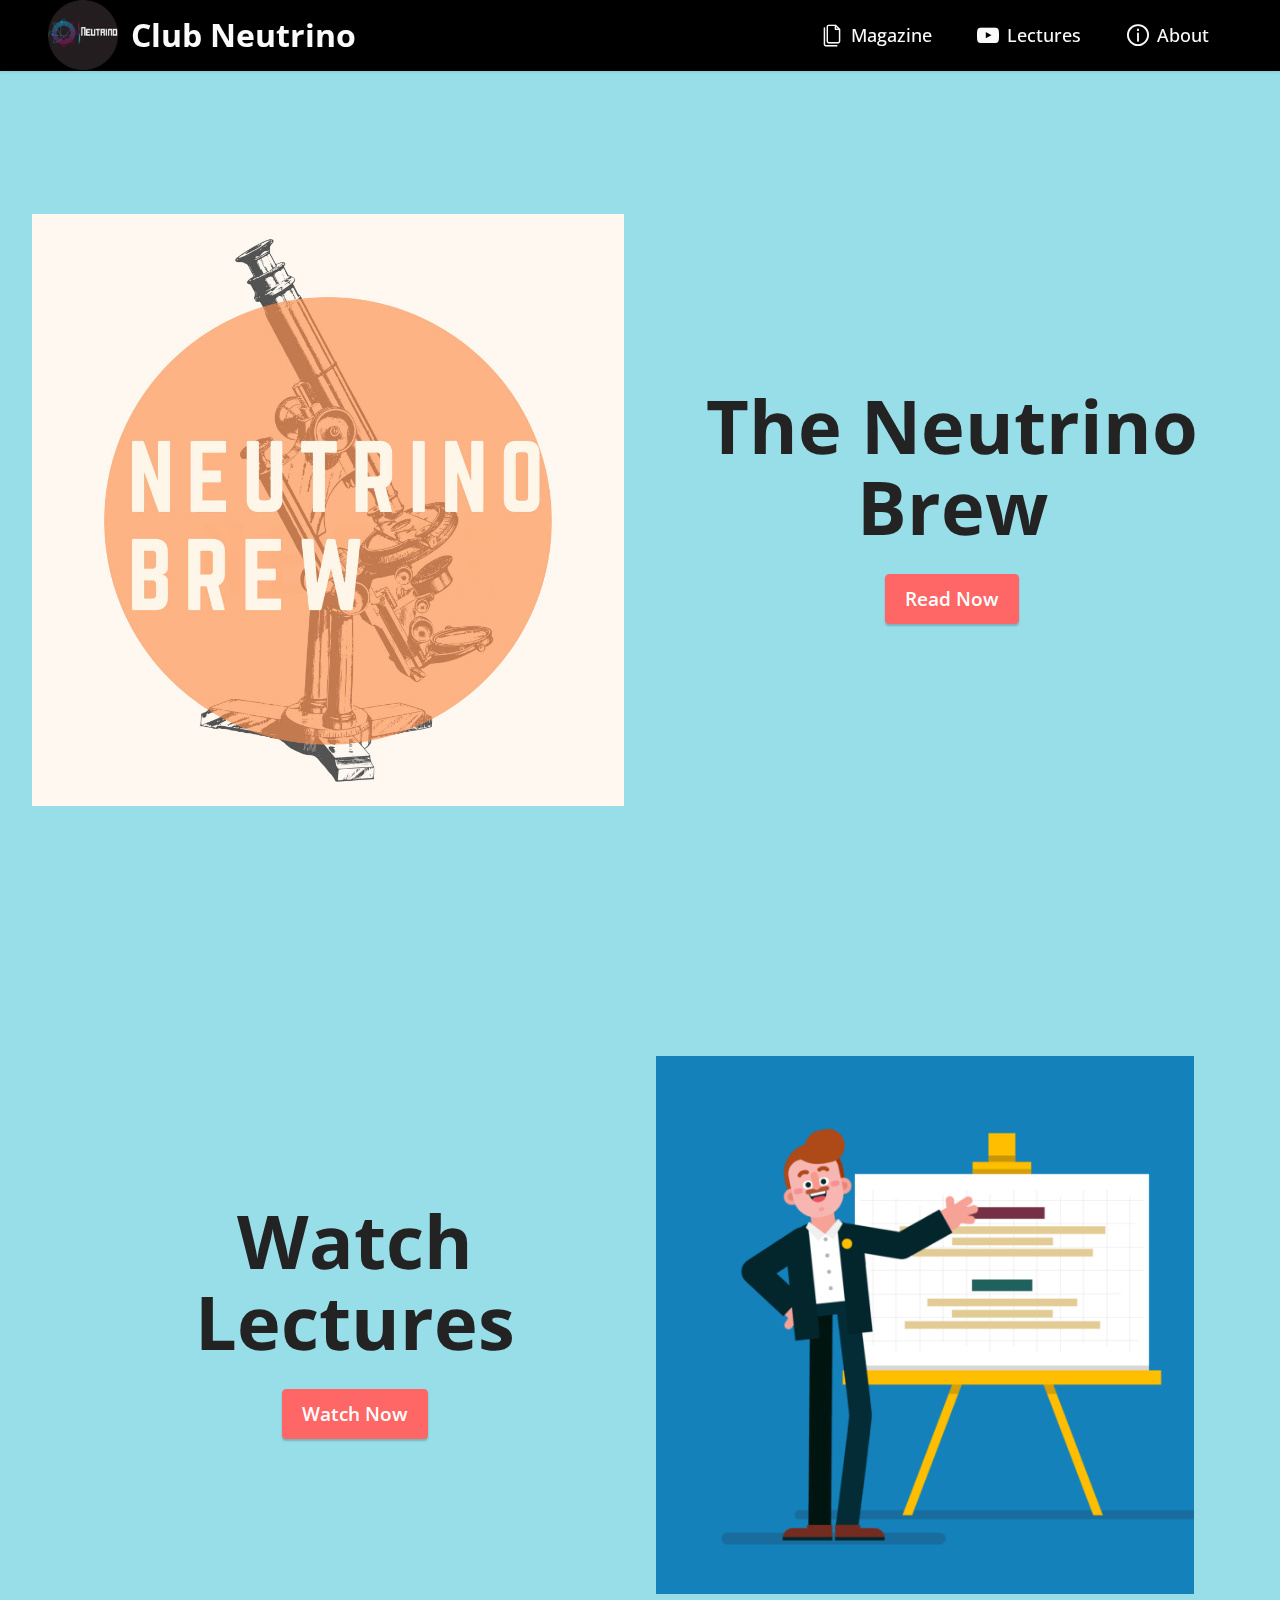
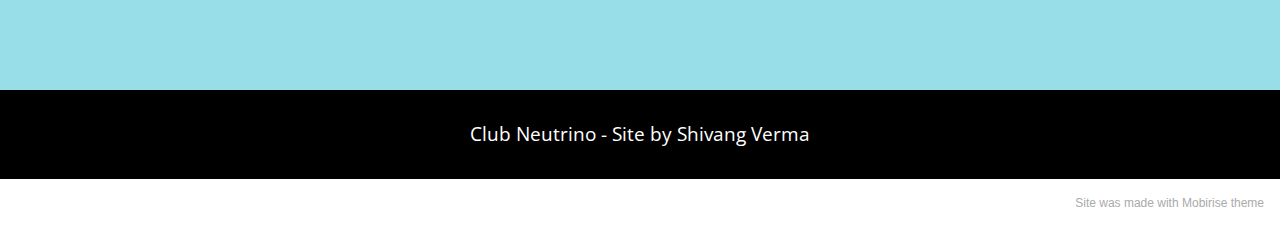
<file: index.html>
<!DOCTYPE html>
<html  >
<head>
  <!-- Site made with Mobirise Website Builder v5.2.0, https://mobirise.com -->
  <meta charset="UTF-8">
  <meta http-equiv="X-UA-Compatible" content="IE=edge">
  <meta name="generator" content="Mobirise v5.2.0, mobirise.com">
  <meta name="viewport" content="width=device-width, initial-scale=1, minimum-scale=1">
  <link rel="shortcut icon" href="assets/images/cropped-circle-cropped.png" type="image/x-icon">
  <meta name="description" content="">
  
  
  <title>Home</title>
  <link rel="stylesheet" href="assets/web/assets/mobirise-icons2/mobirise2.css">
  <link rel="stylesheet" href="assets/web/assets/mobirise-icons-bold/mobirise-icons-bold.css">
  <link rel="stylesheet" href="assets/tether/tether.min.css">
  <link rel="stylesheet" href="assets/bootstrap/css/bootstrap.min.css">
  <link rel="stylesheet" href="assets/bootstrap/css/bootstrap-grid.min.css">
  <link rel="stylesheet" href="assets/bootstrap/css/bootstrap-reboot.min.css">
  <link rel="stylesheet" href="assets/dropdown/css/style.css">
  <link rel="stylesheet" href="assets/socicon/css/styles.css">
  <link rel="stylesheet" href="assets/theme/css/style.css">
  <link rel="preload" as="style" href="assets/mobirise/css/mbr-additional.css"><link rel="stylesheet" href="assets/mobirise/css/mbr-additional.css" type="text/css">
  
  
  
  
</head>
<body>
  
  <section class="menu menu1 cid-scqsktOota" once="menu" id="menu1-0">
    

    <nav class="navbar navbar-dropdown navbar-fixed-top navbar-expand-lg">
        <div class="container-fluid">
            <div class="navbar-brand">
                <span class="navbar-logo">
                    
                        <a href="index.html"><img src="assets/images/cropped-circle-cropped.png" alt="" style="height: 4.4rem;"></a>
                    
                </span>
                <span class="navbar-caption-wrap"><a class="navbar-caption text-white text-primary display-5" href="index.html">Club Neutrino<br></a></span>
            </div>
            <button class="navbar-toggler" type="button" data-toggle="collapse" data-target="#navbarSupportedContent" aria-controls="navbarNavAltMarkup" aria-expanded="false" aria-label="Toggle navigation">
                <div class="hamburger">
                    <span></span>
                    <span></span>
                    <span></span>
                    <span></span>
                </div>
            </button>
            <div class="collapse navbar-collapse" id="navbarSupportedContent">
                <ul class="navbar-nav nav-dropdown nav-right" data-app-modern-menu="true"><li class="nav-item"><a class="nav-link link text-white text-primary display-4" href="magazine.html"><span class="mbrib-pages mbr-iconfont mbr-iconfont-btn"></span>Magazine</a></li>
                    <li class="nav-item"><a class="nav-link link text-white text-primary display-4" href="page3.html"><span class="socicon socicon-youtube mbr-iconfont mbr-iconfont-btn"></span>Lectures</a></li>
                    <li class="nav-item"><a class="nav-link link text-white text-primary display-4" href="about.html"><span class="mobi-mbri mobi-mbri-info mbr-iconfont mbr-iconfont-btn"></span>About</a>
                    </li></ul>
                
                
            </div>
        </div>
    </nav>
</section>

<section class="header11 cid-snnViaxTRX mbr-fullscreen" id="header11-13">

    

    

    <div class="container-fluid">
        <div class="row justify-content-center">
            <div class="col-12 col-md-6 image-wrapper">
                <img class="w-100" src="assets/images/neutrino-brew-1-1076x1076.jpg" alt="Mobirise">
            </div>
            <div class="col-12 col-md">
                <div class="text-wrapper text-center">
                    <h1 class="mbr-section-title mbr-fonts-style mb-3 display-1"><strong>The Neutrino Brew</strong></h1>
                    
                    <div class="mbr-section-btn mt-3"><a class="btn btn-secondary display-7" href="magazine.html">Read Now</a></div>
                </div>
            </div>
        </div>
    </div>
</section>

<section class="header11 cid-sp0JmnAqsr" id="header11-16">

    

    

    <div class="container">
        <div class="row justify-content-center">
            <div class="col-12 col-md-6 image-wrapper">
                <img class="w-100" src="assets/images/bb0cc783196fa9b2119864ff90eb5702.png" alt="Mobirise">
            </div>
            <div class="col-12 col-md">
                <div class="text-wrapper text-center">
                    <h1 class="mbr-section-title mbr-fonts-style mb-3 display-1"><strong>Watch Lectures</strong></h1>
                    
                    <div class="mbr-section-btn mt-3"><a class="btn btn-secondary display-7" href="page3.html">Watch Now<br></a></div>
                </div>
            </div>
        </div>
    </div>
</section>

<section class="footer7 cid-scqznPrZmH" once="footers" id="footer7-3">

    

    

    <div class="container">
        <div class="media-container-row align-center mbr-white">
            <div class="col-12">
                <p class="mbr-text mb-0 mbr-fonts-style display-7">Club Neutrino - Site by Shivang Verma<br></p>
            </div>
        </div>
    </div>
</section><section style="background-color: #fff; font-family: -apple-system, BlinkMacSystemFont, 'Segoe UI', 'Roboto', 'Helvetica Neue', Arial, sans-serif; color:#aaa; font-size:12px; padding: 0; align-items: center; display: flex;"><a href="https://mobirise.site/z" style="flex: 1 1; height: 3rem; padding-left: 1rem;"></a><p style="flex: 0 0 auto; margin:0; padding-right:1rem;"><a href="https://mobirise.site/s" style="color:#aaa;">Site</a> was made with Mobirise theme</p></section><script src="assets/web/assets/jquery/jquery.min.js"></script>  <script src="assets/popper/popper.min.js"></script>  <script src="assets/tether/tether.min.js"></script>  <script src="assets/bootstrap/js/bootstrap.min.js"></script>  <script src="assets/smoothscroll/smooth-scroll.js"></script>  <script src="assets/dropdown/js/nav-dropdown.js"></script>  <script src="assets/dropdown/js/navbar-dropdown.js"></script>  <script src="assets/touchswipe/jquery.touch-swipe.min.js"></script>  <script src="assets/theme/js/script.js"></script>  
  
  
</body>
</html>
</file>
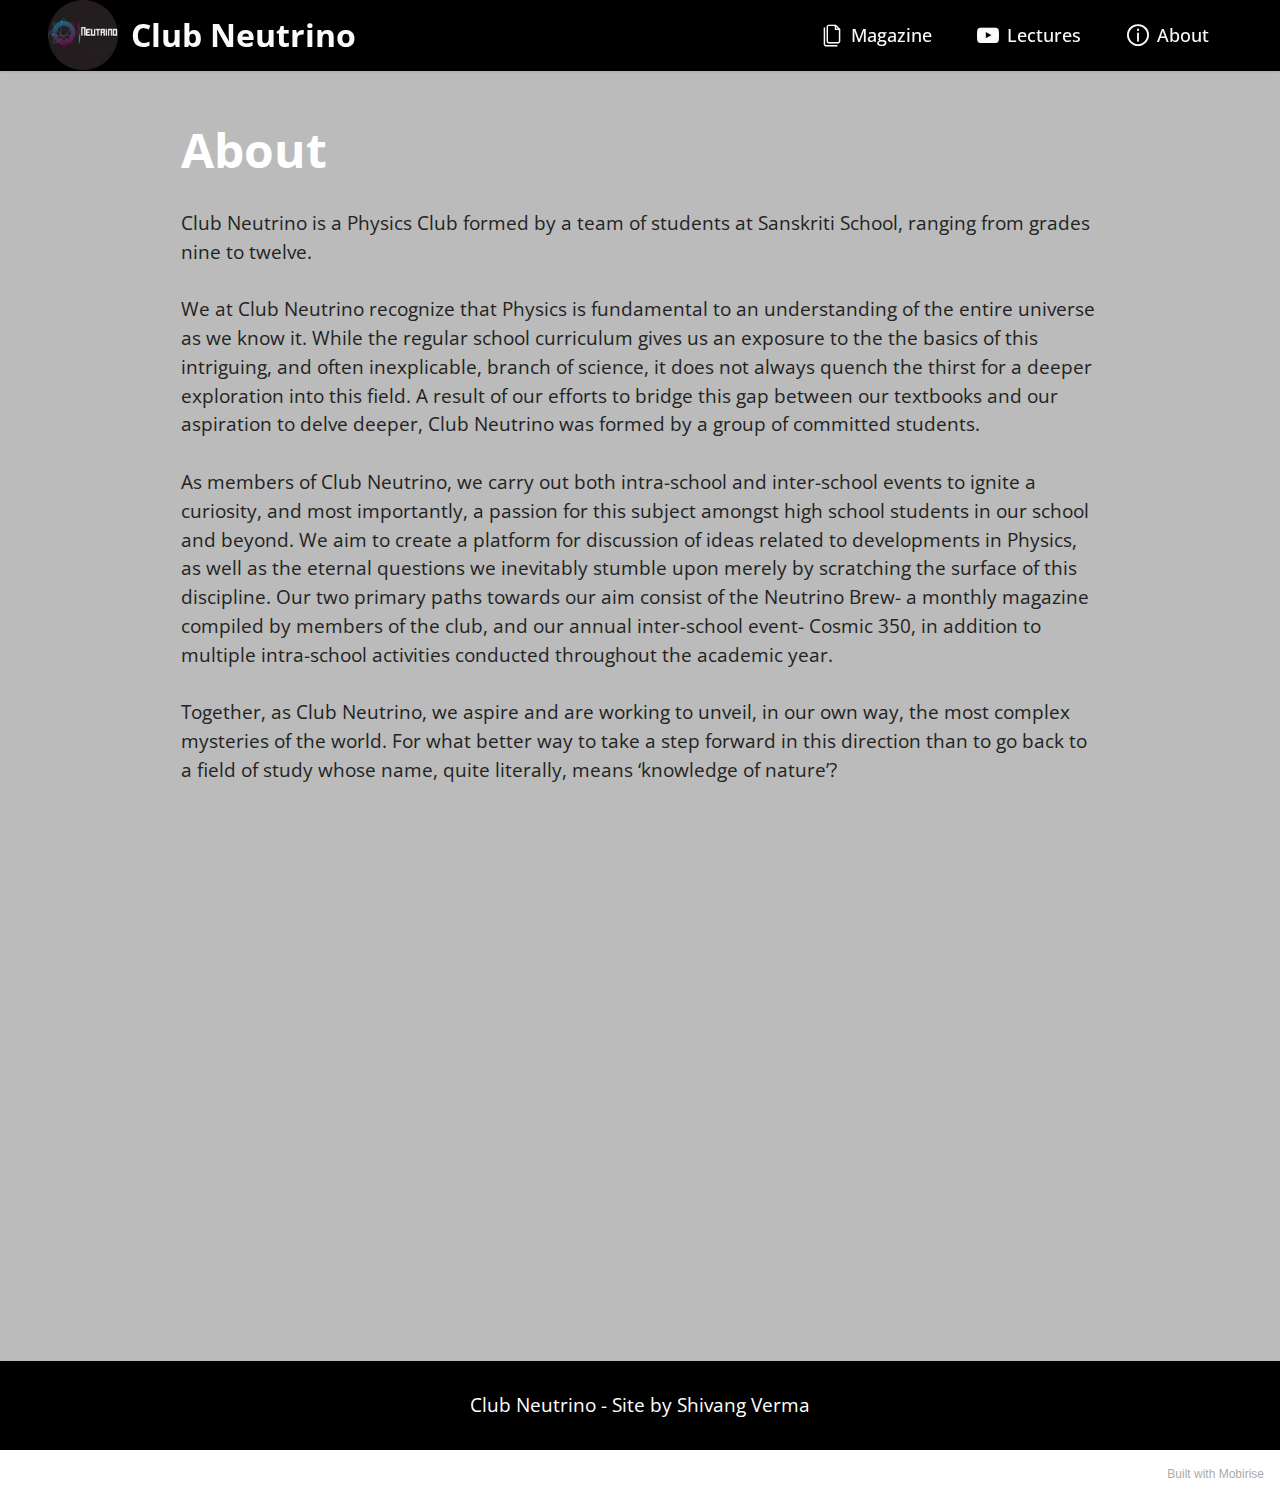
<file: about.html>
<!DOCTYPE html>
<html  >
<head>
  <!-- Site made with Mobirise Website Builder v5.2.0, https://mobirise.com -->
  <meta charset="UTF-8">
  <meta http-equiv="X-UA-Compatible" content="IE=edge">
  <meta name="generator" content="Mobirise v5.2.0, mobirise.com">
  <meta name="viewport" content="width=device-width, initial-scale=1, minimum-scale=1">
  <link rel="shortcut icon" href="assets/images/cropped-circle-cropped.png" type="image/x-icon">
  <meta name="description" content="">
  
  
  <title>About</title>
  <link rel="stylesheet" href="assets/web/assets/mobirise-icons2/mobirise2.css">
  <link rel="stylesheet" href="assets/web/assets/mobirise-icons-bold/mobirise-icons-bold.css">
  <link rel="stylesheet" href="assets/tether/tether.min.css">
  <link rel="stylesheet" href="assets/bootstrap/css/bootstrap.min.css">
  <link rel="stylesheet" href="assets/bootstrap/css/bootstrap-grid.min.css">
  <link rel="stylesheet" href="assets/bootstrap/css/bootstrap-reboot.min.css">
  <link rel="stylesheet" href="assets/dropdown/css/style.css">
  <link rel="stylesheet" href="assets/socicon/css/styles.css">
  <link rel="stylesheet" href="assets/theme/css/style.css">
  <link rel="preload" as="style" href="assets/mobirise/css/mbr-additional.css"><link rel="stylesheet" href="assets/mobirise/css/mbr-additional.css" type="text/css">
  
  
  
  
</head>
<body>
  
  <section class="menu menu1 cid-scqsktOota" once="menu" id="menu1-9">
    

    <nav class="navbar navbar-dropdown navbar-fixed-top navbar-expand-lg">
        <div class="container-fluid">
            <div class="navbar-brand">
                <span class="navbar-logo">
                    
                        <a href="index.html"><img src="assets/images/cropped-circle-cropped.png" alt="" style="height: 4.4rem;"></a>
                    
                </span>
                <span class="navbar-caption-wrap"><a class="navbar-caption text-white text-primary display-5" href="index.html">Club Neutrino<br></a></span>
            </div>
            <button class="navbar-toggler" type="button" data-toggle="collapse" data-target="#navbarSupportedContent" aria-controls="navbarNavAltMarkup" aria-expanded="false" aria-label="Toggle navigation">
                <div class="hamburger">
                    <span></span>
                    <span></span>
                    <span></span>
                    <span></span>
                </div>
            </button>
            <div class="collapse navbar-collapse" id="navbarSupportedContent">
                <ul class="navbar-nav nav-dropdown nav-right" data-app-modern-menu="true"><li class="nav-item"><a class="nav-link link text-white text-primary display-4" href="magazine.html"><span class="mbrib-pages mbr-iconfont mbr-iconfont-btn"></span>Magazine</a></li>
                    <li class="nav-item"><a class="nav-link link text-white text-primary display-4" href="page3.html"><span class="socicon socicon-youtube mbr-iconfont mbr-iconfont-btn"></span>Lectures</a></li>
                    <li class="nav-item"><a class="nav-link link text-white text-primary display-4" href="about.html"><span class="mobi-mbri mobi-mbri-info mbr-iconfont mbr-iconfont-btn"></span>About</a>
                    </li></ul>
                
                
            </div>
        </div>
    </nav>
</section>

<section class="content4 cid-scrJnmKG7f" id="content4-c">
    
    
    <div class="container">
        <div class="row justify-content-center">
            <div class="title col-md-12 col-lg-10">
                <h3 class="mbr-section-title mbr-fonts-style align-center mb-4 display-2"><strong>About</strong></h3>
                <h4 class="mbr-section-subtitle align-center mbr-fonts-style mb-4 display-7">Club Neutrino is a Physics Club formed by a team of students at Sanskriti School, ranging from grades nine to twelve.<br><br>
<div>
</div><div>We at Club Neutrino recognize that Physics is fundamental to an understanding of the entire universe as we know it. While the regular school curriculum gives us an exposure to the the basics of this intriguing, and often inexplicable, branch of science, it does not always quench the thirst for a deeper exploration into this field. A result of our efforts to bridge this gap between our textbooks and our aspiration to delve deeper, Club Neutrino was formed by a group of committed students.
</div><div>
</div><div><br></div><div>As members of Club Neutrino, we carry out both intra-school and inter-school events to ignite a curiosity, and most importantly, a passion for this subject amongst high school students in our school and beyond. We aim to create a platform for discussion of ideas related to developments in Physics, as well as the eternal questions we inevitably stumble upon merely by scratching the surface of this discipline. Our two primary paths towards our aim consist of the Neutrino Brew- a monthly magazine compiled by members of the club, and our annual inter-school event- Cosmic 350, in addition to multiple intra-school activities conducted throughout the academic year.
</div><div>
</div><div><br></div><div>Together, as Club Neutrino, we aspire and are working to unveil, in our own way, the most complex mysteries of the world. For what better way to take a step forward in this direction than to go back to a field of study whose name, quite literally, means ‘knowledge of nature’?</div></h4>
                
            </div>
        </div>
    </div>
</section>

<section class="map2 cid-scyl7niw2R" id="map2-h">
    
    <div class="container">
        
        <div class="google-map"></div>
    </div>
</section>

<section class="footer7 cid-scqznPrZmH" once="footers" id="footer7-a">

    

    

    <div class="container">
        <div class="media-container-row align-center mbr-white">
            <div class="col-12">
                <p class="mbr-text mb-0 mbr-fonts-style display-7">Club Neutrino - Site by Shivang Verma<br></p>
            </div>
        </div>
    </div>
</section><section style="background-color: #fff; font-family: -apple-system, BlinkMacSystemFont, 'Segoe UI', 'Roboto', 'Helvetica Neue', Arial, sans-serif; color:#aaa; font-size:12px; padding: 0; align-items: center; display: flex;"><a href="https://mobirise.site/y" style="flex: 1 1; height: 3rem; padding-left: 1rem;"></a><p style="flex: 0 0 auto; margin:0; padding-right:1rem;">Built with <a href="https://mobirise.site/a" style="color:#aaa;">Mobirise</a></p></section><script src="assets/web/assets/jquery/jquery.min.js"></script>  <script src="assets/popper/popper.min.js"></script>  <script src="assets/tether/tether.min.js"></script>  <script src="assets/bootstrap/js/bootstrap.min.js"></script>  <script src="assets/smoothscroll/smooth-scroll.js"></script>  <script src="assets/dropdown/js/nav-dropdown.js"></script>  <script src="assets/dropdown/js/navbar-dropdown.js"></script>  <script src="assets/touchswipe/jquery.touch-swipe.min.js"></script>  <script src="assets/theme/js/script.js"></script>  
  
  
</body>
</html>
</file>
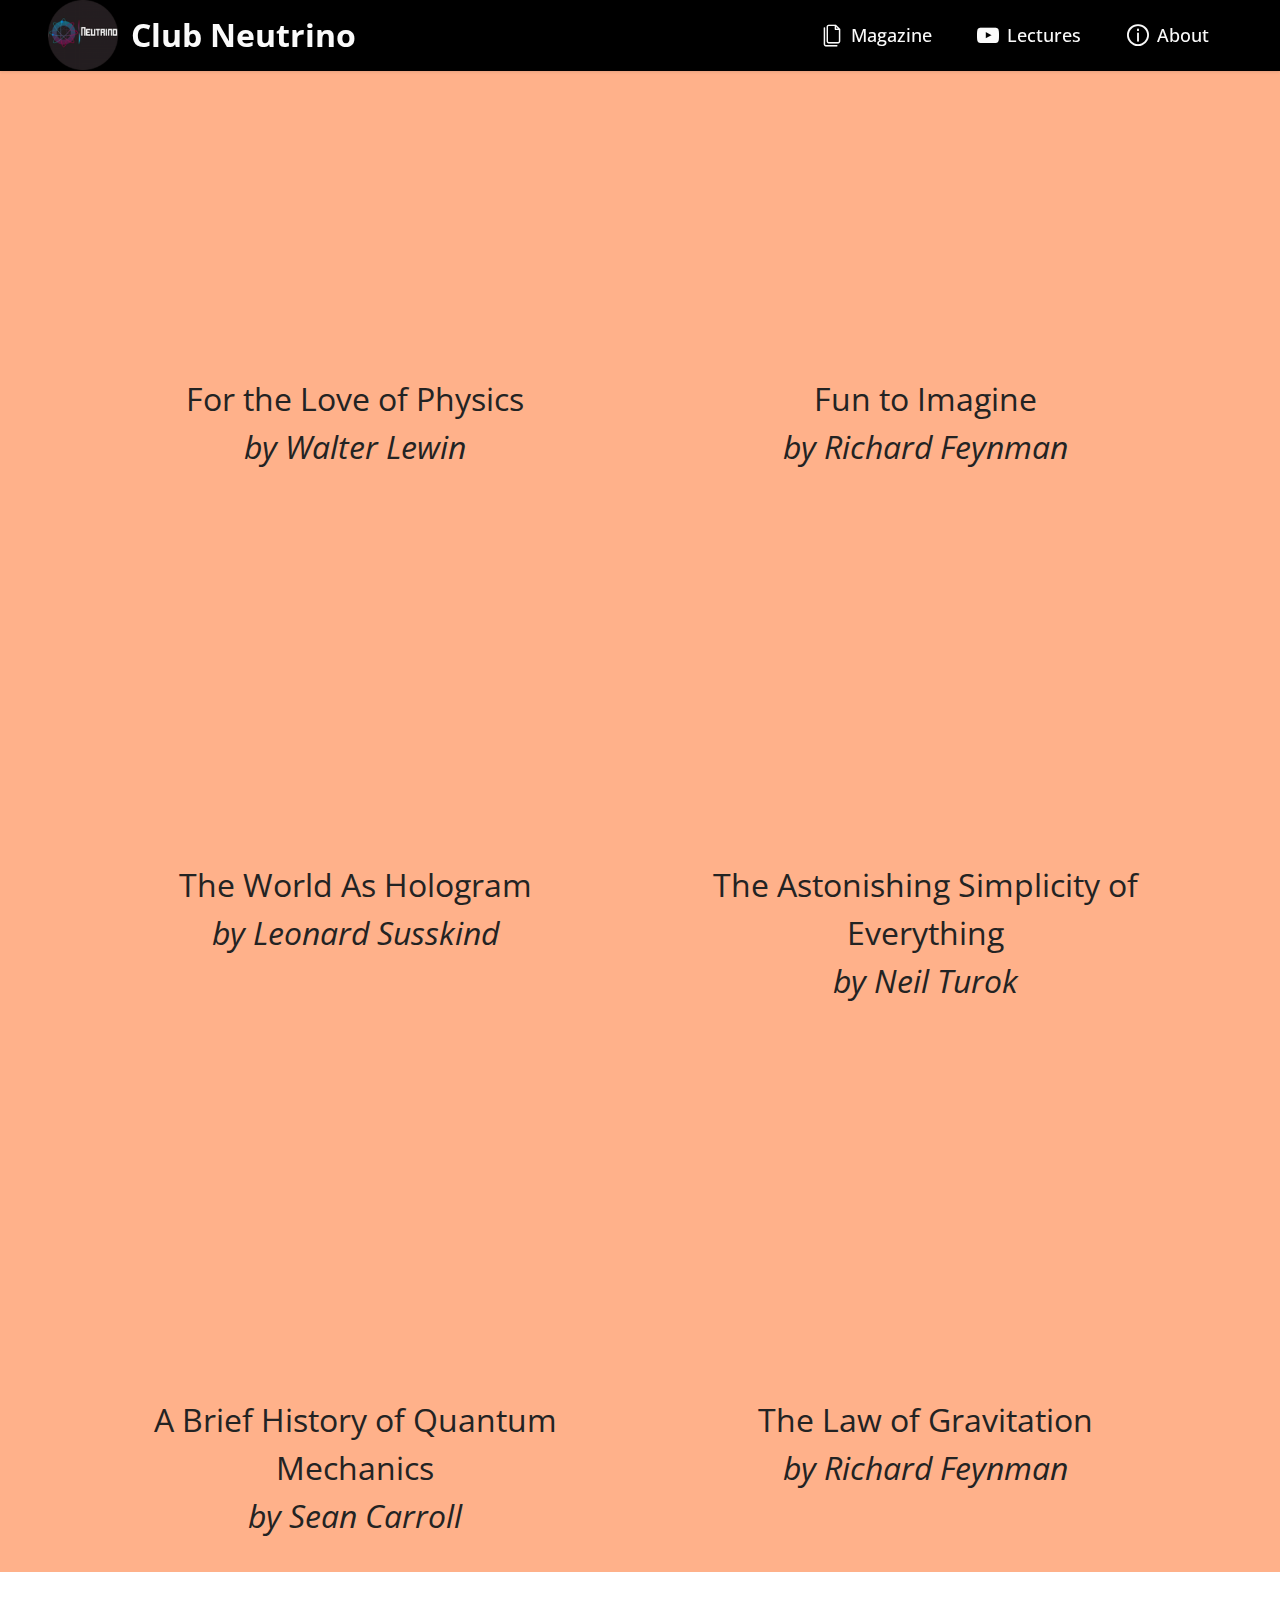
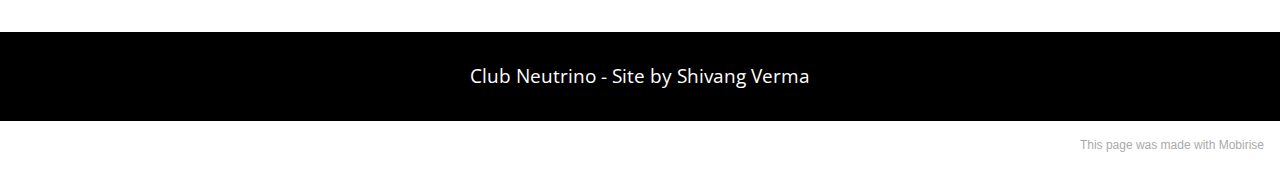
<file: lectures.html>
<!DOCTYPE html>
<html  >
<head>
  <!-- Site made with Mobirise Website Builder v5.2.0, https://mobirise.com -->
  <meta charset="UTF-8">
  <meta http-equiv="X-UA-Compatible" content="IE=edge">
  <meta name="generator" content="Mobirise v5.2.0, mobirise.com">
  <meta name="viewport" content="width=device-width, initial-scale=1, minimum-scale=1">
  <link rel="shortcut icon" href="assets/images/cropped-circle-cropped.png" type="image/x-icon">
  <meta name="description" content="">
  
  
  <title>Lectures</title>
  <link rel="stylesheet" href="assets/web/assets/mobirise-icons2/mobirise2.css">
  <link rel="stylesheet" href="assets/web/assets/mobirise-icons-bold/mobirise-icons-bold.css">
  <link rel="stylesheet" href="assets/tether/tether.min.css">
  <link rel="stylesheet" href="assets/bootstrap/css/bootstrap.min.css">
  <link rel="stylesheet" href="assets/bootstrap/css/bootstrap-grid.min.css">
  <link rel="stylesheet" href="assets/bootstrap/css/bootstrap-reboot.min.css">
  <link rel="stylesheet" href="assets/dropdown/css/style.css">
  <link rel="stylesheet" href="assets/socicon/css/styles.css">
  <link rel="stylesheet" href="assets/theme/css/style.css">
  <link rel="preload" as="style" href="assets/mobirise/css/mbr-additional.css"><link rel="stylesheet" href="assets/mobirise/css/mbr-additional.css" type="text/css">
  
  
  
  
</head>
<body>
  
  <section class="video3 cid-sp0LoNaHhz" id="video3-1a">
    
    
    <div class="container">
        
        <div class="row mt-4">
            <div class="col-12 col-md-6 video-block">
                <div class="video-wrapper"><iframe class="mbr-embedded-video" src="https://www.youtube.com/embed/sJG-rXBbmCc?rel=0&amp;amp;showinfo=0&amp;autoplay=0&amp;loop=0" width="1280" height="720" frameborder="0" allowfullscreen></iframe></div>
                <p class="mbr-text pt-2 mbr-fonts-style display-5">For the Love of Physics<br><em>by Walter Lewin</em></p>
            </div>
            <div class="col-12 col-md-6 video-block">
                <div class="video-wrapper"><iframe class="mbr-embedded-video" src="https://www.youtube.com/embed/WMHbEIoUM0M?rel=0&amp;amp;showinfo=0&amp;autoplay=0&amp;loop=0" width="1280" height="720" frameborder="0" allowfullscreen></iframe></div>
                <p class="mbr-text pt-2 mbr-fonts-style display-5">Fun to Imagine<br><em>by Richard Feynman</em></p>
            </div>
        </div>
    </div>
</section>

<section class="video3 cid-sp0MgwRYx1" id="video3-1b">
    
    
    <div class="container">
        
        <div class="row mt-4">
            <div class="col-12 col-md-6 video-block">
                <div class="video-wrapper"><iframe class="mbr-embedded-video" src="https://www.youtube.com/embed/2DIl3Hfh9tY?rel=0&amp;amp;showinfo=0&amp;autoplay=0&amp;loop=0" width="1280" height="720" frameborder="0" allowfullscreen></iframe></div>
                <p class="mbr-text pt-2 mbr-fonts-style display-5">The World As Hologram<br><em>by Leonard Susskind</em></p>
            </div>
            <div class="col-12 col-md-6 video-block">
                <div class="video-wrapper"><iframe class="mbr-embedded-video" src="https://www.youtube.com/embed/f1x9lgX8GaE?rel=0&amp;amp;showinfo=0&amp;autoplay=0&amp;loop=0" width="1280" height="720" frameborder="0" allowfullscreen></iframe></div>
                <p class="mbr-text pt-2 mbr-fonts-style display-5">The Astonishing Simplicity of Everything<br><em>by Neil Turok</em></p>
            </div>
        </div>
    </div>
</section>

<section class="video3 cid-sp0NM0ZLXN" id="video3-1c">
    
    
    <div class="container">
        
        <div class="row mt-4">
            <div class="col-12 col-md-6 video-block">
                <div class="video-wrapper"><iframe class="mbr-embedded-video" src="https://www.youtube.com/embed/5hVmeOCJjOU?rel=0&amp;amp;showinfo=0&amp;autoplay=0&amp;loop=0" width="1280" height="720" frameborder="0" allowfullscreen></iframe></div>
                <p class="mbr-text pt-2 mbr-fonts-style display-5">A Brief History of Quantum Mechanics<br><em>by Sean Carroll</em></p>
            </div>
            <div class="col-12 col-md-6 video-block">
                <div class="video-wrapper"><iframe class="mbr-embedded-video" src="https://www.youtube.com/embed/QRE0GxT6Zbw?rel=0&amp;amp;showinfo=0&amp;autoplay=0&amp;loop=0" width="1280" height="720" frameborder="0" allowfullscreen></iframe></div>
                <p class="mbr-text pt-2 mbr-fonts-style display-5">The Law of Gravitation<br><em>by Richard Feynman</em></p>
            </div>
        </div>
    </div>
</section>

<section class="menu menu1 cid-scqsktOota" once="menu" id="menu1-17">
    

    <nav class="navbar navbar-dropdown navbar-fixed-top navbar-expand-lg">
        <div class="container-fluid">
            <div class="navbar-brand">
                <span class="navbar-logo">
                    
                        <a href="index.html"><img src="assets/images/cropped-circle-cropped.png" alt="" style="height: 4.4rem;"></a>
                    
                </span>
                <span class="navbar-caption-wrap"><a class="navbar-caption text-white text-primary display-5" href="index.html">Club Neutrino<br></a></span>
            </div>
            <button class="navbar-toggler" type="button" data-toggle="collapse" data-target="#navbarSupportedContent" aria-controls="navbarNavAltMarkup" aria-expanded="false" aria-label="Toggle navigation">
                <div class="hamburger">
                    <span></span>
                    <span></span>
                    <span></span>
                    <span></span>
                </div>
            </button>
            <div class="collapse navbar-collapse" id="navbarSupportedContent">
                <ul class="navbar-nav nav-dropdown nav-right" data-app-modern-menu="true"><li class="nav-item"><a class="nav-link link text-white text-primary display-4" href="magazine.html"><span class="mbrib-pages mbr-iconfont mbr-iconfont-btn"></span>Magazine</a></li>
                    <li class="nav-item"><a class="nav-link link text-white text-primary display-4" href="page3.html"><span class="socicon socicon-youtube mbr-iconfont mbr-iconfont-btn"></span>Lectures</a></li>
                    <li class="nav-item"><a class="nav-link link text-white text-primary display-4" href="about.html"><span class="mobi-mbri mobi-mbri-info mbr-iconfont mbr-iconfont-btn"></span>About</a>
                    </li></ul>
                
                
            </div>
        </div>
    </nav>
</section>

<section class="footer7 cid-scqznPrZmH" once="footers" id="footer7-18">

    

    

    <div class="container">
        <div class="media-container-row align-center mbr-white">
            <div class="col-12">
                <p class="mbr-text mb-0 mbr-fonts-style display-7">Club Neutrino - Site by Shivang Verma<br></p>
            </div>
        </div>
    </div>
</section><section style="background-color: #fff; font-family: -apple-system, BlinkMacSystemFont, 'Segoe UI', 'Roboto', 'Helvetica Neue', Arial, sans-serif; color:#aaa; font-size:12px; padding: 0; align-items: center; display: flex;"><a href="https://mobirise.site/t" style="flex: 1 1; height: 3rem; padding-left: 1rem;"></a><p style="flex: 0 0 auto; margin:0; padding-right:1rem;"><a href="https://mobirise.site/d" style="color:#aaa;">This page</a> was made with Mobirise</p></section><script src="assets/web/assets/jquery/jquery.min.js"></script>  <script src="assets/popper/popper.min.js"></script>  <script src="assets/tether/tether.min.js"></script>  <script src="assets/bootstrap/js/bootstrap.min.js"></script>  <script src="assets/smoothscroll/smooth-scroll.js"></script>  <script src="assets/playervimeo/vimeo_player.js"></script>  <script src="assets/dropdown/js/nav-dropdown.js"></script>  <script src="assets/dropdown/js/navbar-dropdown.js"></script>  <script src="assets/touchswipe/jquery.touch-swipe.min.js"></script>  <script src="assets/theme/js/script.js"></script>  
  
  
</body>
</html>
</file>
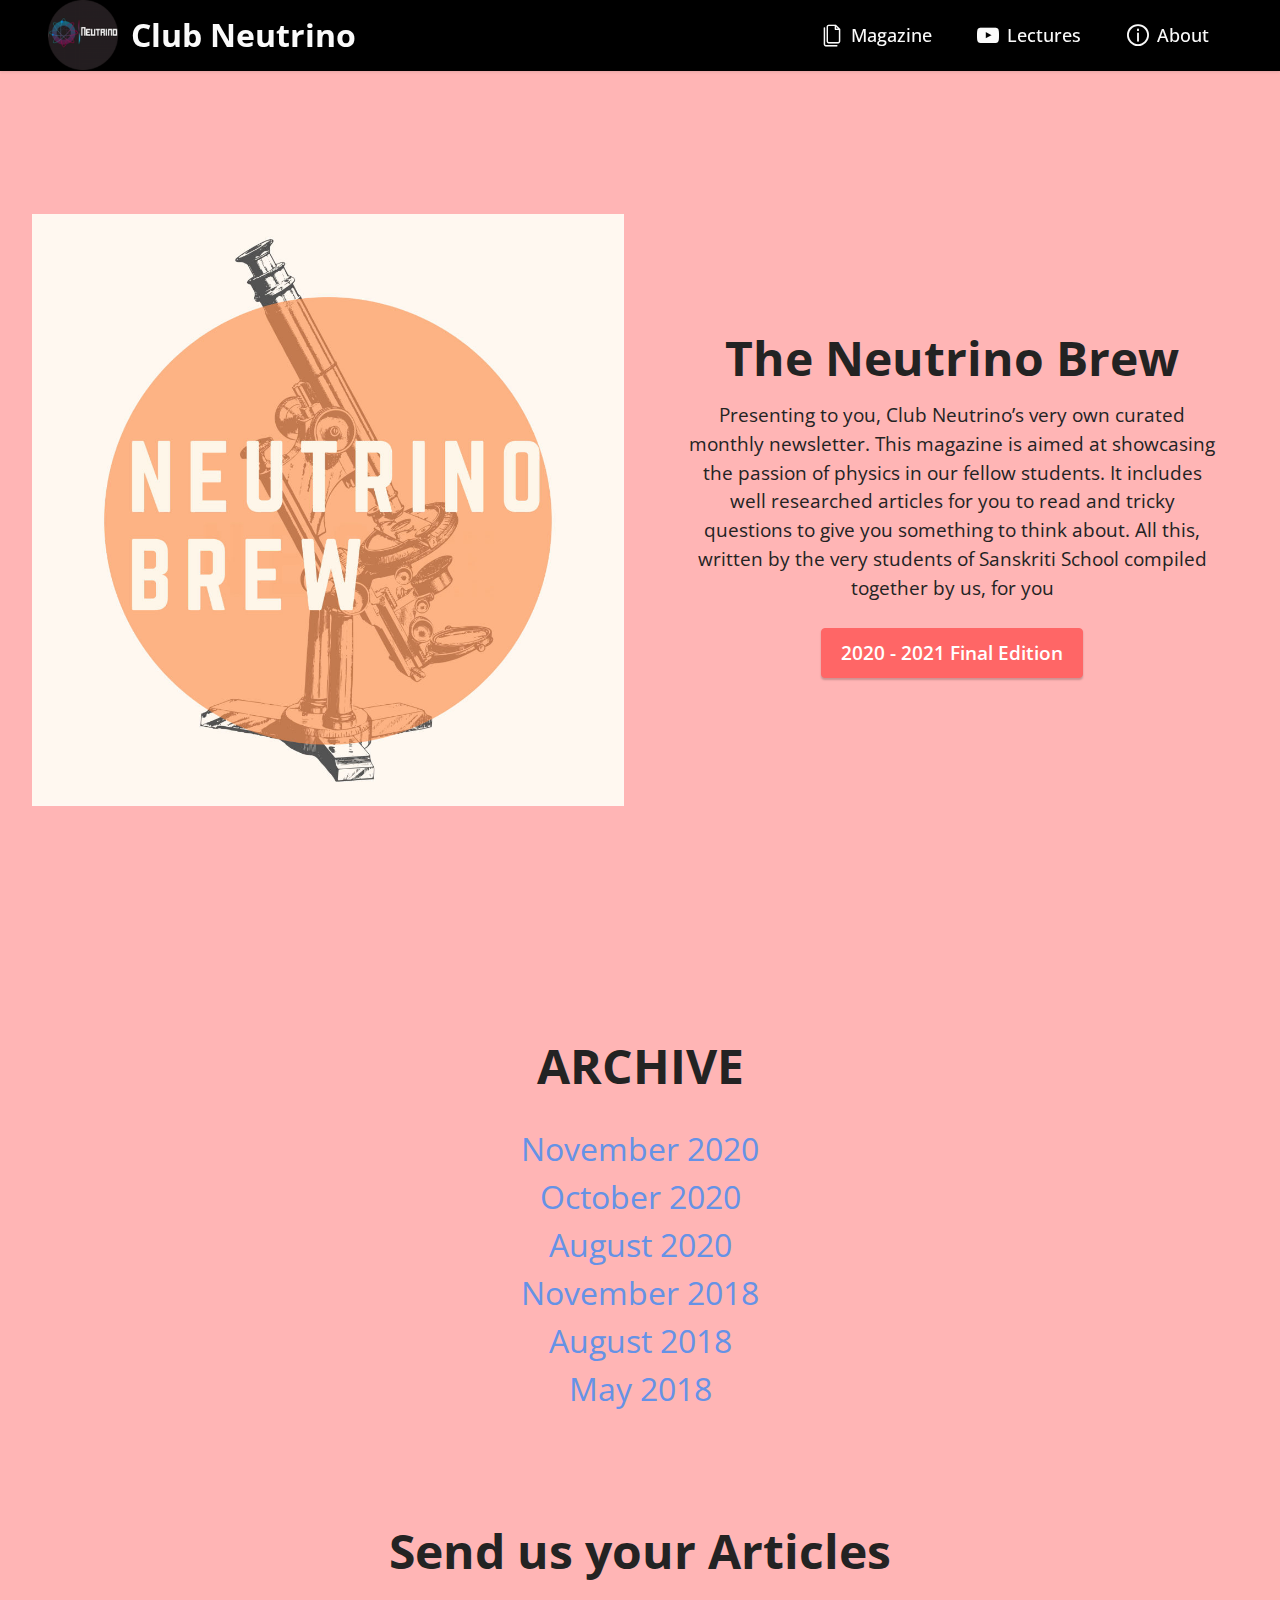
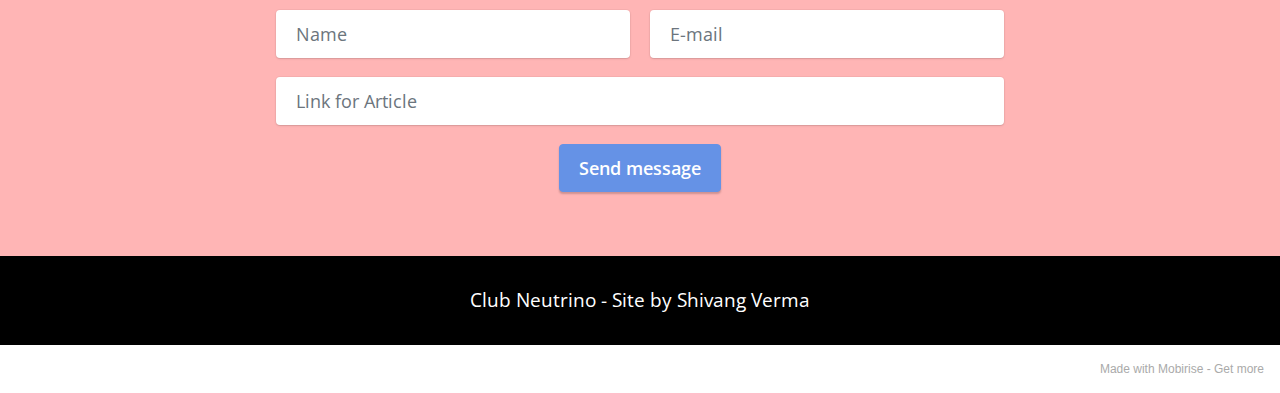
<file: magazine.html>
<!DOCTYPE html>
<html  >
<head>
  <!-- Site made with Mobirise Website Builder v5.2.0, https://mobirise.com -->
  <meta charset="UTF-8">
  <meta http-equiv="X-UA-Compatible" content="IE=edge">
  <meta name="generator" content="Mobirise v5.2.0, mobirise.com">
  <meta name="viewport" content="width=device-width, initial-scale=1, minimum-scale=1">
  <link rel="shortcut icon" href="assets/images/cropped-circle-cropped.png" type="image/x-icon">
  <meta name="description" content="">
  
  
  <title>Magazine</title>
  <link rel="stylesheet" href="assets/web/assets/mobirise-icons2/mobirise2.css">
  <link rel="stylesheet" href="assets/web/assets/mobirise-icons-bold/mobirise-icons-bold.css">
  <link rel="stylesheet" href="assets/tether/tether.min.css">
  <link rel="stylesheet" href="assets/bootstrap/css/bootstrap.min.css">
  <link rel="stylesheet" href="assets/bootstrap/css/bootstrap-grid.min.css">
  <link rel="stylesheet" href="assets/bootstrap/css/bootstrap-reboot.min.css">
  <link rel="stylesheet" href="assets/formstyler/jquery.formstyler.css">
  <link rel="stylesheet" href="assets/formstyler/jquery.formstyler.theme.css">
  <link rel="stylesheet" href="assets/datepicker/jquery.datetimepicker.min.css">
  <link rel="stylesheet" href="assets/dropdown/css/style.css">
  <link rel="stylesheet" href="assets/socicon/css/styles.css">
  <link rel="stylesheet" href="assets/theme/css/style.css">
  <link rel="preload" as="style" href="assets/mobirise/css/mbr-additional.css"><link rel="stylesheet" href="assets/mobirise/css/mbr-additional.css" type="text/css">
  
  
  
  
</head>
<body>
  
  <section class="menu menu1 cid-scqsktOota" once="menu" id="menu1-5">
    

    <nav class="navbar navbar-dropdown navbar-fixed-top navbar-expand-lg">
        <div class="container-fluid">
            <div class="navbar-brand">
                <span class="navbar-logo">
                    
                        <a href="index.html"><img src="assets/images/cropped-circle-cropped.png" alt="" style="height: 4.4rem;"></a>
                    
                </span>
                <span class="navbar-caption-wrap"><a class="navbar-caption text-white text-primary display-5" href="index.html">Club Neutrino<br></a></span>
            </div>
            <button class="navbar-toggler" type="button" data-toggle="collapse" data-target="#navbarSupportedContent" aria-controls="navbarNavAltMarkup" aria-expanded="false" aria-label="Toggle navigation">
                <div class="hamburger">
                    <span></span>
                    <span></span>
                    <span></span>
                    <span></span>
                </div>
            </button>
            <div class="collapse navbar-collapse" id="navbarSupportedContent">
                <ul class="navbar-nav nav-dropdown nav-right" data-app-modern-menu="true"><li class="nav-item"><a class="nav-link link text-white text-primary display-4" href="magazine.html"><span class="mbrib-pages mbr-iconfont mbr-iconfont-btn"></span>Magazine</a></li>
                    <li class="nav-item"><a class="nav-link link text-white text-primary display-4" href="page3.html"><span class="socicon socicon-youtube mbr-iconfont mbr-iconfont-btn"></span>Lectures</a></li>
                    <li class="nav-item"><a class="nav-link link text-white text-primary display-4" href="about.html"><span class="mobi-mbri mobi-mbri-info mbr-iconfont mbr-iconfont-btn"></span>About</a>
                    </li></ul>
                
                
            </div>
        </div>
    </nav>
</section>

<section class="header11 cid-scry5VP6K1 mbr-fullscreen" id="header11-b">

    

    

    <div class="container-fluid">
        <div class="row justify-content-center">
            <div class="col-12 col-md-6 image-wrapper">
                <img class="w-100" src="assets/images/neutrino-brew-1-1076x1076.jpg" alt="Mobirise">
            </div>
            <div class="col-12 col-md">
                <div class="text-wrapper text-center">
                    <h1 class="mbr-section-title mbr-fonts-style mb-3 display-2">
                        <strong>The Neutrino Brew</strong></h1>
                    <p class="mbr-text mbr-fonts-style display-7">Presenting to you, Club Neutrino’s very own curated monthly newsletter.&nbsp;This magazine is aimed at showcasing the passion of physics in our fellow students.&nbsp;It includes well researched articles for you to read and tricky questions to give you something to think about. All this, written by the very students of Sanskriti School compiled together by us, for you</p>
                    <div class="mbr-section-btn mt-3"><a class="btn btn-secondary display-7" href="assets/files/Neutrino-Brew2020Final.pdf" target="_blank">2020 - 2021 Final Edition</a></div>
                </div>
            </div>
        </div>
    </div>
</section>

<section class="content4 cid-scymm3YGYU" id="content4-j">
    
    
    <div class="container">
        <div class="row justify-content-center">
            <div class="title col-md-12 col-lg-10">
                <h3 class="mbr-section-title mbr-fonts-style align-center mb-4 display-2">
                    <strong>ARCHIVE</strong></h3>
                <h4 class="mbr-section-subtitle align-center mbr-fonts-style mb-4 display-5"><a href="assets/files/Neutrino-BrewNovemberEdition.pdf" class="text-primary" target="_blank">November 2020</a><br><a href="assets/files/Neutrino-BrewOctober2020.pdf" class="text-primary" target="_blank">October 2020</a><br><a href="assets/files/Neutrino-BrewAugust2020.pdf" class="text-primary" target="_blank">August 2020</a><br><a href="assets/files/The-NeutrinoJournalNovember2018.pdf" class="text-primary" target="_blank">November 2018</a><br><a href="assets/files/The-NeutrinoJournalAugust2018.pdf" class="text-primary" target="_blank">August 2018</a><br><a href="assets/files/The-NeutrinoJournalMay2018.pdf" class="text-primary" target="_blank">May 2018</a></h4>
                
            </div>
        </div>
    </div>
</section>

<section class="form5 cid-sfK1x2GzHn" id="form5-y">
    
    
    <div class="container">
        <div class="mbr-section-head">
            <h3 class="mbr-section-title mbr-fonts-style align-center mb-0 display-2">
                <strong>Send us your Articles</strong></h3>
            
        </div>
        <div class="row justify-content-center mt-4">
            <div class="col-lg-8 mx-auto mbr-form" data-form-type="formoid">
                <form action="https://mobirise.eu/" method="POST" class="mbr-form form-with-styler" data-form-title="Form Name"><input type="hidden" name="email" data-form-email="true" value="51DqFJ7wdSTDJ7coNTJCvWjzC3cTeqb6a0zVcZQZvh/lG6bp/3EaTZvdBCMuQ7o63ZtBNeVk8sMdp/ZDW7TnJ+dq+a2LxT675zvKuoOvfAViztfO6sy4ueNglhlBf1GU">
                    <div class="">
                        <div hidden="hidden" data-form-alert="" class="alert alert-success col-12">Thanks for filling out the form! We'll reach out to you soon</div>
                        <div hidden="hidden" data-form-alert-danger="" class="alert alert-danger col-12">Oops...! some
                            problem!</div>
                    </div>
                    <div class="dragArea row">
                        <div class="col-md col-sm-12 form-group" data-for="name">
                            <input type="text" name="name" placeholder="Name" data-form-field="name" class="form-control" value="" id="name-form5-y">
                        </div>
                        <div class="col-md col-sm-12 form-group" data-for="email">
                            <input type="email" name="email" placeholder="E-mail" data-form-field="email" class="form-control" value="" id="email-form5-y">
                        </div>
                        <div class="col-12 form-group" data-for="url">
                            <input type="url" name="url" placeholder="Link for Article" data-form-field="url" class="form-control" value="" id="url-form5-y">
                        </div>
                        
                        <div class="col-lg-12 col-md-12 col-sm-12 align-center mbr-section-btn">
                            <button type="submit" class="btn btn-primary display-4">Send message</button>
                        </div>
                    </div>
                </form>
            </div>
        </div>
    </div>
</section>

<section class="footer7 cid-scqznPrZmH" once="footers" id="footer7-6">

    

    

    <div class="container">
        <div class="media-container-row align-center mbr-white">
            <div class="col-12">
                <p class="mbr-text mb-0 mbr-fonts-style display-7">Club Neutrino - Site by Shivang Verma<br></p>
            </div>
        </div>
    </div>
</section><section style="background-color: #fff; font-family: -apple-system, BlinkMacSystemFont, 'Segoe UI', 'Roboto', 'Helvetica Neue', Arial, sans-serif; color:#aaa; font-size:12px; padding: 0; align-items: center; display: flex;"><a href="https://mobirise.site/x" style="flex: 1 1; height: 3rem; padding-left: 1rem;"></a><p style="flex: 0 0 auto; margin:0; padding-right:1rem;">Made with Mobirise - <a href="https://mobirise.site/k" style="color:#aaa;">Get more</a></p></section><script src="assets/web/assets/jquery/jquery.min.js"></script>  <script src="assets/popper/popper.min.js"></script>  <script src="assets/tether/tether.min.js"></script>  <script src="assets/bootstrap/js/bootstrap.min.js"></script>  <script src="assets/smoothscroll/smooth-scroll.js"></script>  <script src="assets/formstyler/jquery.formstyler.js"></script>  <script src="assets/formstyler/jquery.formstyler.min.js"></script>  <script src="assets/datepicker/jquery.datetimepicker.full.js"></script>  <script src="assets/dropdown/js/nav-dropdown.js"></script>  <script src="assets/dropdown/js/navbar-dropdown.js"></script>  <script src="assets/touchswipe/jquery.touch-swipe.min.js"></script>  <script src="assets/theme/js/script.js"></script>  <script src="assets/formoid/formoid.min.js"></script>  
  
  
</body>
</html>
</file>
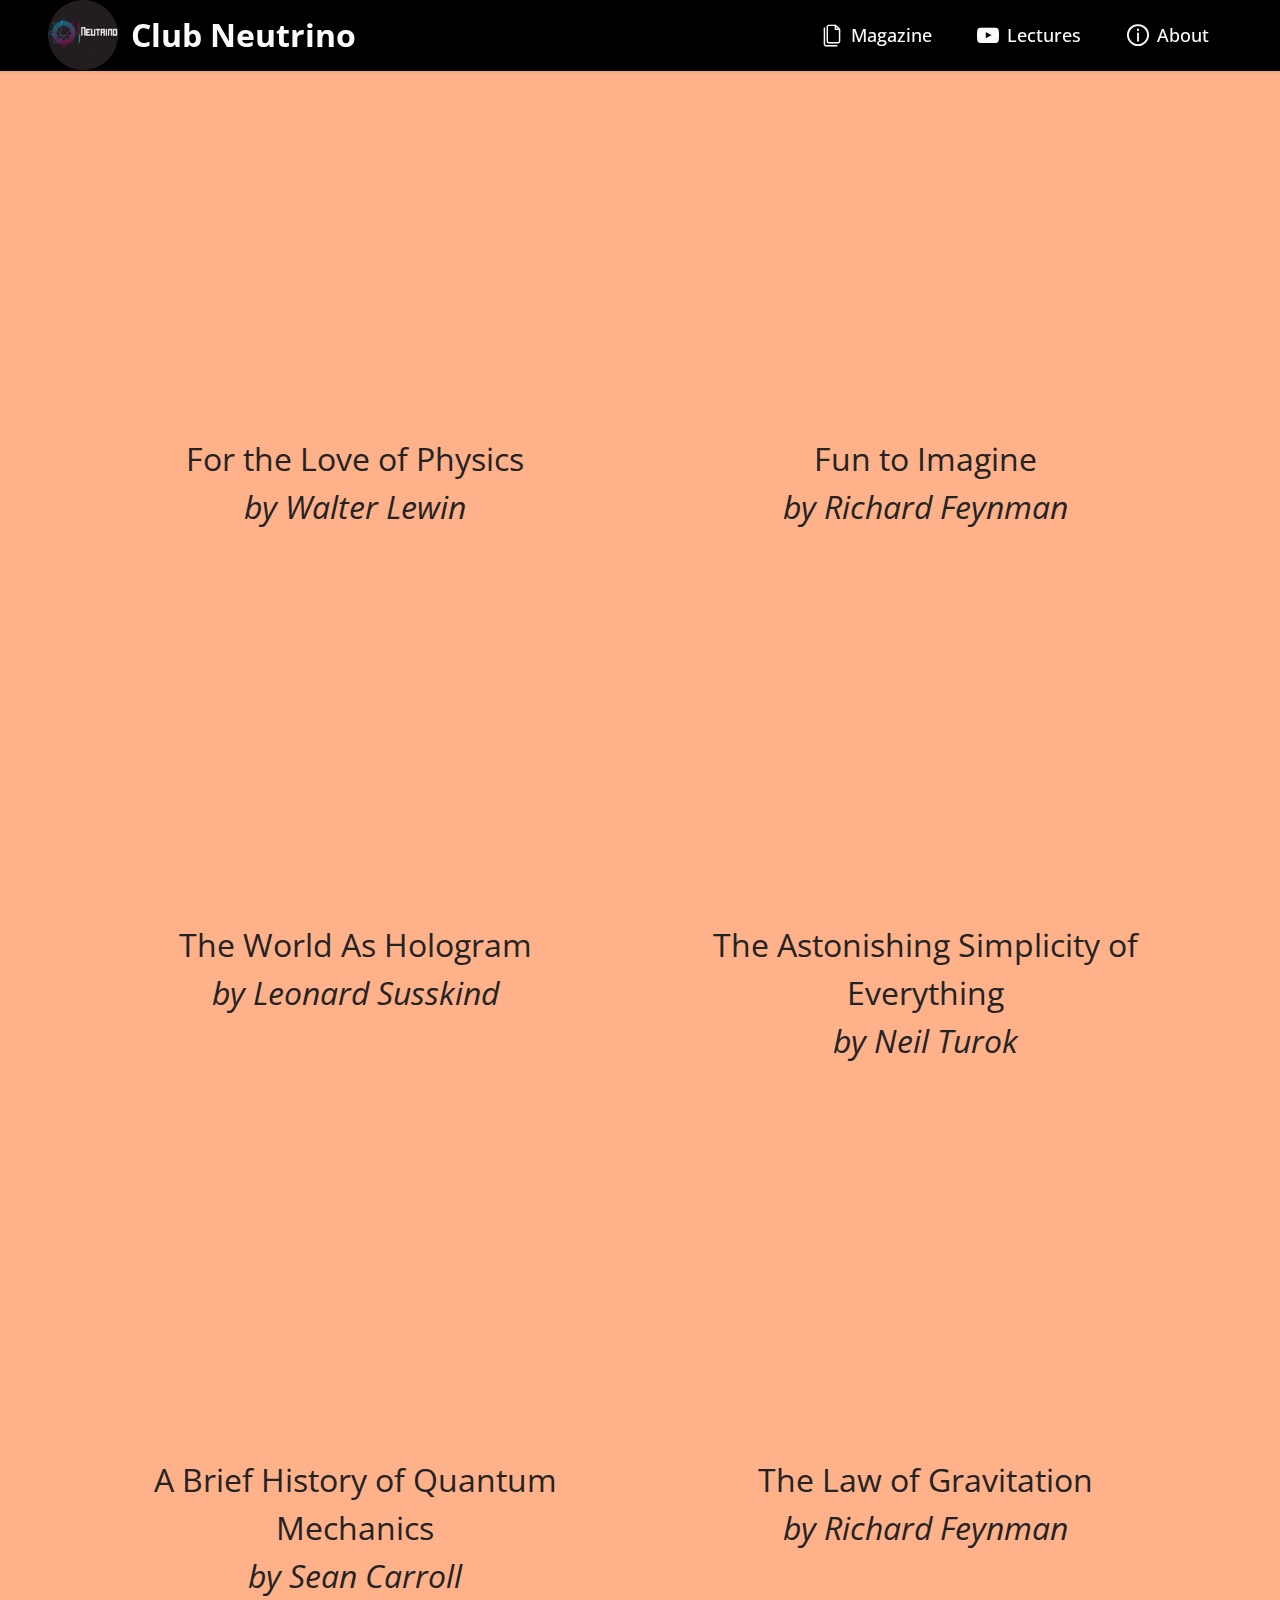
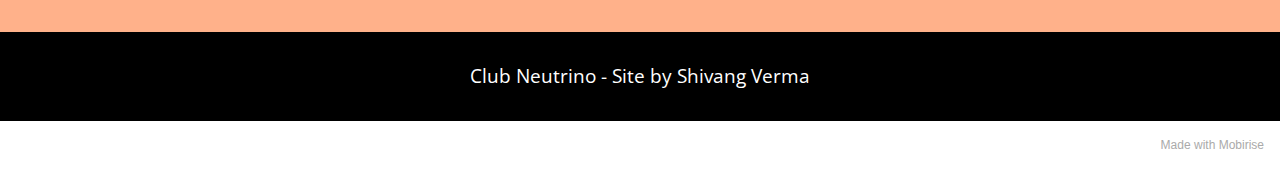
<file: page3.html>
<!DOCTYPE html>
<html  >
<head>
  <!-- Site made with Mobirise Website Builder v5.2.0, https://mobirise.com -->
  <meta charset="UTF-8">
  <meta http-equiv="X-UA-Compatible" content="IE=edge">
  <meta name="generator" content="Mobirise v5.2.0, mobirise.com">
  <meta name="viewport" content="width=device-width, initial-scale=1, minimum-scale=1">
  <link rel="shortcut icon" href="assets/images/cropped-circle-cropped.png" type="image/x-icon">
  <meta name="description" content="">
  
  
  <title>Lectures</title>
  <link rel="stylesheet" href="assets/web/assets/mobirise-icons2/mobirise2.css">
  <link rel="stylesheet" href="assets/web/assets/mobirise-icons-bold/mobirise-icons-bold.css">
  <link rel="stylesheet" href="assets/tether/tether.min.css">
  <link rel="stylesheet" href="assets/bootstrap/css/bootstrap.min.css">
  <link rel="stylesheet" href="assets/bootstrap/css/bootstrap-grid.min.css">
  <link rel="stylesheet" href="assets/bootstrap/css/bootstrap-reboot.min.css">
  <link rel="stylesheet" href="assets/dropdown/css/style.css">
  <link rel="stylesheet" href="assets/socicon/css/styles.css">
  <link rel="stylesheet" href="assets/theme/css/style.css">
  <link rel="preload" as="style" href="assets/mobirise/css/mbr-additional.css"><link rel="stylesheet" href="assets/mobirise/css/mbr-additional.css" type="text/css">
  
  
  
  
</head>
<body>
  
  <section class="menu menu1 cid-scqsktOota" once="menu" id="menu1-17">
    

    <nav class="navbar navbar-dropdown navbar-fixed-top navbar-expand-lg">
        <div class="container-fluid">
            <div class="navbar-brand">
                <span class="navbar-logo">
                    
                        <a href="index.html"><img src="assets/images/cropped-circle-cropped.png" alt="" style="height: 4.4rem;"></a>
                    
                </span>
                <span class="navbar-caption-wrap"><a class="navbar-caption text-white text-primary display-5" href="index.html">Club Neutrino<br></a></span>
            </div>
            <button class="navbar-toggler" type="button" data-toggle="collapse" data-target="#navbarSupportedContent" aria-controls="navbarNavAltMarkup" aria-expanded="false" aria-label="Toggle navigation">
                <div class="hamburger">
                    <span></span>
                    <span></span>
                    <span></span>
                    <span></span>
                </div>
            </button>
            <div class="collapse navbar-collapse" id="navbarSupportedContent">
                <ul class="navbar-nav nav-dropdown nav-right" data-app-modern-menu="true"><li class="nav-item"><a class="nav-link link text-white text-primary display-4" href="magazine.html"><span class="mbrib-pages mbr-iconfont mbr-iconfont-btn"></span>Magazine</a></li>
                    <li class="nav-item"><a class="nav-link link text-white text-primary display-4" href="page3.html"><span class="socicon socicon-youtube mbr-iconfont mbr-iconfont-btn"></span>Lectures</a></li>
                    <li class="nav-item"><a class="nav-link link text-white text-primary display-4" href="about.html"><span class="mobi-mbri mobi-mbri-info mbr-iconfont mbr-iconfont-btn"></span>About</a>
                    </li></ul>
                
                
            </div>
        </div>
    </nav>
</section>

<section class="video3 cid-sp0LoNaHhz" id="video3-1a">
    
    
    <div class="container">
        
        <div class="row mt-4">
            <div class="col-12 col-md-6 video-block">
                <div class="video-wrapper"><iframe class="mbr-embedded-video" src="https://www.youtube.com/embed/sJG-rXBbmCc?rel=0&amp;amp;showinfo=0&amp;autoplay=0&amp;loop=0" width="1280" height="720" frameborder="0" allowfullscreen></iframe></div>
                <p class="mbr-text pt-2 mbr-fonts-style display-5">For the Love of Physics<br><em>by Walter Lewin</em></p>
            </div>
            <div class="col-12 col-md-6 video-block">
                <div class="video-wrapper"><iframe class="mbr-embedded-video" src="https://www.youtube.com/embed/WMHbEIoUM0M?rel=0&amp;amp;showinfo=0&amp;autoplay=0&amp;loop=0" width="1280" height="720" frameborder="0" allowfullscreen></iframe></div>
                <p class="mbr-text pt-2 mbr-fonts-style display-5">Fun to Imagine<br><em>by Richard Feynman</em></p>
            </div>
        </div>
    </div>
</section>

<section class="video3 cid-sp0MgwRYx1" id="video3-1b">
    
    
    <div class="container">
        
        <div class="row mt-4">
            <div class="col-12 col-md-6 video-block">
                <div class="video-wrapper"><iframe class="mbr-embedded-video" src="https://www.youtube.com/embed/2DIl3Hfh9tY?rel=0&amp;amp;showinfo=0&amp;autoplay=0&amp;loop=0" width="1280" height="720" frameborder="0" allowfullscreen></iframe></div>
                <p class="mbr-text pt-2 mbr-fonts-style display-5">The World As Hologram<br><em>by Leonard Susskind</em></p>
            </div>
            <div class="col-12 col-md-6 video-block">
                <div class="video-wrapper"><iframe class="mbr-embedded-video" src="https://www.youtube.com/embed/f1x9lgX8GaE?rel=0&amp;amp;showinfo=0&amp;autoplay=0&amp;loop=0" width="1280" height="720" frameborder="0" allowfullscreen></iframe></div>
                <p class="mbr-text pt-2 mbr-fonts-style display-5">The Astonishing Simplicity of Everything<br><em>by Neil Turok</em></p>
            </div>
        </div>
    </div>
</section>

<section class="video3 cid-sp0NM0ZLXN" id="video3-1c">
    
    
    <div class="container">
        
        <div class="row mt-4">
            <div class="col-12 col-md-6 video-block">
                <div class="video-wrapper"><iframe class="mbr-embedded-video" src="https://www.youtube.com/embed/5hVmeOCJjOU?rel=0&amp;amp;showinfo=0&amp;autoplay=0&amp;loop=0" width="1280" height="720" frameborder="0" allowfullscreen></iframe></div>
                <p class="mbr-text pt-2 mbr-fonts-style display-5">A Brief History of Quantum Mechanics<br><em>by Sean Carroll</em></p>
            </div>
            <div class="col-12 col-md-6 video-block">
                <div class="video-wrapper"><iframe class="mbr-embedded-video" src="https://www.youtube.com/embed/QRE0GxT6Zbw?rel=0&amp;amp;showinfo=0&amp;autoplay=0&amp;loop=0" width="1280" height="720" frameborder="0" allowfullscreen></iframe></div>
                <p class="mbr-text pt-2 mbr-fonts-style display-5">The Law of Gravitation<br><em>by Richard Feynman</em></p>
            </div>
        </div>
    </div>
</section>

<section class="footer7 cid-scqznPrZmH" once="footers" id="footer7-18">

    

    

    <div class="container">
        <div class="media-container-row align-center mbr-white">
            <div class="col-12">
                <p class="mbr-text mb-0 mbr-fonts-style display-7">Club Neutrino - Site by Shivang Verma<br></p>
            </div>
        </div>
    </div>
</section><section style="background-color: #fff; font-family: -apple-system, BlinkMacSystemFont, 'Segoe UI', 'Roboto', 'Helvetica Neue', Arial, sans-serif; color:#aaa; font-size:12px; padding: 0; align-items: center; display: flex;"><a href="https://mobirise.site/q" style="flex: 1 1; height: 3rem; padding-left: 1rem;"></a><p style="flex: 0 0 auto; margin:0; padding-right:1rem;">Made with <a href="https://mobirise.site/a" style="color:#aaa;">Mobirise</a></p></section><script src="assets/web/assets/jquery/jquery.min.js"></script>  <script src="assets/popper/popper.min.js"></script>  <script src="assets/tether/tether.min.js"></script>  <script src="assets/bootstrap/js/bootstrap.min.js"></script>  <script src="assets/smoothscroll/smooth-scroll.js"></script>  <script src="assets/playervimeo/vimeo_player.js"></script>  <script src="assets/dropdown/js/nav-dropdown.js"></script>  <script src="assets/dropdown/js/navbar-dropdown.js"></script>  <script src="assets/touchswipe/jquery.touch-swipe.min.js"></script>  <script src="assets/theme/js/script.js"></script>  
  
  
</body>
</html>
</file>
<file: assets/web/assets/mobirise-icons2/mobirise2.css>
@font-face {
  font-family: 'Moririse2';
  font-display: swap;
  src:  url('mobirise2.eot?f2bix4');
  src:  url('mobirise2.eot?f2bix4#iefix') format('embedded-opentype'),
    url('mobirise2.ttf?f2bix4') format('truetype'),
    url('mobirise2.woff?f2bix4') format('woff'),
    url('mobirise2.svg?f2bix4#mobirise2') format('svg');
  font-weight: normal;
  font-style: normal;
}

[class^="mobi-"], [class*=" mobi-"] {
  /* use !important to prevent issues with browser extensions that change fonts */
  font-family: 'Moririse2' !important;
  speak: none;
  font-style: normal;
  font-weight: normal;
  font-variant: normal;
  text-transform: none;
  line-height: 1;

  /* Better Font Rendering =========== */
  -webkit-font-smoothing: antialiased;
  -moz-osx-font-smoothing: grayscale;
}

.mobi-mbri-add-submenu:before {
  content: "\e900";
}
.mobi-mbri-alert:before {
  content: "\e901";
}
.mobi-mbri-align-center:before {
  content: "\e902";
}
.mobi-mbri-align-justify:before {
  content: "\e903";
}
.mobi-mbri-align-left:before {
  content: "\e904";
}
.mobi-mbri-align-right:before {
  content: "\e905";
}
.mobi-mbri-android:before {
  content: "\e906";
}
.mobi-mbri-apple:before {
  content: "\e907";
}
.mobi-mbri-arrow-down:before {
  content: "\e908";
}
.mobi-mbri-arrow-next:before {
  content: "\e909";
}
.mobi-mbri-arrow-prev:before {
  content: "\e90a";
}
.mobi-mbri-arrow-up:before {
  content: "\e90b";
}
.mobi-mbri-bold:before {
  content: "\e90c";
}
.mobi-mbri-bookmark:before {
  content: "\e90d";
}
.mobi-mbri-bootstrap:before {
  content: "\e90e";
}
.mobi-mbri-briefcase:before {
  content: "\e90f";
}
.mobi-mbri-browse:before {
  content: "\e910";
}
.mobi-mbri-bulleted-list:before {
  content: "\e911";
}
.mobi-mbri-calendar:before {
  content: "\e912";
}
.mobi-mbri-camera:before {
  content: "\e913";
}
.mobi-mbri-cart-add:before {
  content: "\e914";
}
.mobi-mbri-cart-full:before {
  content: "\e915";
}
.mobi-mbri-cash:before {
  content: "\e916";
}
.mobi-mbri-change-style:before {
  content: "\e917";
}
.mobi-mbri-chat:before {
  content: "\e918";
}
.mobi-mbri-clock:before {
  content: "\e919";
}
.mobi-mbri-close:before {
  content: "\e91a";
}
.mobi-mbri-cloud:before {
  content: "\e91b";
}
.mobi-mbri-code:before {
  content: "\e91c";
}
.mobi-mbri-contact-form:before {
  content: "\e91d";
}
.mobi-mbri-credit-card:before {
  content: "\e91e";
}
.mobi-mbri-cursor-click:before {
  content: "\e91f";
}
.mobi-mbri-cust-feedback:before {
  content: "\e920";
}
.mobi-mbri-database:before {
  content: "\e921";
}
.mobi-mbri-delivery:before {
  content: "\e922";
}
.mobi-mbri-desktop:before {
  content: "\e923";
}
.mobi-mbri-devices:before {
  content: "\e924";
}
.mobi-mbri-down:before {
  content: "\e925";
}
.mobi-mbri-download-2:before {
  content: "\e926";
}
.mobi-mbri-download:before {
  content: "\e927";
}
.mobi-mbri-drag-n-drop-2:before {
  content: "\e928";
}
.mobi-mbri-drag-n-drop:before {
  content: "\e929";
}
.mobi-mbri-edit-2:before {
  content: "\e92a";
}
.mobi-mbri-edit:before {
  content: "\e92b";
}
.mobi-mbri-error:before {
  content: "\e92c";
}
.mobi-mbri-extension:before {
  content: "\e92d";
}
.mobi-mbri-features:before {
  content: "\e92e";
}
.mobi-mbri-file:before {
  content: "\e92f";
}
.mobi-mbri-flag:before {
  content: "\e930";
}
.mobi-mbri-folder:before {
  content: "\e931";
}
.mobi-mbri-gift:before {
  content: "\e932";
}
.mobi-mbri-github:before {
  content: "\e933";
}
.mobi-mbri-globe-2:before {
  content: "\e934";
}
.mobi-mbri-globe:before {
  content: "\e935";
}
.mobi-mbri-growing-chart:before {
  content: "\e936";
}
.mobi-mbri-hearth:before {
  content: "\e937";
}
.mobi-mbri-help:before {
  content: "\e938";
}
.mobi-mbri-home:before {
  content: "\e939";
}
.mobi-mbri-hot-cup:before {
  content: "\e93a";
}
.mobi-mbri-idea:before {
  content: "\e93b";
}
.mobi-mbri-image-gallery:before {
  content: "\e93c";
}
.mobi-mbri-image-slider:before {
  content: "\e93d";
}
.mobi-mbri-info:before {
  content: "\e93e";
}
.mobi-mbri-italic:before {
  content: "\e93f";
}
.mobi-mbri-key:before {
  content: "\e940";
}
.mobi-mbri-laptop:before {
  content: "\e941";
}
.mobi-mbri-layers:before {
  content: "\e942";
}
.mobi-mbri-left-right:before {
  content: "\e943";
}
.mobi-mbri-left:before {
  content: "\e944";
}
.mobi-mbri-letter:before {
  content: "\e945";
}
.mobi-mbri-like:before {
  content: "\e946";
}
.mobi-mbri-link:before {
  content: "\e947";
}
.mobi-mbri-lock:before {
  content: "\e948";
}
.mobi-mbri-login:before {
  content: "\e949";
}
.mobi-mbri-logout:before {
  content: "\e94a";
}
.mobi-mbri-magic-stick:before {
  content: "\e94b";
}
.mobi-mbri-map-pin:before {
  content: "\e94c";
}
.mobi-mbri-menu:before {
  content: "\e94d";
}
.mobi-mbri-mobile-2:before {
  content: "\e94e";
}
.mobi-mbri-mobile-horizontal:before {
  content: "\e94f";
}
.mobi-mbri-mobile:before {
  content: "\e950";
}
.mobi-mbri-mobirise:before {
  content: "\e951";
}
.mobi-mbri-more-horizontal:before {
  content: "\e952";
}
.mobi-mbri-more-vertical:before {
  content: "\e953";
}
.mobi-mbri-music:before {
  content: "\e954";
}
.mobi-mbri-new-file:before {
  content: "\e955";
}
.mobi-mbri-numbered-list:before {
  content: "\e956";
}
.mobi-mbri-opened-folder:before {
  content: "\e957";
}
.mobi-mbri-pages:before {
  content: "\e958";
}
.mobi-mbri-paper-plane:before {
  content: "\e959";
}
.mobi-mbri-paperclip:before {
  content: "\e95a";
}
.mobi-mbri-phone:before {
  content: "\e95b";
}
.mobi-mbri-photo:before {
  content: "\e95c";
}
.mobi-mbri-photos:before {
  content: "\e95d";
}
.mobi-mbri-pin:before {
  content: "\e95e";
}
.mobi-mbri-play:before {
  content: "\e95f";
}
.mobi-mbri-plus:before {
  content: "\e960";
}
.mobi-mbri-preview:before {
  content: "\e961";
}
.mobi-mbri-print:before {
  content: "\e962";
}
.mobi-mbri-protect:before {
  content: "\e963";
}
.mobi-mbri-question:before {
  content: "\e964";
}
.mobi-mbri-quote-left:before {
  content: "\e965";
}
.mobi-mbri-quote-right:before {
  content: "\e966";
}
.mobi-mbri-redo:before {
  content: "\e967";
}
.mobi-mbri-refresh:before {
  content: "\e968";
}
.mobi-mbri-responsive-2:before {
  content: "\e969";
}
.mobi-mbri-responsive:before {
  content: "\e96a";
}
.mobi-mbri-right:before {
  content: "\e96b";
}
.mobi-mbri-rocket:before {
  content: "\e96c";
}
.mobi-mbri-sad-face:before {
  content: "\e96d";
}
.mobi-mbri-sale:before {
  content: "\e96e";
}
.mobi-mbri-save:before {
  content: "\e96f";
}
.mobi-mbri-search:before {
  content: "\e970";
}
.mobi-mbri-setting-2:before {
  content: "\e971";
}
.mobi-mbri-setting-3:before {
  content: "\e972";
}
.mobi-mbri-setting:before {
  content: "\e973";
}
.mobi-mbri-share:before {
  content: "\e974";
}
.mobi-mbri-shopping-bag:before {
  content: "\e975";
}
.mobi-mbri-shopping-basket:before {
  content: "\e976";
}
.mobi-mbri-shopping-cart:before {
  content: "\e977";
}
.mobi-mbri-sites:before {
  content: "\e978";
}
.mobi-mbri-smile-face:before {
  content: "\e979";
}
.mobi-mbri-speed:before {
  content: "\e97a";
}
.mobi-mbri-star:before {
  content: "\e97b";
}
.mobi-mbri-success:before {
  content: "\e97c";
}
.mobi-mbri-sun:before {
  content: "\e97d";
}
.mobi-mbri-sun2:before {
  content: "\e97e";
}
.mobi-mbri-tablet-vertical:before {
  content: "\e97f";
}
.mobi-mbri-tablet:before {
  content: "\e980";
}
.mobi-mbri-target:before {
  content: "\e981";
}
.mobi-mbri-timer:before {
  content: "\e982";
}
.mobi-mbri-to-ftp:before {
  content: "\e983";
}
.mobi-mbri-to-local-drive:before {
  content: "\e984";
}
.mobi-mbri-touch-swipe:before {
  content: "\e985";
}
.mobi-mbri-touch:before {
  content: "\e986";
}
.mobi-mbri-trash:before {
  content: "\e987";
}
.mobi-mbri-underline:before {
  content: "\e988";
}
.mobi-mbri-undo:before {
  content: "\e989";
}
.mobi-mbri-unlink:before {
  content: "\e98a";
}
.mobi-mbri-unlock:before {
  content: "\e98b";
}
.mobi-mbri-up-down:before {
  content: "\e98c";
}
.mobi-mbri-up:before {
  content: "\e98d";
}
.mobi-mbri-update:before {
  content: "\e98e";
}
.mobi-mbri-upload-2:before {
  content: "\e98f";
}
.mobi-mbri-upload:before {
  content: "\e990";
}
.mobi-mbri-user-2:before {
  content: "\e991";
}
.mobi-mbri-user:before {
  content: "\e992";
}
.mobi-mbri-users:before {
  content: "\e993";
}
.mobi-mbri-video-play:before {
  content: "\e994";
}
.mobi-mbri-video:before {
  content: "\e995";
}
.mobi-mbri-watch:before {
  content: "\e996";
}
.mobi-mbri-website-theme-2:before {
  content: "\e997";
}
.mobi-mbri-website-theme:before {
  content: "\e998";
}
.mobi-mbri-wifi:before {
  content: "\e999";
}
.mobi-mbri-windows:before {
  content: "\e99a";
}
.mobi-mbri-zoom-in:before {
  content: "\e99b";
}
.mobi-mbri-zoom-out:before {
  content: "\e99c";
}
</file>
<file: assets/web/assets/mobirise-icons-bold/mobirise-icons-bold.css>
@font-face {
  font-family: 'mobirise-icons-bold';
  font-display: swap;
  src:  url('mobirise-icons-bold.eot?m1l4yr');
  src:  url('mobirise-icons-bold.eot?m1l4yr#iefix') format('embedded-opentype'),
    url('mobirise-icons-bold.ttf?m1l4yr') format('truetype'),
    url('mobirise-icons-bold.woff?m1l4yr') format('woff'),
    url('mobirise-icons-bold.svg?m1l4yr#mobirise-icons-bold') format('svg');
  font-weight: normal;
  font-style: normal;
}

[class^="mbrib-"], [class*="mbrib-"] {
  /* use !important to prevent issues with browser extensions that change fonts */
  font-family: 'mobirise-icons-bold' !important;
  speak: none;
  font-style: normal;
  font-weight: normal;
  font-variant: normal;
  text-transform: none;
  line-height: 1;

  /* Better Font Rendering =========== */
  -webkit-font-smoothing: antialiased;
  -moz-osx-font-smoothing: grayscale;
}

.mbrib-add-submenu:before {
  content: "\e900";
}
.mbrib-alert:before {
  content: "\e901";
}
.mbrib-align-center:before {
  content: "\e902";
}
.mbrib-align-justify:before {
  content: "\e903";
}
.mbrib-align-left:before {
  content: "\e904";
}
.mbrib-align-right:before {
  content: "\e905";
}
.mbrib-android:before {
  content: "\e906";
}
.mbrib-apple:before {
  content: "\e907";
}
.mbrib-arrow-down:before {
  content: "\e908";
}
.mbrib-arrow-next:before {
  content: "\e909";
}
.mbrib-arrow-prev:before {
  content: "\e90a";
}
.mbrib-arrow-up:before {
  content: "\e90b";
}
.mbrib-bold:before {
  content: "\e90c";
}
.mbrib-bookmark:before {
  content: "\e90d";
}
.mbrib-bootstrap:before {
  content: "\e90e";
}
.mbrib-briefcase:before {
  content: "\e90f";
}
.mbrib-browse:before {
  content: "\e910";
}
.mbrib-bulleted-list:before {
  content: "\e911";
}
.mbrib-calendar:before {
  content: "\e912";
}
.mbrib-camera:before {
  content: "\e913";
}
.mbrib-cart-add:before {
  content: "\e914";
}
.mbrib-cart-full:before {
  content: "\e915";
}
.mbrib-cash:before {
  content: "\e916";
}
.mbrib-change-style:before {
  content: "\e917";
}
.mbrib-chat:before {
  content: "\e918";
}
.mbrib-clock:before {
  content: "\e919";
}
.mbrib-close:before {
  content: "\e91a";
}
.mbrib-cloud:before {
  content: "\e91b";
}
.mbrib-code:before {
  content: "\e91c";
}
.mbrib-contact-form:before {
  content: "\e91d";
}
.mbrib-credit-card:before {
  content: "\e91e";
}
.mbrib-cursor-click:before {
  content: "\e91f";
}
.mbrib-cust-feedback:before {
  content: "\e920";
}
.mbrib-database:before {
  content: "\e921";
}
.mbrib-delivery:before {
  content: "\e922";
}
.mbrib-desktop:before {
  content: "\e923";
}
.mbrib-devices:before {
  content: "\e924";
}
.mbrib-down:before {
  content: "\e925";
}
.mbrib-download:before {
  content: "\e926";
}
.mbrib-drag-n-drop:before {
  content: "\e927";
}
.mbrib-drag-n-drop2:before {
  content: "\e928";
}
.mbrib-edit:before {
  content: "\e929";
}
.mbrib-edit2:before {
  content: "\e92a";
}
.mbrib-error:before {
  content: "\e92b";
}
.mbrib-extension:before {
  content: "\e92c";
}
.mbrib-features:before {
  content: "\e92d";
}
.mbrib-file:before {
  content: "\e92e";
}
.mbrib-flag:before {
  content: "\e92f";
}
.mbrib-folder:before {
  content: "\e930";
}
.mbrib-gift:before {
  content: "\e931";
}
.mbrib-github:before {
  content: "\e932";
}
.mbrib-globe-2:before {
  content: "\e933";
}
.mbrib-globe:before {
  content: "\e934";
}
.mbrib-growing-chart:before {
  content: "\e935";
}
.mbrib-hearth:before {
  content: "\e936";
}
.mbrib-help:before {
  content: "\e937";
}
.mbrib-home:before {
  content: "\e938";
}
.mbrib-hot-cup:before {
  content: "\e939";
}
.mbrib-idea:before {
  content: "\e93a";
}
.mbrib-image-gallery:before {
  content: "\e93b";
}
.mbrib-image-slider:before {
  content: "\e93c";
}
.mbrib-info:before {
  content: "\e93d";
}
.mbrib-italic:before {
  content: "\e93e";
}
.mbrib-key:before {
  content: "\e93f";
}
.mbrib-laptop:before {
  content: "\e940";
}
.mbrib-layers:before {
  content: "\e941";
}
.mbrib-left-right:before {
  content: "\e942";
}
.mbrib-left:before {
  content: "\e943";
}
.mbrib-letter:before {
  content: "\e944";
}
.mbrib-like:before {
  content: "\e945";
}
.mbrib-link:before {
  content: "\e946";
}
.mbrib-lock:before {
  content: "\e947";
}
.mbrib-login:before {
  content: "\e948";
}
.mbrib-logout:before {
  content: "\e949";
}
.mbrib-magic-stick:before {
  content: "\e94a";
}
.mbrib-map-pin:before {
  content: "\e94b";
}
.mbrib-menu:before {
  content: "\e94c";
}
.mbrib-mobile:before {
  content: "\e94d";
}
.mbrib-mobile2:before {
  content: "\e94e";
}
.mbrib-mobirise:before {
  content: "\e94f";
}
.mbrib-more-horizontal:before {
  content: "\e950";
}
.mbrib-more-vertical:before {
  content: "\e951";
}
.mbrib-music:before {
  content: "\e952";
}
.mbrib-new-file:before {
  content: "\e953";
}
.mbrib-numbered-list:before {
  content: "\e954";
}
.mbrib-opened-folder:before {
  content: "\e955";
}
.mbrib-pages:before {
  content: "\e956";
}
.mbrib-paper-plane:before {
  content: "\e957";
}
.mbrib-paperclip:before {
  content: "\e958";
}
.mbrib-photo:before {
  content: "\e959";
}
.mbrib-photos:before {
  content: "\e95a";
}
.mbrib-pin:before {
  content: "\e95b";
}
.mbrib-play:before {
  content: "\e95c";
}
.mbrib-plus:before {
  content: "\e95d";
}
.mbrib-preview:before {
  content: "\e95e";
}
.mbrib-print:before {
  content: "\e95f";
}
.mbrib-protect:before {
  content: "\e960";
}
.mbrib-question:before {
  content: "\e961";
}
.mbrib-quote-left:before {
  content: "\e962";
}
.mbrib-quote-right:before {
  content: "\e963";
}
.mbrib-redo:before {
  content: "\e964";
}
.mbrib-refresh:before {
  content: "\e965";
}
.mbrib-responsive:before {
  content: "\e966";
}
.mbrib-right:before {
  content: "\e967";
}
.mbrib-rocket:before {
  content: "\e968";
}
.mbrib-sad-face:before {
  content: "\e969";
}
.mbrib-sale:before {
  content: "\e96a";
}
.mbrib-save:before {
  content: "\e96b";
}
.mbrib-search:before {
  content: "\e96c";
}
.mbrib-setting:before {
  content: "\e96d";
}
.mbrib-setting2:before {
  content: "\e96e";
}
.mbrib-setting3:before {
  content: "\e96f";
}
.mbrib-share:before {
  content: "\e970";
}
.mbrib-shopping-bag:before {
  content: "\e971";
}
.mbrib-shopping-basket:before {
  content: "\e972";
}
.mbrib-shopping-cart:before {
  content: "\e973";
}
.mbrib-sites:before {
  content: "\e974";
}
.mbrib-smile-face:before {
  content: "\e975";
}
.mbrib-speed:before {
  content: "\e976";
}
.mbrib-star:before {
  content: "\e977";
}
.mbrib-success:before {
  content: "\e978";
}
.mbrib-sun:before {
  content: "\e979";
}
.mbrib-sun2:before {
  content: "\e97a";
}
.mbrib-tablet-vertical:before {
  content: "\e97b";
}
.mbrib-tablet:before {
  content: "\e97c";
}
.mbrib-target:before {
  content: "\e97d";
}
.mbrib-timer:before {
  content: "\e97e";
}
.mbrib-to-ftp:before {
  content: "\e97f";
}
.mbrib-to-local-drive:before {
  content: "\e980";
}
.mbrib-touch-swipe:before {
  content: "\e981";
}
.mbrib-touch:before {
  content: "\e982";
}
.mbrib-trash:before {
  content: "\e983";
}
.mbrib-underline:before {
  content: "\e984";
}
.mbrib-undo:before {
  content: "\e985";
}
.mbrib-unlink:before {
  content: "\e986";
}
.mbrib-unlock:before {
  content: "\e987";
}
.mbrib-up-down:before {
  content: "\e988";
}
.mbrib-up:before {
  content: "\e989";
}
.mbrib-update:before {
  content: "\e98a";
}
.mbrib-upload:before {
  content: "\e98b";
}
.mbrib-user:before {
  content: "\e98c";
}
.mbrib-user2:before {
  content: "\e98d";
}
.mbrib-users:before {
  content: "\e98e";
}
.mbrib-video-play:before {
  content: "\e98f";
}
.mbrib-video:before {
  content: "\e990";
}
.mbrib-watch:before {
  content: "\e991";
}
.mbrib-website-theme:before {
  content: "\e992";
}
.mbrib-wifi:before {
  content: "\e993";
}
.mbrib-windows:before {
  content: "\e994";
}
.mbrib-zoom-out:before {
  content: "\e995";
}
</file>
<file: assets/dropdown/css/style.css>
.navbar-dropdown {
  left: 0;
  padding: 0;
  position: absolute;
  right: 0;
  top: 0;
  transition: all 0.45s ease;
  z-index: 1030;
  background: #282828; }
  .navbar-dropdown .navbar-logo {
    margin-right: 0.8rem;
    transition: margin 0.3s ease-in-out;
    vertical-align: middle; }
    .navbar-dropdown .navbar-logo img {
      height: 3.125rem;
      transition: all 0.3s ease-in-out; }
    .navbar-dropdown .navbar-logo.mbr-iconfont {
      font-size: 3.125rem;
      line-height: 3.125rem; }
  .navbar-dropdown .navbar-caption {
    font-weight: 700;
    white-space: normal;
    vertical-align: -4px;
    line-height: 3.125rem !important; }
    .navbar-dropdown .navbar-caption, .navbar-dropdown .navbar-caption:hover {
      color: inherit;
      text-decoration: none; }
  .navbar-dropdown .mbr-iconfont + .navbar-caption {
    vertical-align: -1px; }
  .navbar-dropdown.navbar-fixed-top {
    position: fixed; }
  .navbar-dropdown .navbar-brand span {
    vertical-align: -4px; }
  .navbar-dropdown.bg-color.transparent {
    background: none; }
  .navbar-dropdown.navbar-short .navbar-brand {
    padding: 0.625rem 0; }
    .navbar-dropdown.navbar-short .navbar-brand span {
      vertical-align: -1px; }
  .navbar-dropdown.navbar-short .navbar-caption {
    line-height: 2.375rem !important;
    vertical-align: -2px; }
  .navbar-dropdown.navbar-short .navbar-logo {
    margin-right: 0.5rem; }
    .navbar-dropdown.navbar-short .navbar-logo img {
      height: 2.375rem; }
    .navbar-dropdown.navbar-short .navbar-logo.mbr-iconfont {
      font-size: 2.375rem;
      line-height: 2.375rem; }
  .navbar-dropdown.navbar-short .mbr-table-cell {
    height: 3.625rem; }
  .navbar-dropdown .navbar-close {
    left: 0.6875rem;
    position: fixed;
    top: 0.75rem;
    z-index: 1000; }
  .navbar-dropdown .hamburger-icon {
    content: "";
    display: inline-block;
    vertical-align: middle;
    width: 16px;
    -webkit-box-shadow: 0 -6px 0 1px #282828,0 0 0 1px #282828,0 6px 0 1px #282828;
    -moz-box-shadow: 0 -6px 0 1px #282828,0 0 0 1px #282828,0 6px 0 1px #282828;
    box-shadow: 0 -6px 0 1px #282828,0 0 0 1px #282828,0 6px 0 1px #282828; }

.dropdown-menu .dropdown-toggle[data-toggle="dropdown-submenu"]::after {
  border-bottom: 0.35em solid transparent;
  border-left: 0.35em solid;
  border-right: 0;
  border-top: 0.35em solid transparent;
  margin-left: 0.3rem; }

.dropdown-menu .dropdown-item:focus {
  outline: 0; }

.nav-dropdown {
  font-size: 0.75rem;
  font-weight: 500;
  height: auto !important; }
  .nav-dropdown .nav-btn {
    padding-left: 1rem; }
  .nav-dropdown .link {
    margin: .667em 1.667em;
    font-weight: 500;
    padding: 0;
    transition: color .2s ease-in-out; }
    .nav-dropdown .link.dropdown-toggle {
      margin-right: 2.583em; }
      .nav-dropdown .link.dropdown-toggle::after {
        margin-left: .25rem;
        border-top: 0.35em solid;
        border-right: 0.35em solid transparent;
        border-left: 0.35em solid transparent;
        border-bottom: 0; }
      .nav-dropdown .link.dropdown-toggle[aria-expanded="true"] {
        margin: 0;
        padding: 0.667em 3.263em  0.667em 1.667em; }
  .nav-dropdown .link::after,
  .nav-dropdown .dropdown-item::after {
    color: inherit; }
  .nav-dropdown .btn {
    font-size: 0.75rem;
    font-weight: 700;
    letter-spacing: 0;
    margin-bottom: 0;
    padding-left: 1.25rem;
    padding-right: 1.25rem; }
  .nav-dropdown .dropdown-menu {
    border-radius: 0;
    border: 0;
    left: 0;
    margin: 0;
    padding-bottom: 1.25rem;
    padding-top: 1.25rem;
    position: relative; }
  .nav-dropdown .dropdown-submenu {
    margin-left: 0.125rem;
    top: 0; }
  .nav-dropdown .dropdown-item {
    font-weight: 500;
    line-height: 2;
    padding: 0.3846em 4.615em 0.3846em 1.5385em;
    position: relative;
    transition: color .2s ease-in-out, background-color .2s ease-in-out; }
    .nav-dropdown .dropdown-item::after {
      margin-top: -0.3077em;
      position: absolute;
      right: 1.1538em;
      top: 50%; }
    .nav-dropdown .dropdown-item:focus, .nav-dropdown .dropdown-item:hover {
      background: none; }

@media (max-width: 767px) {
  .nav-dropdown.navbar-toggleable-sm {
    bottom: 0;
    display: none;
    left: 0;
    overflow-x: hidden;
    position: fixed;
    top: 0;
    transform: translateX(-100%);
    -ms-transform: translateX(-100%);
    -webkit-transform: translateX(-100%);
    width: 18.75rem;
    z-index: 999; } }
.nav-dropdown.navbar-toggleable-xl {
  bottom: 0;
  display: none;
  left: 0;
  overflow-x: hidden;
  position: fixed;
  top: 0;
  transform: translateX(-100%);
  -ms-transform: translateX(-100%);
  -webkit-transform: translateX(-100%);
  width: 18.75rem;
  z-index: 999; }

.nav-dropdown-sm {
  display: block !important;
  overflow-x: hidden;
  overflow: auto;
  padding-top: 3.875rem; }
  .nav-dropdown-sm::after {
    content: "";
    display: block;
    height: 3rem;
    width: 100%; }
  .nav-dropdown-sm.collapse.in ~ .navbar-close {
    display: block !important; }
  .nav-dropdown-sm.collapsing, .nav-dropdown-sm.collapse.in {
    transform: translateX(0);
    -ms-transform: translateX(0);
    -webkit-transform: translateX(0);
    transition: all 0.25s ease-out;
    -webkit-transition: all 0.25s ease-out;
    background: #282828; }
  .nav-dropdown-sm.collapsing[aria-expanded="false"] {
    transform: translateX(-100%);
    -ms-transform: translateX(-100%);
    -webkit-transform: translateX(-100%); }
  .nav-dropdown-sm .nav-item {
    display: block;
    margin-left: 0 !important;
    padding-left: 0; }
  .nav-dropdown-sm .link,
  .nav-dropdown-sm .dropdown-item {
    border-top: 1px dotted rgba(255, 255, 255, 0.1);
    font-size: 0.8125rem;
    line-height: 1.6;
    margin: 0 !important;
    padding: 0.875rem 2.4rem 0.875rem 1.5625rem !important;
    position: relative;
    white-space: normal; }
    .nav-dropdown-sm .link:focus, .nav-dropdown-sm .link:hover,
    .nav-dropdown-sm .dropdown-item:focus,
    .nav-dropdown-sm .dropdown-item:hover {
      background: rgba(0, 0, 0, 0.2) !important;
      color: #c0a375; }
  .nav-dropdown-sm .nav-btn {
    position: relative;
    padding: 1.5625rem 1.5625rem 0 1.5625rem; }
    .nav-dropdown-sm .nav-btn::before {
      border-top: 1px dotted rgba(255, 255, 255, 0.1);
      content: "";
      left: 0;
      position: absolute;
      top: 0;
      width: 100%; }
    .nav-dropdown-sm .nav-btn + .nav-btn {
      padding-top: 0.625rem; }
      .nav-dropdown-sm .nav-btn + .nav-btn::before {
        display: none; }
  .nav-dropdown-sm .btn {
    padding: 0.625rem 0; }
  .nav-dropdown-sm .dropdown-toggle[data-toggle="dropdown-submenu"]::after {
    margin-left: .25rem;
    border-top: 0.35em solid;
    border-right: 0.35em solid transparent;
    border-left: 0.35em solid transparent;
    border-bottom: 0; }
  .nav-dropdown-sm .dropdown-toggle[data-toggle="dropdown-submenu"][aria-expanded="true"]::after {
    border-top: 0;
    border-right: 0.35em solid transparent;
    border-left: 0.35em solid transparent;
    border-bottom: 0.35em solid; }
  .nav-dropdown-sm .dropdown-menu {
    margin: 0;
    padding: 0;
    position: relative;
    top: 0;
    left: 0;
    width: 100%;
    border: 0;
    float: none;
    border-radius: 0;
    background: none; }
  .nav-dropdown-sm .dropdown-submenu {
    left: 100%;
    margin-left: 0.125rem;
    margin-top: -1.25rem;
    top: 0; }

.navbar-toggleable-sm .nav-dropdown .dropdown-menu {
  position: absolute; }

.navbar-toggleable-sm .nav-dropdown .dropdown-submenu {
  left: 100%;
  margin-left: 0.125rem;
  margin-top: -1.25rem;
  top: 0; }

.navbar-toggleable-sm.opened .nav-dropdown .dropdown-menu {
  position: relative; }

.navbar-toggleable-sm.opened .nav-dropdown .dropdown-submenu {
  left: 0;
  margin-left: 00rem;
  margin-top: 0rem;
  top: 0; }

.is-builder .nav-dropdown.collapsing {
  transition: none !important; }

/*# sourceMappingURL=style.css.map */
</file>
<file: assets/socicon/css/styles.css>
@charset "UTF-8";

@font-face {
  font-family: 'Socicon';
  src:  url('../fonts/socicon.eot');
  src:  url('../fonts/socicon.eot?#iefix') format('embedded-opentype'),
    url('../fonts/socicon.woff2') format('woff2'),
    url('../fonts/socicon.ttf') format('truetype'),
    url('../fonts/socicon.woff') format('woff'),
    url('../fonts/socicon.svg#socicon') format('svg');
  font-weight: normal;
  font-style: normal;
}

[data-icon]:before {
  font-family: "socicon" !important;
  content: attr(data-icon);
  font-style: normal !important;
  font-weight: normal !important;
  font-variant: normal !important;
  text-transform: none !important;
  speak: none;
  line-height: 1;
  -webkit-font-smoothing: antialiased;
  -moz-osx-font-smoothing: grayscale;
}

[class^="socicon-"], [class*=" socicon-"] {
  /* use !important to prevent issues with browser extensions that change fonts */
  font-family: 'Socicon' !important;
  speak: none;
  font-style: normal;
  font-weight: normal;
  font-variant: normal;
  text-transform: none;
  line-height: 1;

  /* Better Font Rendering =========== */
  -webkit-font-smoothing: antialiased;
  -moz-osx-font-smoothing: grayscale;
}

.socicon-eitaa:before {
  content: "\e97c";
}
.socicon-soroush:before {
  content: "\e97d";
}
.socicon-bale:before {
  content: "\e97e";
}
.socicon-zazzle:before {
  content: "\e97b";
}
.socicon-society6:before {
  content: "\e97a";
}
.socicon-redbubble:before {
  content: "\e979";
}
.socicon-avvo:before {
  content: "\e978";
}
.socicon-stitcher:before {
  content: "\e977";
}
.socicon-googlehangouts:before {
  content: "\e974";
}
.socicon-dlive:before {
  content: "\e975";
}
.socicon-vsco:before {
  content: "\e976";
}
.socicon-flipboard:before {
  content: "\e973";
}
.socicon-ubuntu:before {
  content: "\e958";
}
.socicon-artstation:before {
  content: "\e959";
}
.socicon-invision:before {
  content: "\e95a";
}
.socicon-torial:before {
  content: "\e95b";
}
.socicon-collectorz:before {
  content: "\e95c";
}
.socicon-seenthis:before {
  content: "\e95d";
}
.socicon-googleplaymusic:before {
  content: "\e95e";
}
.socicon-debian:before {
  content: "\e95f";
}
.socicon-filmfreeway:before {
  content: "\e960";
}
.socicon-gnome:before {
  content: "\e961";
}
.socicon-itchio:before {
  content: "\e962";
}
.socicon-jamendo:before {
  content: "\e963";
}
.socicon-mix:before {
  content: "\e964";
}
.socicon-sharepoint:before {
  content: "\e965";
}
.socicon-tinder:before {
  content: "\e966";
}
.socicon-windguru:before {
  content: "\e967";
}
.socicon-cdbaby:before {
  content: "\e968";
}
.socicon-elementaryos:before {
  content: "\e969";
}
.socicon-stage32:before {
  content: "\e96a";
}
.socicon-tiktok:before {
  content: "\e96b";
}
.socicon-gitter:before {
  content: "\e96c";
}
.socicon-letterboxd:before {
  content: "\e96d";
}
.socicon-threema:before {
  content: "\e96e";
}
.socicon-splice:before {
  content: "\e96f";
}
.socicon-metapop:before {
  content: "\e970";
}
.socicon-naver:before {
  content: "\e971";
}
.socicon-remote:before {
  content: "\e972";
}
.socicon-internet:before {
  content: "\e957";
}
.socicon-moddb:before {
  content: "\e94b";
}
.socicon-indiedb:before {
  content: "\e94c";
}
.socicon-traxsource:before {
  content: "\e94d";
}
.socicon-gamefor:before {
  content: "\e94e";
}
.socicon-pixiv:before {
  content: "\e94f";
}
.socicon-myanimelist:before {
  content: "\e950";
}
.socicon-blackberry:before {
  content: "\e951";
}
.socicon-wickr:before {
  content: "\e952";
}
.socicon-spip:before {
  content: "\e953";
}
.socicon-napster:before {
  content: "\e954";
}
.socicon-beatport:before {
  content: "\e955";
}
.socicon-hackerone:before {
  content: "\e956";
}
.socicon-hackernews:before {
  content: "\e946";
}
.socicon-smashwords:before {
  content: "\e947";
}
.socicon-kobo:before {
  content: "\e948";
}
.socicon-bookbub:before {
  content: "\e949";
}
.socicon-mailru:before {
  content: "\e94a";
}
.socicon-gitlab:before {
  content: "\e945";
}
.socicon-instructables:before {
  content: "\e944";
}
.socicon-portfolio:before {
  content: "\e943";
}
.socicon-codered:before {
  content: "\e940";
}
.socicon-origin:before {
  content: "\e941";
}
.socicon-nextdoor:before {
  content: "\e942";
}
.socicon-udemy:before {
  content: "\e93f";
}
.socicon-livemaster:before {
  content: "\e93e";
}
.socicon-crunchbase:before {
  content: "\e93b";
}
.socicon-homefy:before {
  content: "\e93c";
}
.socicon-calendly:before {
  content: "\e93d";
}
.socicon-realtor:before {
  content: "\e90f";
}
.socicon-tidal:before {
  content: "\e910";
}
.socicon-qobuz:before {
  content: "\e911";
}
.socicon-natgeo:before {
  content: "\e912";
}
.socicon-mastodon:before {
  content: "\e913";
}
.socicon-unsplash:before {
  content: "\e914";
}
.socicon-homeadvisor:before {
  content: "\e915";
}
.socicon-angieslist:before {
  content: "\e916";
}
.socicon-codepen:before {
  content: "\e917";
}
.socicon-slack:before {
  content: "\e918";
}
.socicon-openaigym:before {
  content: "\e919";
}
.socicon-logmein:before {
  content: "\e91a";
}
.socicon-fiverr:before {
  content: "\e91b";
}
.socicon-gotomeeting:before {
  content: "\e91c";
}
.socicon-aliexpress:before {
  content: "\e91d";
}
.socicon-guru:before {
  content: "\e91e";
}
.socicon-appstore:before {
  content: "\e91f";
}
.socicon-homes:before {
  content: "\e920";
}
.socicon-zoom:before {
  content: "\e921";
}
.socicon-alibaba:before {
  content: "\e922";
}
.socicon-craigslist:before {
  content: "\e923";
}
.socicon-wix:before {
  content: "\e924";
}
.socicon-redfin:before {
  content: "\e925";
}
.socicon-googlecalendar:before {
  content: "\e926";
}
.socicon-shopify:before {
  content: "\e927";
}
.socicon-freelancer:before {
  content: "\e928";
}
.socicon-seedrs:before {
  content: "\e929";
}
.socicon-bing:before {
  content: "\e92a";
}
.socicon-doodle:before {
  content: "\e92b";
}
.socicon-bonanza:before {
  content: "\e92c";
}
.socicon-squarespace:before {
  content: "\e92d";
}
.socicon-toptal:before {
  content: "\e92e";
}
.socicon-gust:before {
  content: "\e92f";
}
.socicon-ask:before {
  content: "\e930";
}
.socicon-trulia:before {
  content: "\e931";
}
.socicon-loomly:before {
  content: "\e932";
}
.socicon-ghost:before {
  content: "\e933";
}
.socicon-upwork:before {
  content: "\e934";
}
.socicon-fundable:before {
  content: "\e935";
}
.socicon-booking:before {
  content: "\e936";
}
.socicon-googlemaps:before {
  content: "\e937";
}
.socicon-zillow:before {
  content: "\e938";
}
.socicon-niconico:before {
  content: "\e939";
}
.socicon-toneden:before {
  content: "\e93a";
}
.socicon-augment:before {
  content: "\e908";
}
.socicon-bitbucket:before {
  content: "\e909";
}
.socicon-fyuse:before {
  content: "\e90a";
}
.socicon-yt-gaming:before {
  content: "\e90b";
}
.socicon-sketchfab:before {
  content: "\e90c";
}
.socicon-mobcrush:before {
  content: "\e90d";
}
.socicon-microsoft:before {
  content: "\e90e";
}
.socicon-pandora:before {
  content: "\e907";
}
.socicon-messenger:before {
  content: "\e906";
}
.socicon-gamewisp:before {
  content: "\e905";
}
.socicon-bloglovin:before {
  content: "\e904";
}
.socicon-tunein:before {
  content: "\e903";
}
.socicon-gamejolt:before {
  content: "\e901";
}
.socicon-trello:before {
  content: "\e902";
}
.socicon-spreadshirt:before {
  content: "\e900";
}
.socicon-500px:before {
  content: "\e000";
}
.socicon-8tracks:before {
  content: "\e001";
}
.socicon-airbnb:before {
  content: "\e002";
}
.socicon-alliance:before {
  content: "\e003";
}
.socicon-amazon:before {
  content: "\e004";
}
.socicon-amplement:before {
  content: "\e005";
}
.socicon-android:before {
  content: "\e006";
}
.socicon-angellist:before {
  content: "\e007";
}
.socicon-apple:before {
  content: "\e008";
}
.socicon-appnet:before {
  content: "\e009";
}
.socicon-baidu:before {
  content: "\e00a";
}
.socicon-bandcamp:before {
  content: "\e00b";
}
.socicon-battlenet:before {
  content: "\e00c";
}
.socicon-mixer:before {
  content: "\e00d";
}
.socicon-bebee:before {
  content: "\e00e";
}
.socicon-bebo:before {
  content: "\e00f";
}
.socicon-behance:before {
  content: "\e010";
}
.socicon-blizzard:before {
  content: "\e011";
}
.socicon-blogger:before {
  content: "\e012";
}
.socicon-buffer:before {
  content: "\e013";
}
.socicon-chrome:before {
  content: "\e014";
}
.socicon-coderwall:before {
  content: "\e015";
}
.socicon-curse:before {
  content: "\e016";
}
.socicon-dailymotion:before {
  content: "\e017";
}
.socicon-deezer:before {
  content: "\e018";
}
.socicon-delicious:before {
  content: "\e019";
}
.socicon-deviantart:before {
  content: "\e01a";
}
.socicon-diablo:before {
  content: "\e01b";
}
.socicon-digg:before {
  content: "\e01c";
}
.socicon-discord:before {
  content: "\e01d";
}
.socicon-disqus:before {
  content: "\e01e";
}
.socicon-douban:before {
  content: "\e01f";
}
.socicon-draugiem:before {
  content: "\e020";
}
.socicon-dribbble:before {
  content: "\e021";
}
.socicon-drupal:before {
  content: "\e022";
}
.socicon-ebay:before {
  content: "\e023";
}
.socicon-ello:before {
  content: "\e024";
}
.socicon-endomodo:before {
  content: "\e025";
}
.socicon-envato:before {
  content: "\e026";
}
.socicon-etsy:before {
  content: "\e027";
}
.socicon-facebook:before {
  content: "\e028";
}
.socicon-feedburner:before {
  content: "\e029";
}
.socicon-filmweb:before {
  content: "\e02a";
}
.socicon-firefox:before {
  content: "\e02b";
}
.socicon-flattr:before {
  content: "\e02c";
}
.socicon-flickr:before {
  content: "\e02d";
}
.socicon-formulr:before {
  content: "\e02e";
}
.socicon-forrst:before {
  content: "\e02f";
}
.socicon-foursquare:before {
  content: "\e030";
}
.socicon-friendfeed:before {
  content: "\e031";
}
.socicon-github:before {
  content: "\e032";
}
.socicon-goodreads:before {
  content: "\e033";
}
.socicon-google:before {
  content: "\e034";
}
.socicon-googlescholar:before {
  content: "\e035";
}
.socicon-googlegroups:before {
  content: "\e036";
}
.socicon-googlephotos:before {
  content: "\e037";
}
.socicon-googleplus:before {
  content: "\e038";
}
.socicon-grooveshark:before {
  content: "\e039";
}
.socicon-hackerrank:before {
  content: "\e03a";
}
.socicon-hearthstone:before {
  content: "\e03b";
}
.socicon-hellocoton:before {
  content: "\e03c";
}
.socicon-heroes:before {
  content: "\e03d";
}
.socicon-smashcast:before {
  content: "\e03e";
}
.socicon-horde:before {
  content: "\e03f";
}
.socicon-houzz:before {
  content: "\e040";
}
.socicon-icq:before {
  content: "\e041";
}
.socicon-identica:before {
  content: "\e042";
}
.socicon-imdb:before {
  content: "\e043";
}
.socicon-instagram:before {
  content: "\e044";
}
.socicon-issuu:before {
  content: "\e045";
}
.socicon-istock:before {
  content: "\e046";
}
.socicon-itunes:before {
  content: "\e047";
}
.socicon-keybase:before {
  content: "\e048";
}
.socicon-lanyrd:before {
  content: "\e049";
}
.socicon-lastfm:before {
  content: "\e04a";
}
.socicon-line:before {
  content: "\e04b";
}
.socicon-linkedin:before {
  content: "\e04c";
}
.socicon-livejournal:before {
  content: "\e04d";
}
.socicon-lyft:before {
  content: "\e04e";
}
.socicon-macos:before {
  content: "\e04f";
}
.socicon-mail:before {
  content: "\e050";
}
.socicon-medium:before {
  content: "\e051";
}
.socicon-meetup:before {
  content: "\e052";
}
.socicon-mixcloud:before {
  content: "\e053";
}
.socicon-modelmayhem:before {
  content: "\e054";
}
.socicon-mumble:before {
  content: "\e055";
}
.socicon-myspace:before {
  content: "\e056";
}
.socicon-newsvine:before {
  content: "\e057";
}
.socicon-nintendo:before {
  content: "\e058";
}
.socicon-npm:before {
  content: "\e059";
}
.socicon-odnoklassniki:before {
  content: "\e05a";
}
.socicon-openid:before {
  content: "\e05b";
}
.socicon-opera:before {
  content: "\e05c";
}
.socicon-outlook:before {
  content: "\e05d";
}
.socicon-overwatch:before {
  content: "\e05e";
}
.socicon-patreon:before {
  content: "\e05f";
}
.socicon-paypal:before {
  content: "\e060";
}
.socicon-periscope:before {
  content: "\e061";
}
.socicon-persona:before {
  content: "\e062";
}
.socicon-pinterest:before {
  content: "\e063";
}
.socicon-play:before {
  content: "\e064";
}
.socicon-player:before {
  content: "\e065";
}
.socicon-playstation:before {
  content: "\e066";
}
.socicon-pocket:before {
  content: "\e067";
}
.socicon-qq:before {
  content: "\e068";
}
.socicon-quora:before {
  content: "\e069";
}
.socicon-raidcall:before {
  content: "\e06a";
}
.socicon-ravelry:before {
  content: "\e06b";
}
.socicon-reddit:before {
  content: "\e06c";
}
.socicon-renren:before {
  content: "\e06d";
}
.socicon-researchgate:before {
  content: "\e06e";
}
.socicon-residentadvisor:before {
  content: "\e06f";
}
.socicon-reverbnation:before {
  content: "\e070";
}
.socicon-rss:before {
  content: "\e071";
}
.socicon-sharethis:before {
  content: "\e072";
}
.socicon-skype:before {
  content: "\e073";
}
.socicon-slideshare:before {
  content: "\e074";
}
.socicon-smugmug:before {
  content: "\e075";
}
.socicon-snapchat:before {
  content: "\e076";
}
.socicon-songkick:before {
  content: "\e077";
}
.socicon-soundcloud:before {
  content: "\e078";
}
.socicon-spotify:before {
  content: "\e079";
}
.socicon-stackexchange:before {
  content: "\e07a";
}
.socicon-stackoverflow:before {
  content: "\e07b";
}
.socicon-starcraft:before {
  content: "\e07c";
}
.socicon-stayfriends:before {
  content: "\e07d";
}
.socicon-steam:before {
  content: "\e07e";
}
.socicon-storehouse:before {
  content: "\e07f";
}
.socicon-strava:before {
  content: "\e080";
}
.socicon-streamjar:before {
  content: "\e081";
}
.socicon-stumbleupon:before {
  content: "\e082";
}
.socicon-swarm:before {
  content: "\e083";
}
.socicon-teamspeak:before {
  content: "\e084";
}
.socicon-teamviewer:before {
  content: "\e085";
}
.socicon-technorati:before {
  content: "\e086";
}
.socicon-telegram:before {
  content: "\e087";
}
.socicon-tripadvisor:before {
  content: "\e088";
}
.socicon-tripit:before {
  content: "\e089";
}
.socicon-triplej:before {
  content: "\e08a";
}
.socicon-tumblr:before {
  content: "\e08b";
}
.socicon-twitch:before {
  content: "\e08c";
}
.socicon-twitter:before {
  content: "\e08d";
}
.socicon-uber:before {
  content: "\e08e";
}
.socicon-ventrilo:before {
  content: "\e08f";
}
.socicon-viadeo:before {
  content: "\e090";
}
.socicon-viber:before {
  content: "\e091";
}
.socicon-viewbug:before {
  content: "\e092";
}
.socicon-vimeo:before {
  content: "\e093";
}
.socicon-vine:before {
  content: "\e094";
}
.socicon-vkontakte:before {
  content: "\e095";
}
.socicon-warcraft:before {
  content: "\e096";
}
.socicon-wechat:before {
  content: "\e097";
}
.socicon-weibo:before {
  content: "\e098";
}
.socicon-whatsapp:before {
  content: "\e099";
}
.socicon-wikipedia:before {
  content: "\e09a";
}
.socicon-windows:before {
  content: "\e09b";
}
.socicon-wordpress:before {
  content: "\e09c";
}
.socicon-wykop:before {
  content: "\e09d";
}
.socicon-xbox:before {
  content: "\e09e";
}
.socicon-xing:before {
  content: "\e09f";
}
.socicon-yahoo:before {
  content: "\e0a0";
}
.socicon-yammer:before {
  content: "\e0a1";
}
.socicon-yandex:before {
  content: "\e0a2";
}
.socicon-yelp:before {
  content: "\e0a3";
}
.socicon-younow:before {
  content: "\e0a4";
}
.socicon-youtube:before {
  content: "\e0a5";
}
.socicon-zapier:before {
  content: "\e0a6";
}
.socicon-zerply:before {
  content: "\e0a7";
}
.socicon-zomato:before {
  content: "\e0a8";
}
.socicon-zynga:before {
  content: "\e0a9";
}
</file>
<file: assets/theme/css/style.css>
section {
  background-color: #ffffff;
}

body {
  font-style: normal;
  line-height: 1.5;
  font-weight: 400;
  color: #232323;
  position: relative;
}

section,
.container,
.container-fluid {
  position: relative;
  word-wrap: break-word;
}

a.mbr-iconfont:hover {
  text-decoration: none;
}

.article .lead p,
.article .lead ul,
.article .lead ol,
.article .lead pre,
.article .lead blockquote {
  margin-bottom: 0;
}

a {
  font-style: normal;
  font-weight: 400;
  cursor: pointer;
}

a, a:hover {
  text-decoration: none;
}

.mbr-section-title {
  font-style: normal;
  line-height: 1.3;
}

.mbr-section-subtitle {
  line-height: 1.3;
}

.mbr-text {
  font-style: normal;
  line-height: 1.7;
}

h1,
h2,
h3,
h4,
h5,
h6,
.display-1,
.display-2,
.display-4,
.display-5,
.display-7,
span,
p,
a {
  line-height: 1;
  word-break: break-word;
  word-wrap: break-word;
  font-weight: 400;
}

b,
strong {
  font-weight: bold;
}

input:-webkit-autofill, input:-webkit-autofill:hover, input:-webkit-autofill:focus, input:-webkit-autofill:active {
  -webkit-transition-delay: 9999s;
          transition-delay: 9999s;
  -webkit-transition-property: background-color, color;
  transition-property: background-color, color;
}

textarea[type="hidden"] {
  display: none;
}

section {
  background-position: 50% 50%;
  background-repeat: no-repeat;
  background-size: cover;
}

section .mbr-background-video,
section .mbr-background-video-preview {
  position: absolute;
  bottom: 0;
  left: 0;
  right: 0;
  top: 0;
}

.hidden {
  visibility: hidden;
}

.mbr-z-index20 {
  z-index: 20;
}

/*! Base colors */
.mbr-white {
  color: #ffffff;
}

.mbr-black {
  color: #111111;
}

.mbr-bg-white {
  background-color: #ffffff;
}

.mbr-bg-black {
  background-color: #000000;
}

/*! Text-aligns */
.align-left {
  text-align: left;
}

.align-center {
  text-align: center;
}

.align-right {
  text-align: right;
}

/*! Font-weight  */
.mbr-light {
  font-weight: 300;
}

.mbr-regular {
  font-weight: 400;
}

.mbr-semibold {
  font-weight: 500;
}

.mbr-bold {
  font-weight: 700;
}

/*! Media  */
.media-content {
  -ms-flex-preferred-size: 100%;
      flex-basis: 100%;
}

.media-container-row {
  display: -webkit-box;
  display: -ms-flexbox;
  display: flex;
  -webkit-box-orient: horizontal;
  -webkit-box-direction: normal;
      -ms-flex-direction: row;
          flex-direction: row;
  -ms-flex-wrap: wrap;
      flex-wrap: wrap;
  -webkit-box-pack: center;
      -ms-flex-pack: center;
          justify-content: center;
  -ms-flex-line-pack: center;
      align-content: center;
  -webkit-box-align: start;
      -ms-flex-align: start;
          align-items: start;
}

.media-container-row .media-size-item {
  width: 400px;
}

.media-container-column {
  display: -webkit-box;
  display: -ms-flexbox;
  display: flex;
  -webkit-box-orient: vertical;
  -webkit-box-direction: normal;
      -ms-flex-direction: column;
          flex-direction: column;
  -ms-flex-wrap: wrap;
      flex-wrap: wrap;
  -webkit-box-pack: center;
      -ms-flex-pack: center;
          justify-content: center;
  -ms-flex-line-pack: center;
      align-content: center;
  -webkit-box-align: stretch;
      -ms-flex-align: stretch;
          align-items: stretch;
}

.media-container-column > * {
  width: 100%;
}

@media (min-width: 992px) {
  .media-container-row {
    -ms-flex-wrap: nowrap;
        flex-wrap: nowrap;
  }
}

figure {
  margin-bottom: 0;
  overflow: hidden;
}

figure[mbr-media-size] {
  -webkit-transition: width 0.1s;
  transition: width 0.1s;
}

img,
iframe {
  display: block;
  width: 100%;
}

.card {
  background-color: transparent;
  border: none;
}

.card-box {
  width: 100%;
}

.card-img {
  text-align: center;
  -ms-flex-negative: 0;
      flex-shrink: 0;
  -webkit-flex-shrink: 0;
}

.media {
  max-width: 100%;
  margin: 0 auto;
}

.mbr-figure {
  -ms-flex-item-align: center;
      -ms-grid-row-align: center;
      align-self: center;
}

.media-container > div {
  max-width: 100%;
}

.mbr-figure img,
.card-img img {
  width: 100%;
}

@media (max-width: 991px) {
  .media-size-item {
    width: auto !important;
  }
  .media {
    width: auto;
  }
  .mbr-figure {
    width: 100% !important;
  }
}

/*! Buttons */
.mbr-section-btn {
  margin-left: -0.6rem;
  margin-right: -0.6rem;
  font-size: 0;
}

.btn {
  font-weight: 600;
  border-width: 1px;
  font-style: normal;
  margin: 0.6rem 0.6rem;
  white-space: normal;
  -webkit-transition: all 0.2s ease-in-out;
  transition: all 0.2s ease-in-out;
  display: -webkit-inline-box;
  display: -ms-inline-flexbox;
  display: inline-flex;
  -webkit-box-align: center;
      -ms-flex-align: center;
          align-items: center;
  -webkit-box-pack: center;
      -ms-flex-pack: center;
          justify-content: center;
  word-break: break-word;
}

.btn-sm {
  font-weight: 600;
  letter-spacing: 0px;
  -webkit-transition: all 0.3s ease-in-out;
  transition: all 0.3s ease-in-out;
}

.btn-md {
  font-weight: 600;
  letter-spacing: 0px;
  -webkit-transition: all 0.3s ease-in-out;
  transition: all 0.3s ease-in-out;
}

.btn-lg {
  font-weight: 600;
  letter-spacing: 0px;
  -webkit-transition: all 0.3s ease-in-out;
  transition: all 0.3s ease-in-out;
}

.btn-form {
  margin: 0;
}

.btn-form:hover {
  cursor: pointer;
}

nav .mbr-section-btn {
  margin-left: 0rem;
  margin-right: 0rem;
}

/*! Btn icon margin */
.btn .mbr-iconfont,
.btn.btn-sm .mbr-iconfont {
  -webkit-box-ordinal-group: 2;
      -ms-flex-order: 1;
          order: 1;
  cursor: pointer;
  margin-left: 0.5rem;
  vertical-align: sub;
}

.btn.btn-md .mbr-iconfont,
.btn.btn-md .mbr-iconfont {
  margin-left: 0.8rem;
}

.mbr-regular {
  font-weight: 400;
}

.mbr-semibold {
  font-weight: 500;
}

.mbr-bold {
  font-weight: 700;
}

[type="submit"] {
  -webkit-appearance: none;
}

/*! Full-screen */
.mbr-fullscreen .mbr-overlay {
  min-height: 100vh;
}

.mbr-fullscreen {
  display: -webkit-box;
  display: -ms-flexbox;
  display: flex;
  display: -moz-flex;
  display: -ms-flex;
  display: -o-flex;
  -webkit-box-align: center;
      -ms-flex-align: center;
          align-items: center;
  min-height: 100vh;
  padding-top: 3rem;
  padding-bottom: 3rem;
}

/*! Map */
.map {
  height: 25rem;
  position: relative;
}

.map iframe {
  width: 100%;
  height: 100%;
}

/*! Scroll to top arrow */
.mbr-arrow-up {
  bottom: 25px;
  right: 90px;
  position: fixed;
  text-align: right;
  z-index: 5000;
  color: #ffffff;
  font-size: 22px;
}

.mbr-arrow-up a {
  background: rgba(0, 0, 0, 0.2);
  border-radius: 50%;
  color: #fff;
  display: inline-block;
  height: 60px;
  width: 60px;
  border: 2px solid #fff;
  outline-style: none !important;
  position: relative;
  text-decoration: none;
  -webkit-transition: all 0.3s ease-in-out;
  transition: all 0.3s ease-in-out;
  cursor: pointer;
  text-align: center;
}

.mbr-arrow-up a:hover {
  background-color: rgba(0, 0, 0, 0.4);
}

.mbr-arrow-up a i {
  line-height: 60px;
}

.mbr-arrow-up-icon {
  display: block;
  color: #fff;
}

.mbr-arrow-up-icon::before {
  content: "\203a";
  display: inline-block;
  font-family: serif;
  font-size: 22px;
  line-height: 1;
  font-style: normal;
  position: relative;
  top: 6px;
  left: -4px;
  -webkit-transform: rotate(-90deg);
          transform: rotate(-90deg);
}

/*! Arrow Down */
.mbr-arrow {
  position: absolute;
  bottom: 45px;
  left: 50%;
  width: 60px;
  height: 60px;
  cursor: pointer;
  background-color: rgba(80, 80, 80, 0.5);
  border-radius: 50%;
  -webkit-transform: translateX(-50%);
          transform: translateX(-50%);
}

@media (max-width: 767px) {
  .mbr-arrow {
    display: none;
  }
}

.mbr-arrow > a {
  display: inline-block;
  text-decoration: none;
  outline-style: none;
  -webkit-animation: arrowdown 1.7s ease-in-out infinite;
          animation: arrowdown 1.7s ease-in-out infinite;
  color: #ffffff;
}

.mbr-arrow > a > i {
  position: absolute;
  top: -2px;
  left: 15px;
  font-size: 2rem;
}

#scrollToTop a i::before {
  content: "";
  position: absolute;
  display: block;
  border-bottom: 2.5px solid #fff;
  border-left: 2.5px solid #fff;
  width: 27.8%;
  height: 27.8%;
  left: 50%;
  top: 50%;
  -webkit-transform: rotate(135deg);
  transform: translateY(-30%) translateX(-50%) rotate(135deg);
}

@keyframes arrowdown {
  0% {
    -webkit-transform: translateY(0px);
            transform: translateY(0px);
  }
  50% {
    -webkit-transform: translateY(-5px);
            transform: translateY(-5px);
  }
  100% {
    -webkit-transform: translateY(0px);
            transform: translateY(0px);
  }
}

@-webkit-keyframes arrowdown {
  0% {
    -webkit-transform: translateY(0px);
            transform: translateY(0px);
  }
  50% {
    -webkit-transform: translateY(-5px);
            transform: translateY(-5px);
  }
  100% {
    -webkit-transform: translateY(0px);
            transform: translateY(0px);
  }
}

@media (max-width: 500px) {
  .mbr-arrow-up {
    left: 50%;
    right: auto;
  }
}

/*Gradients animation*/
@keyframes gradient-animation {
  from {
    background-position: 0% 100%;
    -webkit-animation-timing-function: ease-in-out;
            animation-timing-function: ease-in-out;
  }
  to {
    background-position: 100% 0%;
    -webkit-animation-timing-function: ease-in-out;
            animation-timing-function: ease-in-out;
  }
}

@-webkit-keyframes gradient-animation {
  from {
    background-position: 0% 100%;
    -webkit-animation-timing-function: ease-in-out;
            animation-timing-function: ease-in-out;
  }
  to {
    background-position: 100% 0%;
    -webkit-animation-timing-function: ease-in-out;
            animation-timing-function: ease-in-out;
  }
}

.bg-gradient {
  background-size: 200% 200%;
  animation: gradient-animation 5s infinite alternate;
  -webkit-animation: gradient-animation 5s infinite alternate;
}

.menu .navbar-brand {
  display: -webkit-flex;
}

.menu .navbar-brand span {
  display: -webkit-box;
  display: -ms-flexbox;
  display: flex;
  display: -webkit-flex;
}

.menu .navbar-brand .navbar-caption-wrap {
  display: -webkit-flex;
}

.menu .navbar-brand .navbar-logo img {
  display: -webkit-flex;
}

@media (min-width: 768px) and (max-width: 991px) {
  .menu .navbar-toggleable-sm .navbar-nav {
    display: -webkit-box;
    display: -ms-flexbox;
  }
}

@media (max-width: 991px) {
  .menu .navbar-collapse {
    max-height: 93.5vh;
  }
  .menu .navbar-collapse.show {
    overflow: auto;
  }
}

@media (min-width: 992px) {
  .menu .navbar-nav.nav-dropdown {
    display: -webkit-flex;
  }
  .menu .navbar-toggleable-sm .navbar-collapse {
    display: -webkit-flex !important;
  }
  .menu .collapsed .navbar-collapse {
    max-height: 93.5vh;
  }
  .menu .collapsed .navbar-collapse.show {
    overflow: auto;
  }
}

@media (max-width: 767px) {
  .menu .navbar-collapse {
    max-height: 80vh;
  }
}

.nav-link .mbr-iconfont {
  margin-right: .5rem;
}

.navbar {
  display: -webkit-flex;
  -webkit-flex-wrap: wrap;
  -webkit-align-items: center;
  -webkit-justify-content: space-between;
}

.navbar-collapse {
  -webkit-flex-basis: 100%;
  -webkit-flex-grow: 1;
  -webkit-align-items: center;
}

.nav-dropdown .link {
  padding: 0.667em 1.667em !important;
  margin: 0 !important;
}

.nav {
  display: -webkit-flex;
  -webkit-flex-wrap: wrap;
}

.row {
  display: -webkit-flex;
  -webkit-flex-wrap: wrap;
}

.justify-content-center {
  -webkit-justify-content: center;
}

.form-inline {
  display: -webkit-flex;
}

.card-wrapper {
  -webkit-flex: 1;
}

.carousel-control {
  z-index: 10;
  display: -webkit-flex;
}

.carousel-controls {
  display: -webkit-flex;
}

.media {
  display: -webkit-flex;
}

.form-group:focus {
  outline: none;
}

.jq-selectbox__select {
  padding: 7px 0;
  position: relative;
}

.jq-selectbox__dropdown {
  overflow: hidden;
  border-radius: 10px;
  position: absolute;
  top: 100%;
  left: 0 !important;
  width: 100% !important;
}

.jq-selectbox__trigger-arrow {
  right: 0;
  -webkit-transform: translateY(-50%);
          transform: translateY(-50%);
}

.jq-selectbox li {
  padding: 1.07em 0.5em;
}

input[type="range"] {
  padding-left: 0 !important;
  padding-right: 0 !important;
}

.modal-dialog,
.modal-content {
  height: 100%;
}

.modal-dialog .carousel-inner {
  height: calc(100vh - 1.75rem);
}

@media (max-width: 575px) {
  .modal-dialog .carousel-inner {
    height: calc(100vh - 1rem);
  }
}

.carousel-item {
  text-align: center;
}

.carousel-item img {
  margin: auto;
}

.navbar-toggler {
  -webkit-align-self: flex-start;
  -ms-flex-item-align: start;
  align-self: flex-start;
  padding: 0.25rem 0.75rem;
  font-size: 1.25rem;
  line-height: 1;
  background: transparent;
  border: 1px solid transparent;
  border-radius: 0.25rem;
}

.navbar-toggler:focus,
.navbar-toggler:hover {
  text-decoration: none;
}

.navbar-toggler-icon {
  display: inline-block;
  width: 1.5em;
  height: 1.5em;
  vertical-align: middle;
  content: "";
  background: no-repeat center center;
  background-size: 100% 100%;
}

.navbar-toggler-left {
  position: absolute;
  left: 1rem;
}

.navbar-toggler-right {
  position: absolute;
  right: 1rem;
}

.card-img {
  width: auto;
}

.menu .navbar.collapsed:not(.beta-menu) {
  -webkit-box-orient: vertical;
  -webkit-box-direction: normal;
      -ms-flex-direction: column;
          flex-direction: column;
}

.carousel-item.active,
.carousel-item-next,
.carousel-item-prev {
  display: -webkit-box;
  display: -ms-flexbox;
  display: flex;
}

.note-air-layout .dropup .dropdown-menu,
.note-air-layout .navbar-fixed-bottom .dropdown .dropdown-menu {
  bottom: initial !important;
}

html,
body {
  height: auto;
  min-height: 100vh;
}

.dropup .dropdown-toggle::after {
  display: none;
}

.form-asterisk {
  font-family: initial;
  position: absolute;
  top: -2px;
  font-weight: normal;
}

.form-control-label {
  position: relative;
  cursor: pointer;
  margin-bottom: 0.357em;
  padding: 0;
}

.alert {
  color: #ffffff;
  border-radius: 0;
  border: 0;
  font-size: 1.1rem;
  line-height: 1.5;
  margin-bottom: 1.875rem;
  padding: 1.25rem;
  position: relative;
  text-align: center;
}

.alert.alert-form::after {
  background-color: inherit;
  bottom: -7px;
  content: "";
  display: block;
  height: 14px;
  left: 50%;
  margin-left: -7px;
  position: absolute;
  -webkit-transform: rotate(45deg);
          transform: rotate(45deg);
  width: 14px;
}

.form-control {
  background-color: #ffffff;
  background-clip: border-box;
  color: #232323;
  line-height: 1rem !important;
  height: auto;
  padding: 0.6rem 1.2rem;
  -webkit-transition: border-color 0.25s ease 0s;
  transition: border-color 0.25s ease 0s;
  border: 1px solid transparent !important;
  border-radius: 4px;
  -webkit-box-shadow: rgba(0, 0, 0, 0.07) 0px 1px 1px 0px, rgba(0, 0, 0, 0.07) 0px 1px 3px 0px, rgba(0, 0, 0, 0.03) 0px 0px 0px 1px;
          box-shadow: rgba(0, 0, 0, 0.07) 0px 1px 1px 0px, rgba(0, 0, 0, 0.07) 0px 1px 3px 0px, rgba(0, 0, 0, 0.03) 0px 0px 0px 1px;
}

.form-active .form-control:invalid {
  border-color: red;
}

form .row {
  margin-left: -0.6rem;
  margin-right: -0.6rem;
}

form .row [class*="col"] {
  padding-left: 0.6rem;
  padding-right: 0.6rem;
}

form .mbr-section-btn {
  margin: 0;
  padding-left: 0.6rem;
  padding-right: 0.6rem;
}

form .btn {
  display: -webkit-box;
  display: -ms-flexbox;
  display: flex;
  padding: 0.6rem 1.2rem;
  margin: 0;
}

form .form-check-input {
  margin-top: .5;
}

textarea.form-control {
  line-height: 1.5rem !important;
}

.form-group {
  margin-bottom: 1.2rem;
}

.form-control,
form .btn {
  min-height: 48px;
}

.gdpr-block label span.textGDPR input[name='gdpr'] {
  top: 7px;
}

.form-control:focus {
  -webkit-box-shadow: none;
          box-shadow: none;
}

:focus {
  outline: none;
}

.mbr-overlay {
  background-color: #000;
  bottom: 0;
  left: 0;
  opacity: 0.5;
  position: absolute;
  right: 0;
  top: 0;
  z-index: 0;
  pointer-events: none;
}

blockquote {
  font-style: italic;
  padding: 3rem;
  font-size: 1.09rem;
  position: relative;
  border-left: 3px solid;
}

ul,
ol,
pre,
blockquote {
  margin-bottom: 2.3125rem;
}

.mt-4 {
  margin-top: 2rem !important;
}

.mb-4 {
  margin-bottom: 2rem !important;
}

@media (min-width: 992px) {
  .container {
    padding-left: 16px;
    padding-right: 16px;
  }
  .row {
    margin-left: -16px;
    margin-right: -16px;
  }
  .row > [class*="col"] {
    padding-left: 16px;
    padding-right: 16px;
  }
}

@media (min-width: 768px) {
  .container-fluid {
    padding-left: 32px;
    padding-right: 32px;
  }
}

@media (min-width: 768px) and (max-width: 991px) {
  .mbr-container {
    padding-left: 32px;
    padding-right: 32px;
  }
}

@media (max-width: 767px) {
  .mbr-container {
    padding-left: 16px;
    padding-right: 16px;
  }
}

.card-wrapper,
.item-wrapper {
  overflow: hidden;
}

.app-video-wrapper > img {
  opacity: 1;
}
/*# sourceMappingURL=style.css.map */.engine {
	position: absolute;
	text-indent: -2400px;
	text-align: center;
	padding: 0;
	top: 0;
	left: -2400px;
}
</file>
<file: assets/mobirise/css/mbr-additional.css>
@import url(https://fonts.googleapis.com/css?family=Open+Sans:300,300i,400,400i,600,600i,700,700i,800,800i&display=swap);





body {
  font-family: Jost;
}
.display-1 {
  font-family: 'Open Sans', sans-serif;
  font-size: 4.6rem;
  line-height: 1.1;
}
.display-1 > .mbr-iconfont {
  font-size: 5.75rem;
}
.display-2 {
  font-family: 'Open Sans', sans-serif;
  font-size: 3rem;
  line-height: 1.1;
}
.display-2 > .mbr-iconfont {
  font-size: 3.75rem;
}
.display-4 {
  font-family: 'Open Sans', sans-serif;
  font-size: 1.1rem;
  line-height: 1.5;
}
.display-4 > .mbr-iconfont {
  font-size: 1.375rem;
}
.display-5 {
  font-family: 'Open Sans', sans-serif;
  font-size: 2rem;
  line-height: 1.5;
}
.display-5 > .mbr-iconfont {
  font-size: 2.5rem;
}
.display-7 {
  font-family: 'Open Sans', sans-serif;
  font-size: 1.2rem;
  line-height: 1.5;
}
.display-7 > .mbr-iconfont {
  font-size: 1.5rem;
}
/* ---- Fluid typography for mobile devices ---- */
/* 1.4 - font scale ratio ( bootstrap == 1.42857 ) */
/* 100vw - current viewport width */
/* (48 - 20)  48 == 48rem == 768px, 20 == 20rem == 320px(minimal supported viewport) */
/* 0.65 - min scale variable, may vary */
@media (max-width: 992px) {
  .display-1 {
    font-size: 3.68rem;
  }
}
@media (max-width: 768px) {
  .display-1 {
    font-size: 3.22rem;
    font-size: calc( 2.26rem + (4.6 - 2.26) * ((100vw - 20rem) / (48 - 20)));
    line-height: calc( 1.1 * (2.26rem + (4.6 - 2.26) * ((100vw - 20rem) / (48 - 20))));
  }
  .display-2 {
    font-size: 2.4rem;
    font-size: calc( 1.7rem + (3 - 1.7) * ((100vw - 20rem) / (48 - 20)));
    line-height: calc( 1.3 * (1.7rem + (3 - 1.7) * ((100vw - 20rem) / (48 - 20))));
  }
  .display-4 {
    font-size: 0.88rem;
    font-size: calc( 1.0350000000000001rem + (1.1 - 1.0350000000000001) * ((100vw - 20rem) / (48 - 20)));
    line-height: calc( 1.4 * (1.0350000000000001rem + (1.1 - 1.0350000000000001) * ((100vw - 20rem) / (48 - 20))));
  }
  .display-5 {
    font-size: 1.6rem;
    font-size: calc( 1.35rem + (2 - 1.35) * ((100vw - 20rem) / (48 - 20)));
    line-height: calc( 1.4 * (1.35rem + (2 - 1.35) * ((100vw - 20rem) / (48 - 20))));
  }
  .display-7 {
    font-size: 0.96rem;
    font-size: calc( 1.07rem + (1.2 - 1.07) * ((100vw - 20rem) / (48 - 20)));
    line-height: calc( 1.4 * (1.07rem + (1.2 - 1.07) * ((100vw - 20rem) / (48 - 20))));
  }
}
/* Buttons */
.btn {
  padding: 0.6rem 1.2rem;
  border-radius: 4px;
}
.btn-sm {
  padding: 0.6rem 1.2rem;
  border-radius: 4px;
}
.btn-md {
  padding: 0.6rem 1.2rem;
  border-radius: 4px;
}
.btn-lg {
  padding: 1rem 2.6rem;
  border-radius: 4px;
}
.bg-primary {
  background-color: #6592e6 !important;
}
.bg-success {
  background-color: #40b0bf !important;
}
.bg-info {
  background-color: #47b5ed !important;
}
.bg-warning {
  background-color: #ffe161 !important;
}
.bg-danger {
  background-color: #ff9966 !important;
}
.btn-primary,
.btn-primary:active {
  background-color: #6592e6 !important;
  border-color: #6592e6 !important;
  color: #ffffff !important;
  box-shadow: 0 2px 2px 0 rgba(0, 0, 0, 0.2);
}
.btn-primary:hover,
.btn-primary:focus,
.btn-primary.focus,
.btn-primary.active {
  color: #ffffff !important;
  background-color: #2260d2 !important;
  border-color: #2260d2 !important;
  box-shadow: 0 2px 5px 0 rgba(0, 0, 0, 0.2);
}
.btn-primary.disabled,
.btn-primary:disabled {
  color: #ffffff !important;
  background-color: #2260d2 !important;
  border-color: #2260d2 !important;
}
.btn-secondary,
.btn-secondary:active {
  background-color: #ff6666 !important;
  border-color: #ff6666 !important;
  color: #ffffff !important;
  box-shadow: 0 2px 2px 0 rgba(0, 0, 0, 0.2);
}
.btn-secondary:hover,
.btn-secondary:focus,
.btn-secondary.focus,
.btn-secondary.active {
  color: #ffffff !important;
  background-color: #ff0f0f !important;
  border-color: #ff0f0f !important;
  box-shadow: 0 2px 5px 0 rgba(0, 0, 0, 0.2);
}
.btn-secondary.disabled,
.btn-secondary:disabled {
  color: #ffffff !important;
  background-color: #ff0f0f !important;
  border-color: #ff0f0f !important;
}
.btn-info,
.btn-info:active {
  background-color: #47b5ed !important;
  border-color: #47b5ed !important;
  color: #ffffff !important;
  box-shadow: 0 2px 2px 0 rgba(0, 0, 0, 0.2);
}
.btn-info:hover,
.btn-info:focus,
.btn-info.focus,
.btn-info.active {
  color: #ffffff !important;
  background-color: #148cca !important;
  border-color: #148cca !important;
  box-shadow: 0 2px 5px 0 rgba(0, 0, 0, 0.2);
}
.btn-info.disabled,
.btn-info:disabled {
  color: #ffffff !important;
  background-color: #148cca !important;
  border-color: #148cca !important;
}
.btn-success,
.btn-success:active {
  background-color: #40b0bf !important;
  border-color: #40b0bf !important;
  color: #ffffff !important;
  box-shadow: 0 2px 2px 0 rgba(0, 0, 0, 0.2);
}
.btn-success:hover,
.btn-success:focus,
.btn-success.focus,
.btn-success.active {
  color: #ffffff !important;
  background-color: #2a747e !important;
  border-color: #2a747e !important;
  box-shadow: 0 2px 5px 0 rgba(0, 0, 0, 0.2);
}
.btn-success.disabled,
.btn-success:disabled {
  color: #ffffff !important;
  background-color: #2a747e !important;
  border-color: #2a747e !important;
}
.btn-warning,
.btn-warning:active {
  background-color: #ffe161 !important;
  border-color: #ffe161 !important;
  color: #614f00 !important;
  box-shadow: 0 2px 2px 0 rgba(0, 0, 0, 0.2);
}
.btn-warning:hover,
.btn-warning:focus,
.btn-warning.focus,
.btn-warning.active {
  color: #0a0800 !important;
  background-color: #ffd10a !important;
  border-color: #ffd10a !important;
  box-shadow: 0 2px 5px 0 rgba(0, 0, 0, 0.2);
}
.btn-warning.disabled,
.btn-warning:disabled {
  color: #614f00 !important;
  background-color: #ffd10a !important;
  border-color: #ffd10a !important;
}
.btn-danger,
.btn-danger:active {
  background-color: #ff9966 !important;
  border-color: #ff9966 !important;
  color: #ffffff !important;
  box-shadow: 0 2px 2px 0 rgba(0, 0, 0, 0.2);
}
.btn-danger:hover,
.btn-danger:focus,
.btn-danger.focus,
.btn-danger.active {
  color: #ffffff !important;
  background-color: #ff5f0f !important;
  border-color: #ff5f0f !important;
  box-shadow: 0 2px 5px 0 rgba(0, 0, 0, 0.2);
}
.btn-danger.disabled,
.btn-danger:disabled {
  color: #ffffff !important;
  background-color: #ff5f0f !important;
  border-color: #ff5f0f !important;
}
.btn-white,
.btn-white:active {
  background-color: #fafafa !important;
  border-color: #fafafa !important;
  color: #7a7a7a !important;
  box-shadow: 0 2px 2px 0 rgba(0, 0, 0, 0.2);
}
.btn-white:hover,
.btn-white:focus,
.btn-white.focus,
.btn-white.active {
  color: #4f4f4f !important;
  background-color: #cfcfcf !important;
  border-color: #cfcfcf !important;
  box-shadow: 0 2px 5px 0 rgba(0, 0, 0, 0.2);
}
.btn-white.disabled,
.btn-white:disabled {
  color: #7a7a7a !important;
  background-color: #cfcfcf !important;
  border-color: #cfcfcf !important;
}
.btn-black,
.btn-black:active {
  background-color: #232323 !important;
  border-color: #232323 !important;
  color: #ffffff !important;
  box-shadow: 0 2px 2px 0 rgba(0, 0, 0, 0.2);
}
.btn-black:hover,
.btn-black:focus,
.btn-black.focus,
.btn-black.active {
  color: #ffffff !important;
  background-color: #000000 !important;
  border-color: #000000 !important;
  box-shadow: 0 2px 5px 0 rgba(0, 0, 0, 0.2);
}
.btn-black.disabled,
.btn-black:disabled {
  color: #ffffff !important;
  background-color: #000000 !important;
  border-color: #000000 !important;
}
.btn-primary-outline,
.btn-primary-outline:active {
  background-color: transparent !important;
  border-color: transparent;
  color: #6592e6;
}
.btn-primary-outline:hover,
.btn-primary-outline:focus,
.btn-primary-outline.focus,
.btn-primary-outline.active {
  color: #2260d2 !important;
  background-color: transparent!important;
  border-color: transparent!important;
  box-shadow: none!important;
}
.btn-primary-outline.disabled,
.btn-primary-outline:disabled {
  color: #ffffff !important;
  background-color: #6592e6 !important;
  border-color: #6592e6 !important;
}
.btn-secondary-outline,
.btn-secondary-outline:active {
  background-color: transparent !important;
  border-color: transparent;
  color: #ff6666;
}
.btn-secondary-outline:hover,
.btn-secondary-outline:focus,
.btn-secondary-outline.focus,
.btn-secondary-outline.active {
  color: #ff0f0f !important;
  background-color: transparent!important;
  border-color: transparent!important;
  box-shadow: none!important;
}
.btn-secondary-outline.disabled,
.btn-secondary-outline:disabled {
  color: #ffffff !important;
  background-color: #ff6666 !important;
  border-color: #ff6666 !important;
}
.btn-info-outline,
.btn-info-outline:active {
  background-color: transparent !important;
  border-color: transparent;
  color: #47b5ed;
}
.btn-info-outline:hover,
.btn-info-outline:focus,
.btn-info-outline.focus,
.btn-info-outline.active {
  color: #148cca !important;
  background-color: transparent!important;
  border-color: transparent!important;
  box-shadow: none!important;
}
.btn-info-outline.disabled,
.btn-info-outline:disabled {
  color: #ffffff !important;
  background-color: #47b5ed !important;
  border-color: #47b5ed !important;
}
.btn-success-outline,
.btn-success-outline:active {
  background-color: transparent !important;
  border-color: transparent;
  color: #40b0bf;
}
.btn-success-outline:hover,
.btn-success-outline:focus,
.btn-success-outline.focus,
.btn-success-outline.active {
  color: #2a747e !important;
  background-color: transparent!important;
  border-color: transparent!important;
  box-shadow: none!important;
}
.btn-success-outline.disabled,
.btn-success-outline:disabled {
  color: #ffffff !important;
  background-color: #40b0bf !important;
  border-color: #40b0bf !important;
}
.btn-warning-outline,
.btn-warning-outline:active {
  background-color: transparent !important;
  border-color: transparent;
  color: #ffe161;
}
.btn-warning-outline:hover,
.btn-warning-outline:focus,
.btn-warning-outline.focus,
.btn-warning-outline.active {
  color: #ffd10a !important;
  background-color: transparent!important;
  border-color: transparent!important;
  box-shadow: none!important;
}
.btn-warning-outline.disabled,
.btn-warning-outline:disabled {
  color: #614f00 !important;
  background-color: #ffe161 !important;
  border-color: #ffe161 !important;
}
.btn-danger-outline,
.btn-danger-outline:active {
  background-color: transparent !important;
  border-color: transparent;
  color: #ff9966;
}
.btn-danger-outline:hover,
.btn-danger-outline:focus,
.btn-danger-outline.focus,
.btn-danger-outline.active {
  color: #ff5f0f !important;
  background-color: transparent!important;
  border-color: transparent!important;
  box-shadow: none!important;
}
.btn-danger-outline.disabled,
.btn-danger-outline:disabled {
  color: #ffffff !important;
  background-color: #ff9966 !important;
  border-color: #ff9966 !important;
}
.btn-black-outline,
.btn-black-outline:active {
  background-color: transparent !important;
  border-color: transparent;
  color: #232323;
}
.btn-black-outline:hover,
.btn-black-outline:focus,
.btn-black-outline.focus,
.btn-black-outline.active {
  color: #000000 !important;
  background-color: transparent!important;
  border-color: transparent!important;
  box-shadow: none!important;
}
.btn-black-outline.disabled,
.btn-black-outline:disabled {
  color: #ffffff !important;
  background-color: #232323 !important;
  border-color: #232323 !important;
}
.btn-white-outline,
.btn-white-outline:active {
  background-color: transparent !important;
  border-color: transparent;
  color: #fafafa;
}
.btn-white-outline:hover,
.btn-white-outline:focus,
.btn-white-outline.focus,
.btn-white-outline.active {
  color: #cfcfcf !important;
  background-color: transparent!important;
  border-color: transparent!important;
  box-shadow: none!important;
}
.btn-white-outline.disabled,
.btn-white-outline:disabled {
  color: #7a7a7a !important;
  background-color: #fafafa !important;
  border-color: #fafafa !important;
}
.text-primary {
  color: #6592e6 !important;
}
.text-secondary {
  color: #ff6666 !important;
}
.text-success {
  color: #40b0bf !important;
}
.text-info {
  color: #47b5ed !important;
}
.text-warning {
  color: #ffe161 !important;
}
.text-danger {
  color: #ff9966 !important;
}
.text-white {
  color: #fafafa !important;
}
.text-black {
  color: #232323 !important;
}
a.text-primary:hover,
a.text-primary:focus,
a.text-primary.active {
  color: #205ac5 !important;
}
a.text-secondary:hover,
a.text-secondary:focus,
a.text-secondary.active {
  color: #ff0000 !important;
}
a.text-success:hover,
a.text-success:focus,
a.text-success.active {
  color: #266a73 !important;
}
a.text-info:hover,
a.text-info:focus,
a.text-info.active {
  color: #1283bc !important;
}
a.text-warning:hover,
a.text-warning:focus,
a.text-warning.active {
  color: #facb00 !important;
}
a.text-danger:hover,
a.text-danger:focus,
a.text-danger.active {
  color: #ff5500 !important;
}
a.text-white:hover,
a.text-white:focus,
a.text-white.active {
  color: #c7c7c7 !important;
}
a.text-black:hover,
a.text-black:focus,
a.text-black.active {
  color: #000000 !important;
}
a[class*="text-"]:not(.nav-link):not(.dropdown-item):not([role]) {
  position: relative;
  background-image: transparent;
  background-size: 10000px 2px;
  background-repeat: no-repeat;
  background-position: 0px 1.2em;
  background-position: -10000px 1.2em;
}
a[class*="text-"]:not(.nav-link):not(.dropdown-item):not([role]):hover {
  transition: background-position 2s ease-in-out;
  background-image: linear-gradient(currentColor 50%, currentColor 50%);
  background-position: 0px 1.2em;
}
.nav-tabs .nav-link.active {
  color: #6592e6;
}
.nav-tabs .nav-link:not(.active) {
  color: #232323;
}
.alert-success {
  background-color: #70c770;
}
.alert-info {
  background-color: #47b5ed;
}
.alert-warning {
  background-color: #ffe161;
}
.alert-danger {
  background-color: #ff9966;
}
.mbr-gallery-filter li.active .btn {
  background-color: #6592e6;
  border-color: #6592e6;
  color: #ffffff;
}
.mbr-gallery-filter li.active .btn:focus {
  box-shadow: none;
}
a,
a:hover {
  color: #6592e6;
}
.mbr-plan-header.bg-primary .mbr-plan-subtitle,
.mbr-plan-header.bg-primary .mbr-plan-price-desc {
  color: #ffffff;
}
.mbr-plan-header.bg-success .mbr-plan-subtitle,
.mbr-plan-header.bg-success .mbr-plan-price-desc {
  color: #a0d8df;
}
.mbr-plan-header.bg-info .mbr-plan-subtitle,
.mbr-plan-header.bg-info .mbr-plan-price-desc {
  color: #ffffff;
}
.mbr-plan-header.bg-warning .mbr-plan-subtitle,
.mbr-plan-header.bg-warning .mbr-plan-price-desc {
  color: #ffffff;
}
.mbr-plan-header.bg-danger .mbr-plan-subtitle,
.mbr-plan-header.bg-danger .mbr-plan-price-desc {
  color: #ffffff;
}
/* Scroll to top button*/
.scrollToTop_wraper {
  display: none;
}
.form-control {
  font-family: 'Open Sans', sans-serif;
  font-size: 1.1rem;
  line-height: 1.5;
  font-weight: 400;
}
.form-control > .mbr-iconfont {
  font-size: 1.375rem;
}
.form-control:hover,
.form-control:focus {
  box-shadow: rgba(0, 0, 0, 0.07) 0px 1px 1px 0px, rgba(0, 0, 0, 0.07) 0px 1px 3px 0px, rgba(0, 0, 0, 0.03) 0px 0px 0px 1px;
  border-color: #6592e6 !important;
}
.form-control:-webkit-input-placeholder {
  font-family: 'Open Sans', sans-serif;
  font-size: 1.1rem;
  line-height: 1.5;
  font-weight: 400;
}
.form-control:-webkit-input-placeholder > .mbr-iconfont {
  font-size: 1.375rem;
}
blockquote {
  border-color: #6592e6;
}
/* Forms */
.jq-selectbox li:hover,
.jq-selectbox li.selected {
  background-color: #6592e6;
  color: #ffffff;
}
.jq-number__spin {
  transition: 0.25s ease;
}
.jq-number__spin:hover {
  border-color: #6592e6;
}
.jq-selectbox .jq-selectbox__trigger-arrow,
.jq-number__spin.minus:after,
.jq-number__spin.plus:after {
  transition: 0.4s;
  border-top-color: #353535;
  border-bottom-color: #353535;
}
.jq-selectbox:hover .jq-selectbox__trigger-arrow,
.jq-number__spin.minus:hover:after,
.jq-number__spin.plus:hover:after {
  border-top-color: #6592e6;
  border-bottom-color: #6592e6;
}
.xdsoft_datetimepicker .xdsoft_calendar td.xdsoft_default,
.xdsoft_datetimepicker .xdsoft_calendar td.xdsoft_current,
.xdsoft_datetimepicker .xdsoft_timepicker .xdsoft_time_box > div > div.xdsoft_current {
  color: #ffffff !important;
  background-color: #6592e6 !important;
  box-shadow: none !important;
}
.xdsoft_datetimepicker .xdsoft_calendar td:hover,
.xdsoft_datetimepicker .xdsoft_timepicker .xdsoft_time_box > div > div:hover {
  color: #000000 !important;
  background: #ff6666 !important;
  box-shadow: none !important;
}
.lazy-bg {
  background-image: none !important;
}
.lazy-placeholder:not(section),
.lazy-none {
  display: block;
  position: relative;
  padding-bottom: 56.25%;
  width: 100%;
  height: auto;
}
iframe.lazy-placeholder,
.lazy-placeholder:after {
  content: '';
  position: absolute;
  width: 200px;
  height: 200px;
  background: transparent no-repeat center;
  background-size: contain;
  top: 50%;
  left: 50%;
  transform: translateX(-50%) translateY(-50%);
  background-image: url("data:image/svg+xml;charset=UTF-8,%3csvg width='32' height='32' viewBox='0 0 64 64' xmlns='http://www.w3.org/2000/svg' stroke='%236592e6' %3e%3cg fill='none' fill-rule='evenodd'%3e%3cg transform='translate(16 16)' stroke-width='2'%3e%3ccircle stroke-opacity='.5' cx='16' cy='16' r='16'/%3e%3cpath d='M32 16c0-9.94-8.06-16-16-16'%3e%3canimateTransform attributeName='transform' type='rotate' from='0 16 16' to='360 16 16' dur='1s' repeatCount='indefinite'/%3e%3c/path%3e%3c/g%3e%3c/g%3e%3c/svg%3e");
}
section.lazy-placeholder:after {
  opacity: 0.5;
}
body {
  overflow-x: hidden;
}
a {
  transition: color 0.6s;
}
.cid-scqsktOota {
  z-index: 1000;
  width: 100%;
  position: relative;
  min-height: 60px;
}
.cid-scqsktOota nav.navbar {
  position: fixed;
}
.cid-scqsktOota .dropdown-item:before {
  font-family: Moririse2 !important;
  content: '\e966';
  display: inline-block;
  width: 0;
  position: absolute;
  left: 1rem;
  top: 0.5rem;
  margin-right: 0.5rem;
  line-height: 1;
  font-size: inherit;
  vertical-align: middle;
  text-align: center;
  overflow: hidden;
  transform: scale(0, 1);
  transition: all 0.25s ease-in-out;
}
.cid-scqsktOota .dropdown-menu {
  padding: 0;
  border-radius: 4px;
  box-shadow: 0 1px 3px 0 rgba(0, 0, 0, 0.1);
}
.cid-scqsktOota .dropdown-item {
  border-bottom: 1px solid #e6e6e6;
}
.cid-scqsktOota .dropdown-item:hover,
.cid-scqsktOota .dropdown-item:focus {
  background: #6592e6 !important;
  color: white !important;
}
.cid-scqsktOota .dropdown-item:first-child {
  border-top-left-radius: 4px;
  border-top-right-radius: 4px;
}
.cid-scqsktOota .dropdown-item:last-child {
  border-bottom: none;
  border-bottom-left-radius: 4px;
  border-bottom-right-radius: 4px;
}
.cid-scqsktOota .nav-dropdown .link {
  padding: 0 0.3em !important;
  margin: .667em 1em !important;
}
.cid-scqsktOota .nav-dropdown .link.dropdown-toggle::after {
  margin-left: 0.5rem;
  margin-top: 0.2rem;
}
.cid-scqsktOota .nav-link {
  position: relative;
}
.cid-scqsktOota .container {
  display: flex;
  margin: auto;
}
.cid-scqsktOota .iconfont-wrapper {
  color: #000000 !important;
  font-size: 1.5rem;
  padding-right: .5rem;
}
.cid-scqsktOota .dropdown-menu,
.cid-scqsktOota .navbar.opened {
  background: #000000 !important;
}
.cid-scqsktOota .nav-item:focus,
.cid-scqsktOota .nav-link:focus {
  outline: none;
}
.cid-scqsktOota .dropdown .dropdown-menu .dropdown-item {
  width: auto;
  transition: all 0.25s ease-in-out;
}
.cid-scqsktOota .dropdown .dropdown-menu .dropdown-item::after {
  right: 0.5rem;
}
.cid-scqsktOota .dropdown .dropdown-menu .dropdown-item .mbr-iconfont {
  margin-right: .5rem;
  vertical-align: sub;
}
.cid-scqsktOota .dropdown .dropdown-menu .dropdown-item .mbr-iconfont:before {
  display: inline-block;
  transform: scale(1, 1);
  transition: all 0.25s ease-in-out;
}
.cid-scqsktOota .collapsed .dropdown-menu .dropdown-item:before {
  display: none;
}
.cid-scqsktOota .collapsed .dropdown .dropdown-menu .dropdown-item {
  padding: 0.235em 1.5em 0.235em 1.5em !important;
  transition: none;
  margin: 0 !important;
}
.cid-scqsktOota .navbar {
  min-height: 70px;
  transition: all .3s;
  border-bottom: 1px solid transparent;
  box-shadow: 0 1px 3px 0 rgba(0, 0, 0, 0.1);
  background: #000000;
}
.cid-scqsktOota .navbar.opened {
  transition: all .3s;
}
.cid-scqsktOota .navbar .dropdown-item {
  padding: .5rem 1.8rem;
}
.cid-scqsktOota .navbar .navbar-logo img {
  width: auto;
}
.cid-scqsktOota .navbar .navbar-collapse {
  justify-content: flex-end;
  z-index: 1;
}
.cid-scqsktOota .navbar.collapsed {
  justify-content: center;
}
.cid-scqsktOota .navbar.collapsed .nav-item .nav-link::before {
  display: none;
}
.cid-scqsktOota .navbar.collapsed.opened .dropdown-menu {
  top: 0;
}
@media (min-width: 992px) {
  .cid-scqsktOota .navbar.collapsed.opened:not(.navbar-short) .navbar-collapse {
    max-height: calc(98.5vh - 4.4rem);
  }
}
.cid-scqsktOota .navbar.collapsed .dropdown-menu .dropdown-submenu {
  left: 0 !important;
}
.cid-scqsktOota .navbar.collapsed .dropdown-menu .dropdown-item:after {
  right: auto;
}
.cid-scqsktOota .navbar.collapsed .dropdown-menu .dropdown-toggle[data-toggle="dropdown-submenu"]:after {
  margin-left: 0.5rem;
  margin-top: 0.2rem;
  border-top: 0.35em solid;
  border-right: 0.35em solid transparent;
  border-left: 0.35em solid transparent;
  border-bottom: 0;
  top: 41%;
}
.cid-scqsktOota .navbar.collapsed ul.navbar-nav li {
  margin: auto;
}
.cid-scqsktOota .navbar.collapsed .dropdown-menu .dropdown-item {
  padding: .25rem 1.5rem;
  text-align: center;
}
.cid-scqsktOota .navbar.collapsed .icons-menu {
  padding-left: 0;
  padding-right: 0;
  padding-top: .5rem;
  padding-bottom: .5rem;
}
@media (max-width: 991px) {
  .cid-scqsktOota .navbar .nav-item .nav-link::before {
    display: none;
  }
  .cid-scqsktOota .navbar.opened .dropdown-menu {
    top: 0;
  }
  .cid-scqsktOota .navbar .dropdown-menu .dropdown-submenu {
    left: 0 !important;
  }
  .cid-scqsktOota .navbar .dropdown-menu .dropdown-item:after {
    right: auto;
  }
  .cid-scqsktOota .navbar .dropdown-menu .dropdown-toggle[data-toggle="dropdown-submenu"]:after {
    margin-left: 0.5rem;
    margin-top: 0.2rem;
    border-top: 0.35em solid;
    border-right: 0.35em solid transparent;
    border-left: 0.35em solid transparent;
    border-bottom: 0;
    top: 40%;
  }
  .cid-scqsktOota .navbar .navbar-logo img {
    height: 3rem !important;
  }
  .cid-scqsktOota .navbar ul.navbar-nav li {
    margin: auto;
  }
  .cid-scqsktOota .navbar .dropdown-menu .dropdown-item {
    padding: .25rem 1.5rem !important;
    text-align: center;
  }
  .cid-scqsktOota .navbar .navbar-brand {
    flex-shrink: initial;
    flex-basis: auto;
    word-break: break-word;
    padding-right: 2rem;
  }
  .cid-scqsktOota .navbar .navbar-toggler {
    flex-basis: auto;
  }
  .cid-scqsktOota .navbar .icons-menu {
    padding-left: 0;
    padding-top: .5rem;
    padding-bottom: .5rem;
  }
}
.cid-scqsktOota .navbar.navbar-short {
  min-height: 60px;
}
.cid-scqsktOota .navbar.navbar-short .navbar-logo img {
  height: 2.5rem !important;
}
.cid-scqsktOota .navbar.navbar-short .navbar-brand {
  min-height: 60px;
  padding: 0;
}
.cid-scqsktOota .navbar-brand {
  min-height: 70px;
  flex-shrink: 0;
  align-items: center;
  margin-right: 0;
  padding: 0;
  transition: all .3s;
  word-break: break-word;
  z-index: 1;
}
.cid-scqsktOota .navbar-brand .navbar-caption {
  line-height: inherit !important;
}
.cid-scqsktOota .navbar-brand .navbar-logo a {
  outline: none;
}
.cid-scqsktOota .dropdown-item.active,
.cid-scqsktOota .dropdown-item:active {
  background-color: transparent;
}
.cid-scqsktOota .navbar-expand-lg .navbar-nav .nav-link {
  padding: 0;
}
.cid-scqsktOota .nav-dropdown .link.dropdown-toggle {
  margin-right: 1.667em;
}
.cid-scqsktOota .nav-dropdown .link.dropdown-toggle[aria-expanded="true"] {
  margin-right: 0;
  padding: 0.667em 1.667em;
}
.cid-scqsktOota .navbar.navbar-expand-lg .dropdown .dropdown-menu {
  background: #000000;
}
.cid-scqsktOota .navbar.navbar-expand-lg .dropdown .dropdown-menu .dropdown-submenu {
  margin: 0;
  left: 100%;
}
.cid-scqsktOota .navbar .dropdown.open > .dropdown-menu {
  display: block;
}
.cid-scqsktOota ul.navbar-nav {
  flex-wrap: wrap;
}
.cid-scqsktOota .navbar-buttons {
  text-align: center;
  min-width: 170px;
}
.cid-scqsktOota button.navbar-toggler {
  outline: none;
  width: 31px;
  height: 20px;
  cursor: pointer;
  transition: all .2s;
  position: relative;
  align-self: center;
}
.cid-scqsktOota button.navbar-toggler .hamburger span {
  position: absolute;
  right: 0;
  width: 30px;
  height: 2px;
  border-right: 5px;
  background-color: #ffffff;
}
.cid-scqsktOota button.navbar-toggler .hamburger span:nth-child(1) {
  top: 0;
  transition: all .2s;
}
.cid-scqsktOota button.navbar-toggler .hamburger span:nth-child(2) {
  top: 8px;
  transition: all .15s;
}
.cid-scqsktOota button.navbar-toggler .hamburger span:nth-child(3) {
  top: 8px;
  transition: all .15s;
}
.cid-scqsktOota button.navbar-toggler .hamburger span:nth-child(4) {
  top: 16px;
  transition: all .2s;
}
.cid-scqsktOota nav.opened .hamburger span:nth-child(1) {
  top: 8px;
  width: 0;
  opacity: 0;
  right: 50%;
  transition: all .2s;
}
.cid-scqsktOota nav.opened .hamburger span:nth-child(2) {
  transform: rotate(45deg);
  transition: all .25s;
}
.cid-scqsktOota nav.opened .hamburger span:nth-child(3) {
  transform: rotate(-45deg);
  transition: all .25s;
}
.cid-scqsktOota nav.opened .hamburger span:nth-child(4) {
  top: 8px;
  width: 0;
  opacity: 0;
  right: 50%;
  transition: all .2s;
}
.cid-scqsktOota .navbar-dropdown {
  padding: 0 1rem;
  position: fixed;
}
.cid-scqsktOota a.nav-link {
  display: flex;
  align-items: center;
  justify-content: center;
}
.cid-scqsktOota .icons-menu {
  flex-wrap: nowrap;
  display: flex;
  justify-content: center;
  padding-left: 1rem;
  padding-right: 1rem;
  padding-top: 0.3rem;
  text-align: center;
}
@media screen and (-ms-high-contrast: active), (-ms-high-contrast: none) {
  .cid-scqsktOota .navbar {
    height: 70px;
  }
  .cid-scqsktOota .navbar.opened {
    height: auto;
  }
  .cid-scqsktOota .nav-item .nav-link:hover::before {
    width: 175%;
    max-width: calc(100% + 2rem);
    left: -1rem;
  }
}
.cid-snnViaxTRX {
  background-color: #98dee8;
}
.cid-snnViaxTRX .row {
  align-items: center;
}
@media (max-width: 991px) {
  .cid-snnViaxTRX .image-wrapper {
    padding: 1rem;
  }
}
@media (min-width: 992px) {
  .cid-snnViaxTRX .text-wrapper {
    padding: 0 2rem;
  }
}
.cid-sp0JmnAqsr {
  padding-top: 6rem;
  padding-bottom: 6rem;
  background-color: #98dee8;
}
.cid-sp0JmnAqsr .row {
  flex-direction: row-reverse;
}
.cid-sp0JmnAqsr .row {
  align-items: center;
}
@media (max-width: 991px) {
  .cid-sp0JmnAqsr .image-wrapper {
    padding: 1rem;
  }
}
@media (min-width: 992px) {
  .cid-sp0JmnAqsr .text-wrapper {
    padding: 0 2rem;
  }
}
.cid-scqznPrZmH {
  padding-top: 30px;
  padding-bottom: 30px;
  background-color: #000000;
}
.cid-scry5VP6K1 {
  background-color: #ffb5b5;
}
.cid-scry5VP6K1 .row {
  align-items: center;
}
@media (max-width: 991px) {
  .cid-scry5VP6K1 .image-wrapper {
    padding: 1rem;
  }
}
@media (min-width: 992px) {
  .cid-scry5VP6K1 .text-wrapper {
    padding: 0 2rem;
  }
}
.cid-scymm3YGYU {
  padding-top: 5rem;
  padding-bottom: 5rem;
  background-color: #ffb5b5;
}
.cid-scymm3YGYU .mbr-section-subtitle {
  text-align: center;
}
.cid-sfK1x2GzHn {
  padding-top: 0rem;
  padding-bottom: 4rem;
  background-color: #ffb5b5;
}
.cid-sfK1x2GzHn .mbr-overlay {
  background-color: #ffffff;
  opacity: 0.4;
}
.cid-sfK1x2GzHn form .mbr-section-btn {
  text-align: center;
  width: 100%;
}
.cid-sfK1x2GzHn form .mbr-section-btn .btn {
  display: inline-flex;
}
@media (max-width: 991px) {
  .cid-sfK1x2GzHn form .mbr-section-btn .btn {
    width: 100%;
  }
}
.cid-scqsktOota {
  z-index: 1000;
  width: 100%;
  position: relative;
  min-height: 60px;
}
.cid-scqsktOota nav.navbar {
  position: fixed;
}
.cid-scqsktOota .dropdown-item:before {
  font-family: Moririse2 !important;
  content: '\e966';
  display: inline-block;
  width: 0;
  position: absolute;
  left: 1rem;
  top: 0.5rem;
  margin-right: 0.5rem;
  line-height: 1;
  font-size: inherit;
  vertical-align: middle;
  text-align: center;
  overflow: hidden;
  transform: scale(0, 1);
  transition: all 0.25s ease-in-out;
}
.cid-scqsktOota .dropdown-menu {
  padding: 0;
  border-radius: 4px;
  box-shadow: 0 1px 3px 0 rgba(0, 0, 0, 0.1);
}
.cid-scqsktOota .dropdown-item {
  border-bottom: 1px solid #e6e6e6;
}
.cid-scqsktOota .dropdown-item:hover,
.cid-scqsktOota .dropdown-item:focus {
  background: #6592e6 !important;
  color: white !important;
}
.cid-scqsktOota .dropdown-item:first-child {
  border-top-left-radius: 4px;
  border-top-right-radius: 4px;
}
.cid-scqsktOota .dropdown-item:last-child {
  border-bottom: none;
  border-bottom-left-radius: 4px;
  border-bottom-right-radius: 4px;
}
.cid-scqsktOota .nav-dropdown .link {
  padding: 0 0.3em !important;
  margin: .667em 1em !important;
}
.cid-scqsktOota .nav-dropdown .link.dropdown-toggle::after {
  margin-left: 0.5rem;
  margin-top: 0.2rem;
}
.cid-scqsktOota .nav-link {
  position: relative;
}
.cid-scqsktOota .container {
  display: flex;
  margin: auto;
}
.cid-scqsktOota .iconfont-wrapper {
  color: #000000 !important;
  font-size: 1.5rem;
  padding-right: .5rem;
}
.cid-scqsktOota .dropdown-menu,
.cid-scqsktOota .navbar.opened {
  background: #000000 !important;
}
.cid-scqsktOota .nav-item:focus,
.cid-scqsktOota .nav-link:focus {
  outline: none;
}
.cid-scqsktOota .dropdown .dropdown-menu .dropdown-item {
  width: auto;
  transition: all 0.25s ease-in-out;
}
.cid-scqsktOota .dropdown .dropdown-menu .dropdown-item::after {
  right: 0.5rem;
}
.cid-scqsktOota .dropdown .dropdown-menu .dropdown-item .mbr-iconfont {
  margin-right: .5rem;
  vertical-align: sub;
}
.cid-scqsktOota .dropdown .dropdown-menu .dropdown-item .mbr-iconfont:before {
  display: inline-block;
  transform: scale(1, 1);
  transition: all 0.25s ease-in-out;
}
.cid-scqsktOota .collapsed .dropdown-menu .dropdown-item:before {
  display: none;
}
.cid-scqsktOota .collapsed .dropdown .dropdown-menu .dropdown-item {
  padding: 0.235em 1.5em 0.235em 1.5em !important;
  transition: none;
  margin: 0 !important;
}
.cid-scqsktOota .navbar {
  min-height: 70px;
  transition: all .3s;
  border-bottom: 1px solid transparent;
  box-shadow: 0 1px 3px 0 rgba(0, 0, 0, 0.1);
  background: #000000;
}
.cid-scqsktOota .navbar.opened {
  transition: all .3s;
}
.cid-scqsktOota .navbar .dropdown-item {
  padding: .5rem 1.8rem;
}
.cid-scqsktOota .navbar .navbar-logo img {
  width: auto;
}
.cid-scqsktOota .navbar .navbar-collapse {
  justify-content: flex-end;
  z-index: 1;
}
.cid-scqsktOota .navbar.collapsed {
  justify-content: center;
}
.cid-scqsktOota .navbar.collapsed .nav-item .nav-link::before {
  display: none;
}
.cid-scqsktOota .navbar.collapsed.opened .dropdown-menu {
  top: 0;
}
@media (min-width: 992px) {
  .cid-scqsktOota .navbar.collapsed.opened:not(.navbar-short) .navbar-collapse {
    max-height: calc(98.5vh - 4.4rem);
  }
}
.cid-scqsktOota .navbar.collapsed .dropdown-menu .dropdown-submenu {
  left: 0 !important;
}
.cid-scqsktOota .navbar.collapsed .dropdown-menu .dropdown-item:after {
  right: auto;
}
.cid-scqsktOota .navbar.collapsed .dropdown-menu .dropdown-toggle[data-toggle="dropdown-submenu"]:after {
  margin-left: 0.5rem;
  margin-top: 0.2rem;
  border-top: 0.35em solid;
  border-right: 0.35em solid transparent;
  border-left: 0.35em solid transparent;
  border-bottom: 0;
  top: 41%;
}
.cid-scqsktOota .navbar.collapsed ul.navbar-nav li {
  margin: auto;
}
.cid-scqsktOota .navbar.collapsed .dropdown-menu .dropdown-item {
  padding: .25rem 1.5rem;
  text-align: center;
}
.cid-scqsktOota .navbar.collapsed .icons-menu {
  padding-left: 0;
  padding-right: 0;
  padding-top: .5rem;
  padding-bottom: .5rem;
}
@media (max-width: 991px) {
  .cid-scqsktOota .navbar .nav-item .nav-link::before {
    display: none;
  }
  .cid-scqsktOota .navbar.opened .dropdown-menu {
    top: 0;
  }
  .cid-scqsktOota .navbar .dropdown-menu .dropdown-submenu {
    left: 0 !important;
  }
  .cid-scqsktOota .navbar .dropdown-menu .dropdown-item:after {
    right: auto;
  }
  .cid-scqsktOota .navbar .dropdown-menu .dropdown-toggle[data-toggle="dropdown-submenu"]:after {
    margin-left: 0.5rem;
    margin-top: 0.2rem;
    border-top: 0.35em solid;
    border-right: 0.35em solid transparent;
    border-left: 0.35em solid transparent;
    border-bottom: 0;
    top: 40%;
  }
  .cid-scqsktOota .navbar .navbar-logo img {
    height: 3rem !important;
  }
  .cid-scqsktOota .navbar ul.navbar-nav li {
    margin: auto;
  }
  .cid-scqsktOota .navbar .dropdown-menu .dropdown-item {
    padding: .25rem 1.5rem !important;
    text-align: center;
  }
  .cid-scqsktOota .navbar .navbar-brand {
    flex-shrink: initial;
    flex-basis: auto;
    word-break: break-word;
    padding-right: 2rem;
  }
  .cid-scqsktOota .navbar .navbar-toggler {
    flex-basis: auto;
  }
  .cid-scqsktOota .navbar .icons-menu {
    padding-left: 0;
    padding-top: .5rem;
    padding-bottom: .5rem;
  }
}
.cid-scqsktOota .navbar.navbar-short {
  min-height: 60px;
}
.cid-scqsktOota .navbar.navbar-short .navbar-logo img {
  height: 2.5rem !important;
}
.cid-scqsktOota .navbar.navbar-short .navbar-brand {
  min-height: 60px;
  padding: 0;
}
.cid-scqsktOota .navbar-brand {
  min-height: 70px;
  flex-shrink: 0;
  align-items: center;
  margin-right: 0;
  padding: 0;
  transition: all .3s;
  word-break: break-word;
  z-index: 1;
}
.cid-scqsktOota .navbar-brand .navbar-caption {
  line-height: inherit !important;
}
.cid-scqsktOota .navbar-brand .navbar-logo a {
  outline: none;
}
.cid-scqsktOota .dropdown-item.active,
.cid-scqsktOota .dropdown-item:active {
  background-color: transparent;
}
.cid-scqsktOota .navbar-expand-lg .navbar-nav .nav-link {
  padding: 0;
}
.cid-scqsktOota .nav-dropdown .link.dropdown-toggle {
  margin-right: 1.667em;
}
.cid-scqsktOota .nav-dropdown .link.dropdown-toggle[aria-expanded="true"] {
  margin-right: 0;
  padding: 0.667em 1.667em;
}
.cid-scqsktOota .navbar.navbar-expand-lg .dropdown .dropdown-menu {
  background: #000000;
}
.cid-scqsktOota .navbar.navbar-expand-lg .dropdown .dropdown-menu .dropdown-submenu {
  margin: 0;
  left: 100%;
}
.cid-scqsktOota .navbar .dropdown.open > .dropdown-menu {
  display: block;
}
.cid-scqsktOota ul.navbar-nav {
  flex-wrap: wrap;
}
.cid-scqsktOota .navbar-buttons {
  text-align: center;
  min-width: 170px;
}
.cid-scqsktOota button.navbar-toggler {
  outline: none;
  width: 31px;
  height: 20px;
  cursor: pointer;
  transition: all .2s;
  position: relative;
  align-self: center;
}
.cid-scqsktOota button.navbar-toggler .hamburger span {
  position: absolute;
  right: 0;
  width: 30px;
  height: 2px;
  border-right: 5px;
  background-color: #ffffff;
}
.cid-scqsktOota button.navbar-toggler .hamburger span:nth-child(1) {
  top: 0;
  transition: all .2s;
}
.cid-scqsktOota button.navbar-toggler .hamburger span:nth-child(2) {
  top: 8px;
  transition: all .15s;
}
.cid-scqsktOota button.navbar-toggler .hamburger span:nth-child(3) {
  top: 8px;
  transition: all .15s;
}
.cid-scqsktOota button.navbar-toggler .hamburger span:nth-child(4) {
  top: 16px;
  transition: all .2s;
}
.cid-scqsktOota nav.opened .hamburger span:nth-child(1) {
  top: 8px;
  width: 0;
  opacity: 0;
  right: 50%;
  transition: all .2s;
}
.cid-scqsktOota nav.opened .hamburger span:nth-child(2) {
  transform: rotate(45deg);
  transition: all .25s;
}
.cid-scqsktOota nav.opened .hamburger span:nth-child(3) {
  transform: rotate(-45deg);
  transition: all .25s;
}
.cid-scqsktOota nav.opened .hamburger span:nth-child(4) {
  top: 8px;
  width: 0;
  opacity: 0;
  right: 50%;
  transition: all .2s;
}
.cid-scqsktOota .navbar-dropdown {
  padding: 0 1rem;
  position: fixed;
}
.cid-scqsktOota a.nav-link {
  display: flex;
  align-items: center;
  justify-content: center;
}
.cid-scqsktOota .icons-menu {
  flex-wrap: nowrap;
  display: flex;
  justify-content: center;
  padding-left: 1rem;
  padding-right: 1rem;
  padding-top: 0.3rem;
  text-align: center;
}
@media screen and (-ms-high-contrast: active), (-ms-high-contrast: none) {
  .cid-scqsktOota .navbar {
    height: 70px;
  }
  .cid-scqsktOota .navbar.opened {
    height: auto;
  }
  .cid-scqsktOota .nav-item .nav-link:hover::before {
    width: 175%;
    max-width: calc(100% + 2rem);
    left: -1rem;
  }
}
.cid-scqznPrZmH {
  padding-top: 30px;
  padding-bottom: 30px;
  background-color: #000000;
}
.cid-scqsktOota {
  z-index: 1000;
  width: 100%;
  position: relative;
  min-height: 60px;
}
.cid-scqsktOota nav.navbar {
  position: fixed;
}
.cid-scqsktOota .dropdown-item:before {
  font-family: Moririse2 !important;
  content: '\e966';
  display: inline-block;
  width: 0;
  position: absolute;
  left: 1rem;
  top: 0.5rem;
  margin-right: 0.5rem;
  line-height: 1;
  font-size: inherit;
  vertical-align: middle;
  text-align: center;
  overflow: hidden;
  transform: scale(0, 1);
  transition: all 0.25s ease-in-out;
}
.cid-scqsktOota .dropdown-menu {
  padding: 0;
  border-radius: 4px;
  box-shadow: 0 1px 3px 0 rgba(0, 0, 0, 0.1);
}
.cid-scqsktOota .dropdown-item {
  border-bottom: 1px solid #e6e6e6;
}
.cid-scqsktOota .dropdown-item:hover,
.cid-scqsktOota .dropdown-item:focus {
  background: #6592e6 !important;
  color: white !important;
}
.cid-scqsktOota .dropdown-item:first-child {
  border-top-left-radius: 4px;
  border-top-right-radius: 4px;
}
.cid-scqsktOota .dropdown-item:last-child {
  border-bottom: none;
  border-bottom-left-radius: 4px;
  border-bottom-right-radius: 4px;
}
.cid-scqsktOota .nav-dropdown .link {
  padding: 0 0.3em !important;
  margin: .667em 1em !important;
}
.cid-scqsktOota .nav-dropdown .link.dropdown-toggle::after {
  margin-left: 0.5rem;
  margin-top: 0.2rem;
}
.cid-scqsktOota .nav-link {
  position: relative;
}
.cid-scqsktOota .container {
  display: flex;
  margin: auto;
}
.cid-scqsktOota .iconfont-wrapper {
  color: #000000 !important;
  font-size: 1.5rem;
  padding-right: .5rem;
}
.cid-scqsktOota .dropdown-menu,
.cid-scqsktOota .navbar.opened {
  background: #000000 !important;
}
.cid-scqsktOota .nav-item:focus,
.cid-scqsktOota .nav-link:focus {
  outline: none;
}
.cid-scqsktOota .dropdown .dropdown-menu .dropdown-item {
  width: auto;
  transition: all 0.25s ease-in-out;
}
.cid-scqsktOota .dropdown .dropdown-menu .dropdown-item::after {
  right: 0.5rem;
}
.cid-scqsktOota .dropdown .dropdown-menu .dropdown-item .mbr-iconfont {
  margin-right: .5rem;
  vertical-align: sub;
}
.cid-scqsktOota .dropdown .dropdown-menu .dropdown-item .mbr-iconfont:before {
  display: inline-block;
  transform: scale(1, 1);
  transition: all 0.25s ease-in-out;
}
.cid-scqsktOota .collapsed .dropdown-menu .dropdown-item:before {
  display: none;
}
.cid-scqsktOota .collapsed .dropdown .dropdown-menu .dropdown-item {
  padding: 0.235em 1.5em 0.235em 1.5em !important;
  transition: none;
  margin: 0 !important;
}
.cid-scqsktOota .navbar {
  min-height: 70px;
  transition: all .3s;
  border-bottom: 1px solid transparent;
  box-shadow: 0 1px 3px 0 rgba(0, 0, 0, 0.1);
  background: #000000;
}
.cid-scqsktOota .navbar.opened {
  transition: all .3s;
}
.cid-scqsktOota .navbar .dropdown-item {
  padding: .5rem 1.8rem;
}
.cid-scqsktOota .navbar .navbar-logo img {
  width: auto;
}
.cid-scqsktOota .navbar .navbar-collapse {
  justify-content: flex-end;
  z-index: 1;
}
.cid-scqsktOota .navbar.collapsed {
  justify-content: center;
}
.cid-scqsktOota .navbar.collapsed .nav-item .nav-link::before {
  display: none;
}
.cid-scqsktOota .navbar.collapsed.opened .dropdown-menu {
  top: 0;
}
@media (min-width: 992px) {
  .cid-scqsktOota .navbar.collapsed.opened:not(.navbar-short) .navbar-collapse {
    max-height: calc(98.5vh - 4.4rem);
  }
}
.cid-scqsktOota .navbar.collapsed .dropdown-menu .dropdown-submenu {
  left: 0 !important;
}
.cid-scqsktOota .navbar.collapsed .dropdown-menu .dropdown-item:after {
  right: auto;
}
.cid-scqsktOota .navbar.collapsed .dropdown-menu .dropdown-toggle[data-toggle="dropdown-submenu"]:after {
  margin-left: 0.5rem;
  margin-top: 0.2rem;
  border-top: 0.35em solid;
  border-right: 0.35em solid transparent;
  border-left: 0.35em solid transparent;
  border-bottom: 0;
  top: 41%;
}
.cid-scqsktOota .navbar.collapsed ul.navbar-nav li {
  margin: auto;
}
.cid-scqsktOota .navbar.collapsed .dropdown-menu .dropdown-item {
  padding: .25rem 1.5rem;
  text-align: center;
}
.cid-scqsktOota .navbar.collapsed .icons-menu {
  padding-left: 0;
  padding-right: 0;
  padding-top: .5rem;
  padding-bottom: .5rem;
}
@media (max-width: 991px) {
  .cid-scqsktOota .navbar .nav-item .nav-link::before {
    display: none;
  }
  .cid-scqsktOota .navbar.opened .dropdown-menu {
    top: 0;
  }
  .cid-scqsktOota .navbar .dropdown-menu .dropdown-submenu {
    left: 0 !important;
  }
  .cid-scqsktOota .navbar .dropdown-menu .dropdown-item:after {
    right: auto;
  }
  .cid-scqsktOota .navbar .dropdown-menu .dropdown-toggle[data-toggle="dropdown-submenu"]:after {
    margin-left: 0.5rem;
    margin-top: 0.2rem;
    border-top: 0.35em solid;
    border-right: 0.35em solid transparent;
    border-left: 0.35em solid transparent;
    border-bottom: 0;
    top: 40%;
  }
  .cid-scqsktOota .navbar .navbar-logo img {
    height: 3rem !important;
  }
  .cid-scqsktOota .navbar ul.navbar-nav li {
    margin: auto;
  }
  .cid-scqsktOota .navbar .dropdown-menu .dropdown-item {
    padding: .25rem 1.5rem !important;
    text-align: center;
  }
  .cid-scqsktOota .navbar .navbar-brand {
    flex-shrink: initial;
    flex-basis: auto;
    word-break: break-word;
    padding-right: 2rem;
  }
  .cid-scqsktOota .navbar .navbar-toggler {
    flex-basis: auto;
  }
  .cid-scqsktOota .navbar .icons-menu {
    padding-left: 0;
    padding-top: .5rem;
    padding-bottom: .5rem;
  }
}
.cid-scqsktOota .navbar.navbar-short {
  min-height: 60px;
}
.cid-scqsktOota .navbar.navbar-short .navbar-logo img {
  height: 2.5rem !important;
}
.cid-scqsktOota .navbar.navbar-short .navbar-brand {
  min-height: 60px;
  padding: 0;
}
.cid-scqsktOota .navbar-brand {
  min-height: 70px;
  flex-shrink: 0;
  align-items: center;
  margin-right: 0;
  padding: 0;
  transition: all .3s;
  word-break: break-word;
  z-index: 1;
}
.cid-scqsktOota .navbar-brand .navbar-caption {
  line-height: inherit !important;
}
.cid-scqsktOota .navbar-brand .navbar-logo a {
  outline: none;
}
.cid-scqsktOota .dropdown-item.active,
.cid-scqsktOota .dropdown-item:active {
  background-color: transparent;
}
.cid-scqsktOota .navbar-expand-lg .navbar-nav .nav-link {
  padding: 0;
}
.cid-scqsktOota .nav-dropdown .link.dropdown-toggle {
  margin-right: 1.667em;
}
.cid-scqsktOota .nav-dropdown .link.dropdown-toggle[aria-expanded="true"] {
  margin-right: 0;
  padding: 0.667em 1.667em;
}
.cid-scqsktOota .navbar.navbar-expand-lg .dropdown .dropdown-menu {
  background: #000000;
}
.cid-scqsktOota .navbar.navbar-expand-lg .dropdown .dropdown-menu .dropdown-submenu {
  margin: 0;
  left: 100%;
}
.cid-scqsktOota .navbar .dropdown.open > .dropdown-menu {
  display: block;
}
.cid-scqsktOota ul.navbar-nav {
  flex-wrap: wrap;
}
.cid-scqsktOota .navbar-buttons {
  text-align: center;
  min-width: 170px;
}
.cid-scqsktOota button.navbar-toggler {
  outline: none;
  width: 31px;
  height: 20px;
  cursor: pointer;
  transition: all .2s;
  position: relative;
  align-self: center;
}
.cid-scqsktOota button.navbar-toggler .hamburger span {
  position: absolute;
  right: 0;
  width: 30px;
  height: 2px;
  border-right: 5px;
  background-color: #ffffff;
}
.cid-scqsktOota button.navbar-toggler .hamburger span:nth-child(1) {
  top: 0;
  transition: all .2s;
}
.cid-scqsktOota button.navbar-toggler .hamburger span:nth-child(2) {
  top: 8px;
  transition: all .15s;
}
.cid-scqsktOota button.navbar-toggler .hamburger span:nth-child(3) {
  top: 8px;
  transition: all .15s;
}
.cid-scqsktOota button.navbar-toggler .hamburger span:nth-child(4) {
  top: 16px;
  transition: all .2s;
}
.cid-scqsktOota nav.opened .hamburger span:nth-child(1) {
  top: 8px;
  width: 0;
  opacity: 0;
  right: 50%;
  transition: all .2s;
}
.cid-scqsktOota nav.opened .hamburger span:nth-child(2) {
  transform: rotate(45deg);
  transition: all .25s;
}
.cid-scqsktOota nav.opened .hamburger span:nth-child(3) {
  transform: rotate(-45deg);
  transition: all .25s;
}
.cid-scqsktOota nav.opened .hamburger span:nth-child(4) {
  top: 8px;
  width: 0;
  opacity: 0;
  right: 50%;
  transition: all .2s;
}
.cid-scqsktOota .navbar-dropdown {
  padding: 0 1rem;
  position: fixed;
}
.cid-scqsktOota a.nav-link {
  display: flex;
  align-items: center;
  justify-content: center;
}
.cid-scqsktOota .icons-menu {
  flex-wrap: nowrap;
  display: flex;
  justify-content: center;
  padding-left: 1rem;
  padding-right: 1rem;
  padding-top: 0.3rem;
  text-align: center;
}
@media screen and (-ms-high-contrast: active), (-ms-high-contrast: none) {
  .cid-scqsktOota .navbar {
    height: 70px;
  }
  .cid-scqsktOota .navbar.opened {
    height: auto;
  }
  .cid-scqsktOota .nav-item .nav-link:hover::before {
    width: 175%;
    max-width: calc(100% + 2rem);
    left: -1rem;
  }
}
.cid-scrJnmKG7f {
  padding-top: 4rem;
  padding-bottom: 1rem;
  background-color: #bbbbbb;
}
.cid-scrJnmKG7f .mbr-section-title {
  color: #ffffff;
  text-align: left;
}
.cid-scrJnmKG7f .mbr-section-subtitle {
  text-align: left;
}
.cid-scyl7niw2R {
  padding-top: 0rem;
  padding-bottom: 3rem;
  background: #bbbbbb;
}
.cid-scyl7niw2R .google-map {
  height: 30rem;
  position: relative;
}
.cid-scyl7niw2R .google-map iframe {
  height: 100%;
  width: 100%;
}
.cid-scyl7niw2R .google-map [data-state-details] {
  color: #6b6763;
  height: 1.5em;
  margin-top: -0.75em;
  padding-left: 1.25rem;
  padding-right: 1.25rem;
  position: absolute;
  text-align: center;
  top: 50%;
  width: 100%;
}
.cid-scyl7niw2R .google-map[data-state] {
  background: #e9e5dc;
}
.cid-scyl7niw2R .google-map[data-state="loading"] [data-state-details] {
  display: none;
}
.cid-scqznPrZmH {
  padding-top: 30px;
  padding-bottom: 30px;
  background-color: #000000;
}
.cid-sp0LoNaHhz {
  padding-top: 2rem;
  padding-bottom: 1rem;
  background-color: #ffb18a;
}
.cid-sp0LoNaHhz .video-wrapper iframe {
  width: 100%;
}
.cid-sp0LoNaHhz .mbr-section-title,
.cid-sp0LoNaHhz .mbr-section-subtitle,
.cid-sp0LoNaHhz .mbr-text {
  text-align: center;
}
.cid-sp0MgwRYx1 {
  padding-top: 1rem;
  padding-bottom: 1rem;
  background-color: #ffb18a;
}
.cid-sp0MgwRYx1 .video-wrapper iframe {
  width: 100%;
}
.cid-sp0MgwRYx1 .mbr-section-title,
.cid-sp0MgwRYx1 .mbr-section-subtitle,
.cid-sp0MgwRYx1 .mbr-text {
  text-align: center;
}
.cid-sp0NM0ZLXN {
  padding-top: 1rem;
  padding-bottom: 1rem;
  background-color: #ffb18a;
}
.cid-sp0NM0ZLXN .video-wrapper iframe {
  width: 100%;
}
.cid-sp0NM0ZLXN .mbr-section-title,
.cid-sp0NM0ZLXN .mbr-section-subtitle,
.cid-sp0NM0ZLXN .mbr-text {
  text-align: center;
}
.cid-scqsktOota {
  z-index: 1000;
  width: 100%;
  position: relative;
  min-height: 60px;
}
.cid-scqsktOota nav.navbar {
  position: fixed;
}
.cid-scqsktOota .dropdown-item:before {
  font-family: Moririse2 !important;
  content: '\e966';
  display: inline-block;
  width: 0;
  position: absolute;
  left: 1rem;
  top: 0.5rem;
  margin-right: 0.5rem;
  line-height: 1;
  font-size: inherit;
  vertical-align: middle;
  text-align: center;
  overflow: hidden;
  transform: scale(0, 1);
  transition: all 0.25s ease-in-out;
}
.cid-scqsktOota .dropdown-menu {
  padding: 0;
  border-radius: 4px;
  box-shadow: 0 1px 3px 0 rgba(0, 0, 0, 0.1);
}
.cid-scqsktOota .dropdown-item {
  border-bottom: 1px solid #e6e6e6;
}
.cid-scqsktOota .dropdown-item:hover,
.cid-scqsktOota .dropdown-item:focus {
  background: #6592e6 !important;
  color: white !important;
}
.cid-scqsktOota .dropdown-item:first-child {
  border-top-left-radius: 4px;
  border-top-right-radius: 4px;
}
.cid-scqsktOota .dropdown-item:last-child {
  border-bottom: none;
  border-bottom-left-radius: 4px;
  border-bottom-right-radius: 4px;
}
.cid-scqsktOota .nav-dropdown .link {
  padding: 0 0.3em !important;
  margin: .667em 1em !important;
}
.cid-scqsktOota .nav-dropdown .link.dropdown-toggle::after {
  margin-left: 0.5rem;
  margin-top: 0.2rem;
}
.cid-scqsktOota .nav-link {
  position: relative;
}
.cid-scqsktOota .container {
  display: flex;
  margin: auto;
}
.cid-scqsktOota .iconfont-wrapper {
  color: #000000 !important;
  font-size: 1.5rem;
  padding-right: .5rem;
}
.cid-scqsktOota .dropdown-menu,
.cid-scqsktOota .navbar.opened {
  background: #000000 !important;
}
.cid-scqsktOota .nav-item:focus,
.cid-scqsktOota .nav-link:focus {
  outline: none;
}
.cid-scqsktOota .dropdown .dropdown-menu .dropdown-item {
  width: auto;
  transition: all 0.25s ease-in-out;
}
.cid-scqsktOota .dropdown .dropdown-menu .dropdown-item::after {
  right: 0.5rem;
}
.cid-scqsktOota .dropdown .dropdown-menu .dropdown-item .mbr-iconfont {
  margin-right: .5rem;
  vertical-align: sub;
}
.cid-scqsktOota .dropdown .dropdown-menu .dropdown-item .mbr-iconfont:before {
  display: inline-block;
  transform: scale(1, 1);
  transition: all 0.25s ease-in-out;
}
.cid-scqsktOota .collapsed .dropdown-menu .dropdown-item:before {
  display: none;
}
.cid-scqsktOota .collapsed .dropdown .dropdown-menu .dropdown-item {
  padding: 0.235em 1.5em 0.235em 1.5em !important;
  transition: none;
  margin: 0 !important;
}
.cid-scqsktOota .navbar {
  min-height: 70px;
  transition: all .3s;
  border-bottom: 1px solid transparent;
  box-shadow: 0 1px 3px 0 rgba(0, 0, 0, 0.1);
  background: #000000;
}
.cid-scqsktOota .navbar.opened {
  transition: all .3s;
}
.cid-scqsktOota .navbar .dropdown-item {
  padding: .5rem 1.8rem;
}
.cid-scqsktOota .navbar .navbar-logo img {
  width: auto;
}
.cid-scqsktOota .navbar .navbar-collapse {
  justify-content: flex-end;
  z-index: 1;
}
.cid-scqsktOota .navbar.collapsed {
  justify-content: center;
}
.cid-scqsktOota .navbar.collapsed .nav-item .nav-link::before {
  display: none;
}
.cid-scqsktOota .navbar.collapsed.opened .dropdown-menu {
  top: 0;
}
@media (min-width: 992px) {
  .cid-scqsktOota .navbar.collapsed.opened:not(.navbar-short) .navbar-collapse {
    max-height: calc(98.5vh - 4.4rem);
  }
}
.cid-scqsktOota .navbar.collapsed .dropdown-menu .dropdown-submenu {
  left: 0 !important;
}
.cid-scqsktOota .navbar.collapsed .dropdown-menu .dropdown-item:after {
  right: auto;
}
.cid-scqsktOota .navbar.collapsed .dropdown-menu .dropdown-toggle[data-toggle="dropdown-submenu"]:after {
  margin-left: 0.5rem;
  margin-top: 0.2rem;
  border-top: 0.35em solid;
  border-right: 0.35em solid transparent;
  border-left: 0.35em solid transparent;
  border-bottom: 0;
  top: 41%;
}
.cid-scqsktOota .navbar.collapsed ul.navbar-nav li {
  margin: auto;
}
.cid-scqsktOota .navbar.collapsed .dropdown-menu .dropdown-item {
  padding: .25rem 1.5rem;
  text-align: center;
}
.cid-scqsktOota .navbar.collapsed .icons-menu {
  padding-left: 0;
  padding-right: 0;
  padding-top: .5rem;
  padding-bottom: .5rem;
}
@media (max-width: 991px) {
  .cid-scqsktOota .navbar .nav-item .nav-link::before {
    display: none;
  }
  .cid-scqsktOota .navbar.opened .dropdown-menu {
    top: 0;
  }
  .cid-scqsktOota .navbar .dropdown-menu .dropdown-submenu {
    left: 0 !important;
  }
  .cid-scqsktOota .navbar .dropdown-menu .dropdown-item:after {
    right: auto;
  }
  .cid-scqsktOota .navbar .dropdown-menu .dropdown-toggle[data-toggle="dropdown-submenu"]:after {
    margin-left: 0.5rem;
    margin-top: 0.2rem;
    border-top: 0.35em solid;
    border-right: 0.35em solid transparent;
    border-left: 0.35em solid transparent;
    border-bottom: 0;
    top: 40%;
  }
  .cid-scqsktOota .navbar .navbar-logo img {
    height: 3rem !important;
  }
  .cid-scqsktOota .navbar ul.navbar-nav li {
    margin: auto;
  }
  .cid-scqsktOota .navbar .dropdown-menu .dropdown-item {
    padding: .25rem 1.5rem !important;
    text-align: center;
  }
  .cid-scqsktOota .navbar .navbar-brand {
    flex-shrink: initial;
    flex-basis: auto;
    word-break: break-word;
    padding-right: 2rem;
  }
  .cid-scqsktOota .navbar .navbar-toggler {
    flex-basis: auto;
  }
  .cid-scqsktOota .navbar .icons-menu {
    padding-left: 0;
    padding-top: .5rem;
    padding-bottom: .5rem;
  }
}
.cid-scqsktOota .navbar.navbar-short {
  min-height: 60px;
}
.cid-scqsktOota .navbar.navbar-short .navbar-logo img {
  height: 2.5rem !important;
}
.cid-scqsktOota .navbar.navbar-short .navbar-brand {
  min-height: 60px;
  padding: 0;
}
.cid-scqsktOota .navbar-brand {
  min-height: 70px;
  flex-shrink: 0;
  align-items: center;
  margin-right: 0;
  padding: 0;
  transition: all .3s;
  word-break: break-word;
  z-index: 1;
}
.cid-scqsktOota .navbar-brand .navbar-caption {
  line-height: inherit !important;
}
.cid-scqsktOota .navbar-brand .navbar-logo a {
  outline: none;
}
.cid-scqsktOota .dropdown-item.active,
.cid-scqsktOota .dropdown-item:active {
  background-color: transparent;
}
.cid-scqsktOota .navbar-expand-lg .navbar-nav .nav-link {
  padding: 0;
}
.cid-scqsktOota .nav-dropdown .link.dropdown-toggle {
  margin-right: 1.667em;
}
.cid-scqsktOota .nav-dropdown .link.dropdown-toggle[aria-expanded="true"] {
  margin-right: 0;
  padding: 0.667em 1.667em;
}
.cid-scqsktOota .navbar.navbar-expand-lg .dropdown .dropdown-menu {
  background: #000000;
}
.cid-scqsktOota .navbar.navbar-expand-lg .dropdown .dropdown-menu .dropdown-submenu {
  margin: 0;
  left: 100%;
}
.cid-scqsktOota .navbar .dropdown.open > .dropdown-menu {
  display: block;
}
.cid-scqsktOota ul.navbar-nav {
  flex-wrap: wrap;
}
.cid-scqsktOota .navbar-buttons {
  text-align: center;
  min-width: 170px;
}
.cid-scqsktOota button.navbar-toggler {
  outline: none;
  width: 31px;
  height: 20px;
  cursor: pointer;
  transition: all .2s;
  position: relative;
  align-self: center;
}
.cid-scqsktOota button.navbar-toggler .hamburger span {
  position: absolute;
  right: 0;
  width: 30px;
  height: 2px;
  border-right: 5px;
  background-color: #ffffff;
}
.cid-scqsktOota button.navbar-toggler .hamburger span:nth-child(1) {
  top: 0;
  transition: all .2s;
}
.cid-scqsktOota button.navbar-toggler .hamburger span:nth-child(2) {
  top: 8px;
  transition: all .15s;
}
.cid-scqsktOota button.navbar-toggler .hamburger span:nth-child(3) {
  top: 8px;
  transition: all .15s;
}
.cid-scqsktOota button.navbar-toggler .hamburger span:nth-child(4) {
  top: 16px;
  transition: all .2s;
}
.cid-scqsktOota nav.opened .hamburger span:nth-child(1) {
  top: 8px;
  width: 0;
  opacity: 0;
  right: 50%;
  transition: all .2s;
}
.cid-scqsktOota nav.opened .hamburger span:nth-child(2) {
  transform: rotate(45deg);
  transition: all .25s;
}
.cid-scqsktOota nav.opened .hamburger span:nth-child(3) {
  transform: rotate(-45deg);
  transition: all .25s;
}
.cid-scqsktOota nav.opened .hamburger span:nth-child(4) {
  top: 8px;
  width: 0;
  opacity: 0;
  right: 50%;
  transition: all .2s;
}
.cid-scqsktOota .navbar-dropdown {
  padding: 0 1rem;
  position: fixed;
}
.cid-scqsktOota a.nav-link {
  display: flex;
  align-items: center;
  justify-content: center;
}
.cid-scqsktOota .icons-menu {
  flex-wrap: nowrap;
  display: flex;
  justify-content: center;
  padding-left: 1rem;
  padding-right: 1rem;
  padding-top: 0.3rem;
  text-align: center;
}
@media screen and (-ms-high-contrast: active), (-ms-high-contrast: none) {
  .cid-scqsktOota .navbar {
    height: 70px;
  }
  .cid-scqsktOota .navbar.opened {
    height: auto;
  }
  .cid-scqsktOota .nav-item .nav-link:hover::before {
    width: 175%;
    max-width: calc(100% + 2rem);
    left: -1rem;
  }
}
.cid-scqznPrZmH {
  padding-top: 30px;
  padding-bottom: 30px;
  background-color: #000000;
}
</file>
